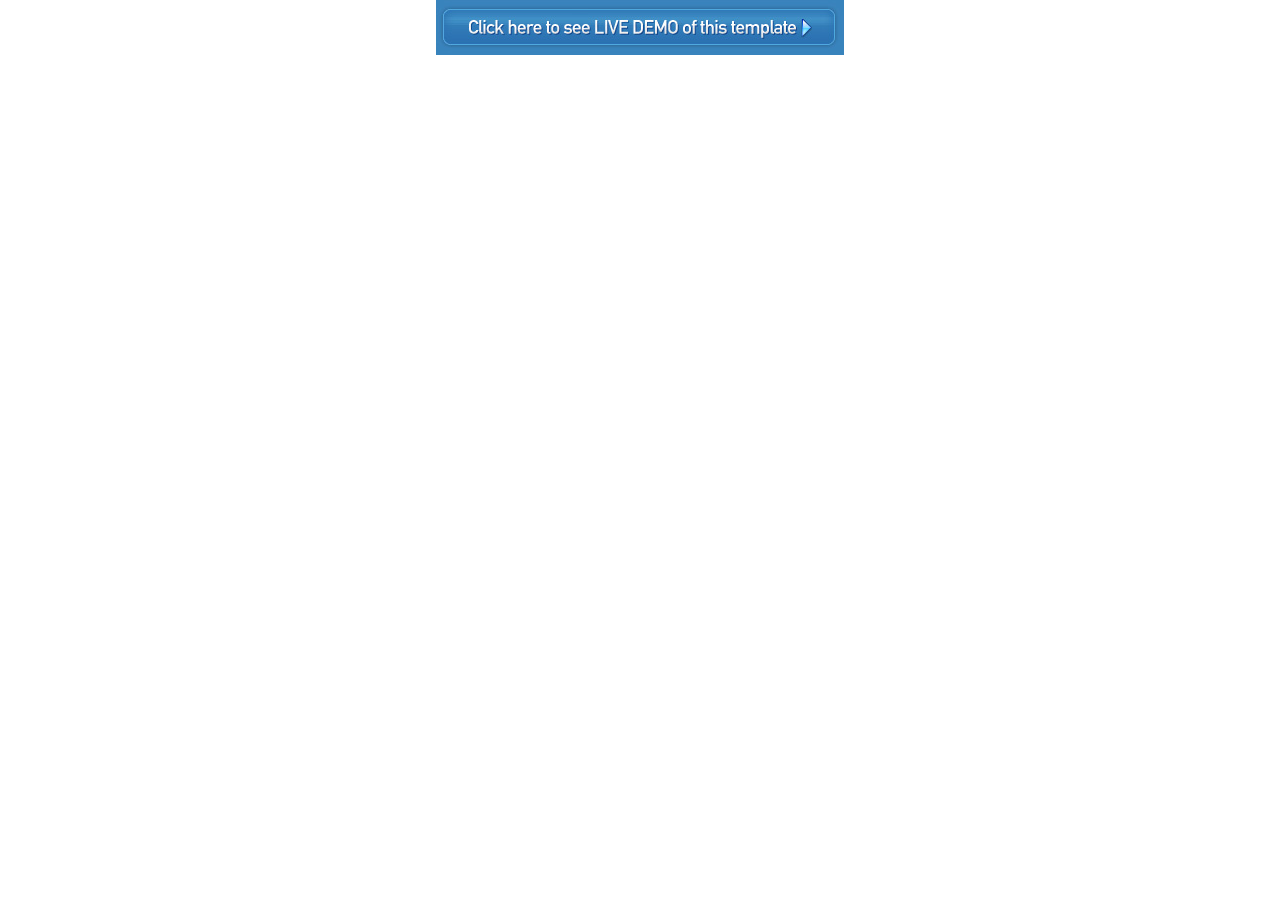
<file: screenshots/44203-wt.html>
<body style="margin:0;padding:0;"><table border=0  cellpadding="0" cellspacing="0" align="center">
<tr><td><a href="http://livedemo00.template-help.com/wt_44203/index.html" target="_blank"><img src="44203-banner.jpg" border=0></a></td></tr>
</table></body>
</file>
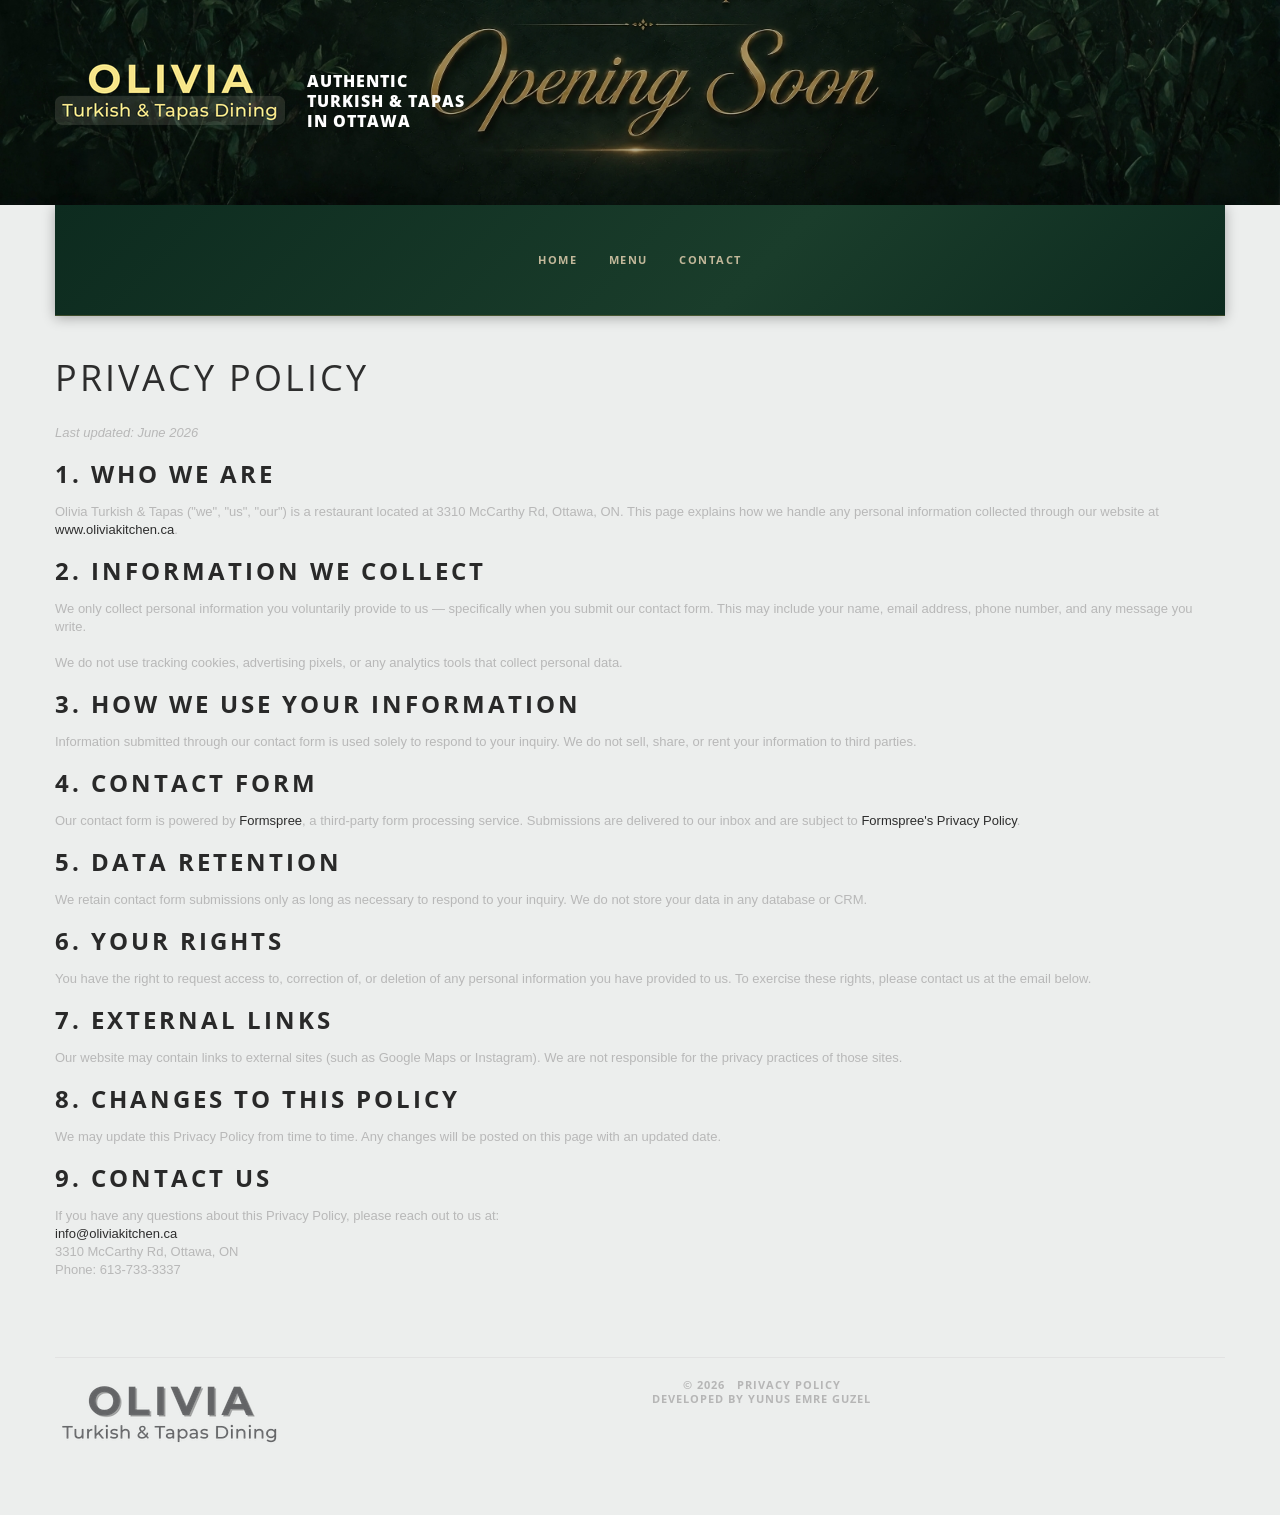
<file: site/privacy.html>
<!DOCTYPE html>
<html lang="en">
<head>
  <title>Privacy Policy — Olivia Turkish &amp; Tapas</title>
  <meta charset="utf-8">
  <meta name="viewport" content="width=device-width, initial-scale=1.0">
  <meta name="description" content="Privacy Policy for Olivia Turkish &amp; Tapas, Ottawa.">
  <meta name="robots" content="noindex">
  <link rel="icon" href="img/favicon.ico" type="image/x-icon">
  <link rel="shortcut icon" href="img/favicon.ico" type="image/x-icon">
  <link rel="stylesheet" href="css/bootstrap.css" type="text/css" media="screen">
  <link rel="stylesheet" href="css/responsive.css" type="text/css" media="screen">
  <link rel="stylesheet" href="css/style.css" type="text/css" media="screen">
  <link rel="preconnect" href="https://fonts.googleapis.com">
  <link href="https://fonts.googleapis.com/css2?family=Open+Sans:wght@400;700;800&display=swap" rel="stylesheet">
  <link rel="stylesheet" href="https://cdnjs.cloudflare.com/ajax/libs/font-awesome/6.5.0/css/all.min.css">
  <script type="text/javascript" src="js/jquery.js"></script>
  <script type="text/javascript" src="js/jquery-migrate-1.1.1.js"></script>
  <script type="text/javascript" src="js/superfish.js"></script>
  <script type="text/javascript" src="js/jquery.mobilemenu.js"></script>
  <!--[if lt IE 9]>
  <link rel="stylesheet" href="css/ie.css" type="text/css" media="screen">
  <![endif]-->
</head>

<body>
<header>
  <div class="logotip">
    <div class="container">
      <h1 class="brand"><a href="index.html"><img src="img/logo.png" alt="Olivia Turkish &amp; Tapas logo"></a><span>OLIVIA Turkish &amp; Tapas</span></h1>
      <div class="text-header">
        Authentic Turkish &amp; Tapas in Ottawa
      </div>
    </div>
  </div>
  <div class="container">
    <div class="navbar navbar_ clearfix">
      <div class="navbar-inner">
        <div class="clearfix">
          <button class="mobile-nav-toggle" aria-label="Toggle navigation">
            <i class="fa fa-bars"></i>
          </button>
          <div class="nav-collapse nav-collapse_ collapse">
            <ul class="nav sf-menu clearfix">
              <li><a href="index.html">Home</a></li>
              <li><a href="index.html#menu-section">Menu</a></li>
              <li><a href="index.html#contact">Contact</a></li>
            </ul>
          </div>
        </div>
      </div>
    </div>
  </div>
</header>

<div id="content" style="padding: 40px 0 60px;">
  <div class="container">
    <div class="row">
      <article class="span12">
        <h2 style="margin-bottom: 24px;">Privacy Policy</h2>
        <p><em>Last updated: June 2026</em></p>

        <h3>1. Who We Are</h3>
        <p>Olivia Turkish &amp; Tapas ("we", "us", "our") is a restaurant located at 3310 McCarthy Rd, Ottawa, ON. This page explains how we handle any personal information collected through our website at <a href="https://www.oliviakitchen.ca">www.oliviakitchen.ca</a>.</p>

        <h3>2. Information We Collect</h3>
        <p>We only collect personal information you voluntarily provide to us — specifically when you submit our contact form. This may include your name, email address, phone number, and any message you write.</p>
        <p>We do not use tracking cookies, advertising pixels, or any analytics tools that collect personal data.</p>

        <h3>3. How We Use Your Information</h3>
        <p>Information submitted through our contact form is used solely to respond to your inquiry. We do not sell, share, or rent your information to third parties.</p>

        <h3>4. Contact Form</h3>
        <p>Our contact form is powered by <a href="https://formspree.io" target="_blank" rel="noopener">Formspree</a>, a third-party form processing service. Submissions are delivered to our inbox and are subject to <a href="https://formspree.io/legal/privacy-policy" target="_blank" rel="noopener">Formspree's Privacy Policy</a>.</p>

        <h3>5. Data Retention</h3>
        <p>We retain contact form submissions only as long as necessary to respond to your inquiry. We do not store your data in any database or CRM.</p>

        <h3>6. Your Rights</h3>
        <p>You have the right to request access to, correction of, or deletion of any personal information you have provided to us. To exercise these rights, please contact us at the email below.</p>

        <h3>7. External Links</h3>
        <p>Our website may contain links to external sites (such as Google Maps or Instagram). We are not responsible for the privacy practices of those sites.</p>

        <h3>8. Changes to This Policy</h3>
        <p>We may update this Privacy Policy from time to time. Any changes will be posted on this page with an updated date.</p>

        <h3>9. Contact Us</h3>
        <p>If you have any questions about this Privacy Policy, please reach out to us at:<br>
        <a href="mailto:info@oliviakitchen.ca">info@oliviakitchen.ca</a><br>
        3310 McCarthy Rd, Ottawa, ON<br>
        Phone: 613-733-3337</p>
      </article>
    </div>
  </div>
</div>

<footer>
  <div class="container">
    <div class="row">
      <div class="span12" style="text-align:center; padding: 20px 0;">
        <span><a href="index.html"><img src="img/logo-1.png" alt="Olivia Turkish &amp; Tapas"></a></span>
        <em>&copy; 2026 &nbsp;&nbsp;<a href="privacy.html">Privacy Policy</a></em>
        <p>Developed by <a href="https://emreguzel.ca" target="_blank">Yunus Emre Guzel</a></p>
      </div>
    </div>
  </div>
</footer>

<script type="text/javascript" src="js/bootstrap.js"></script>
<script>
  jQuery('.mobile-nav-toggle').on('click', function () {
    var $menu = jQuery('.sf-menu');
    var $icon = jQuery(this).find('i');
    $menu.slideToggle(200);
    $icon.toggleClass('fa-bars fa-xmark');
  });
</script>
</body>
</html>
</file>
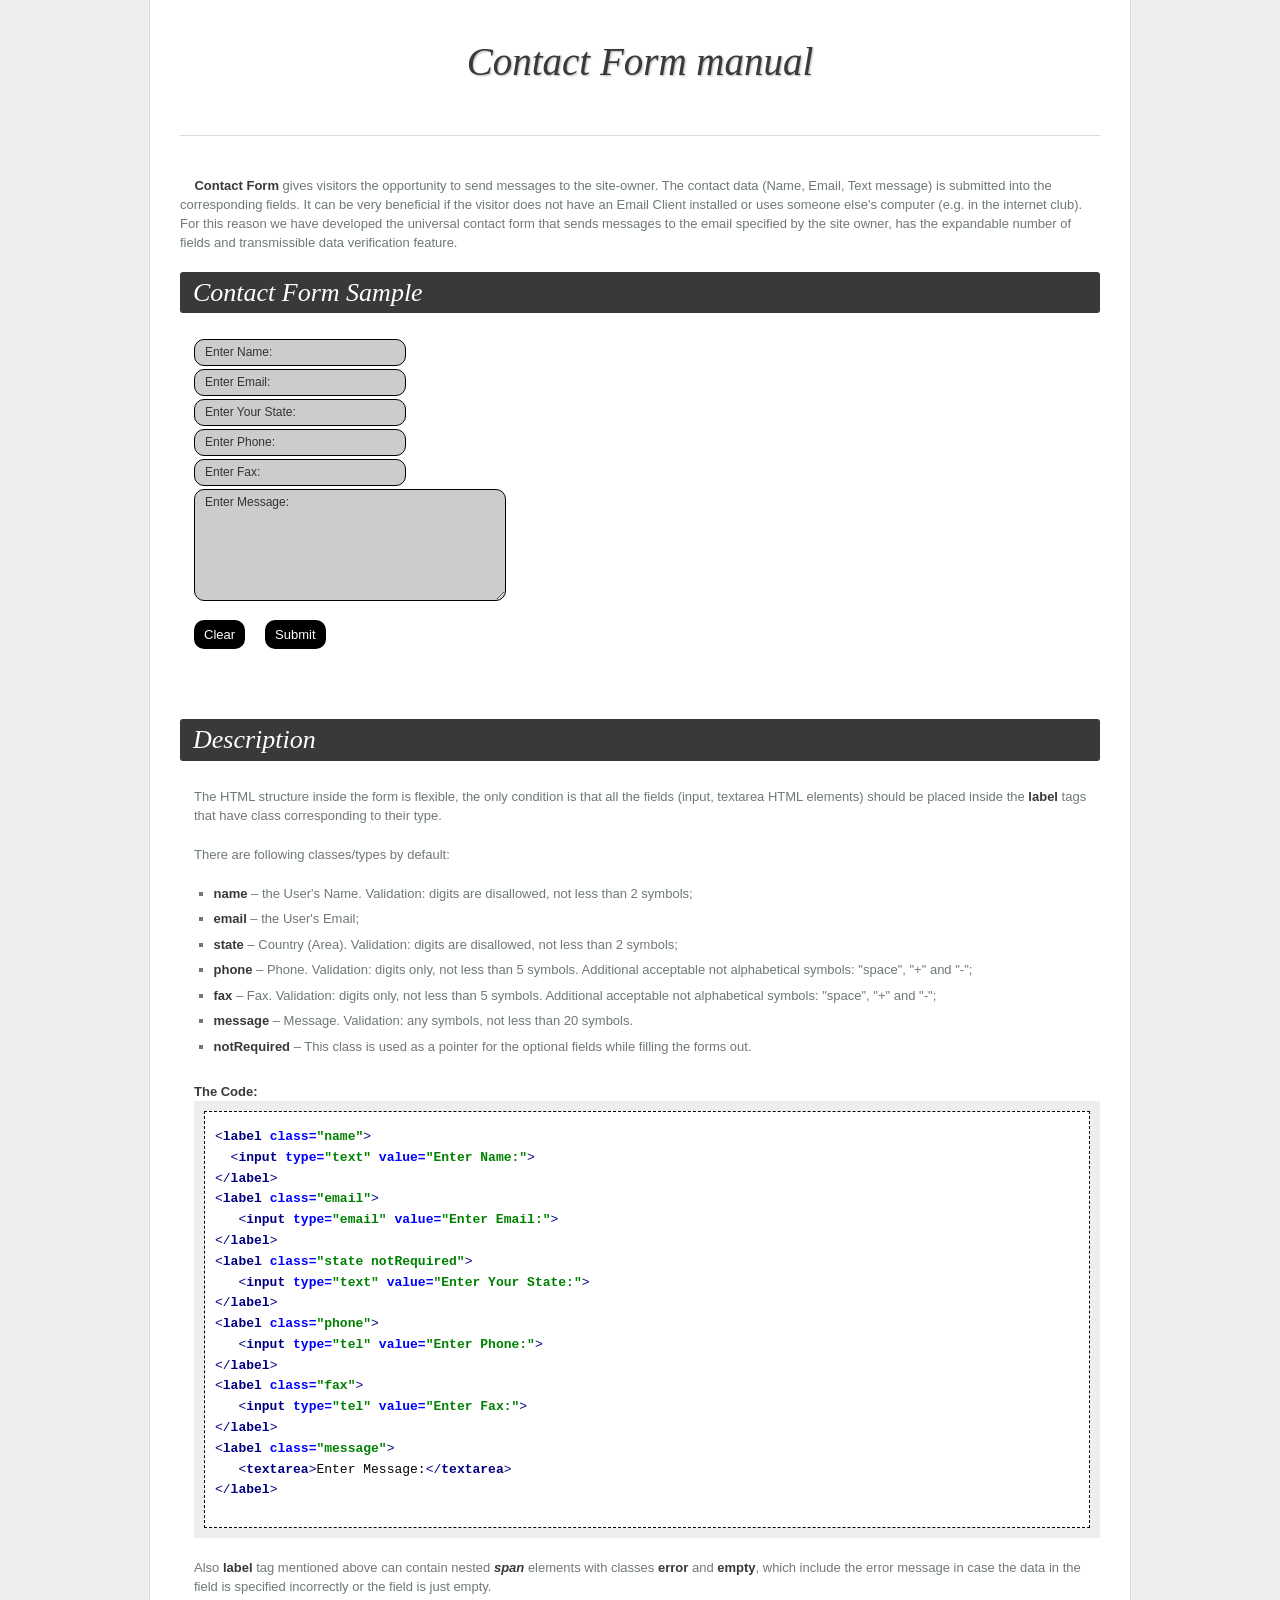
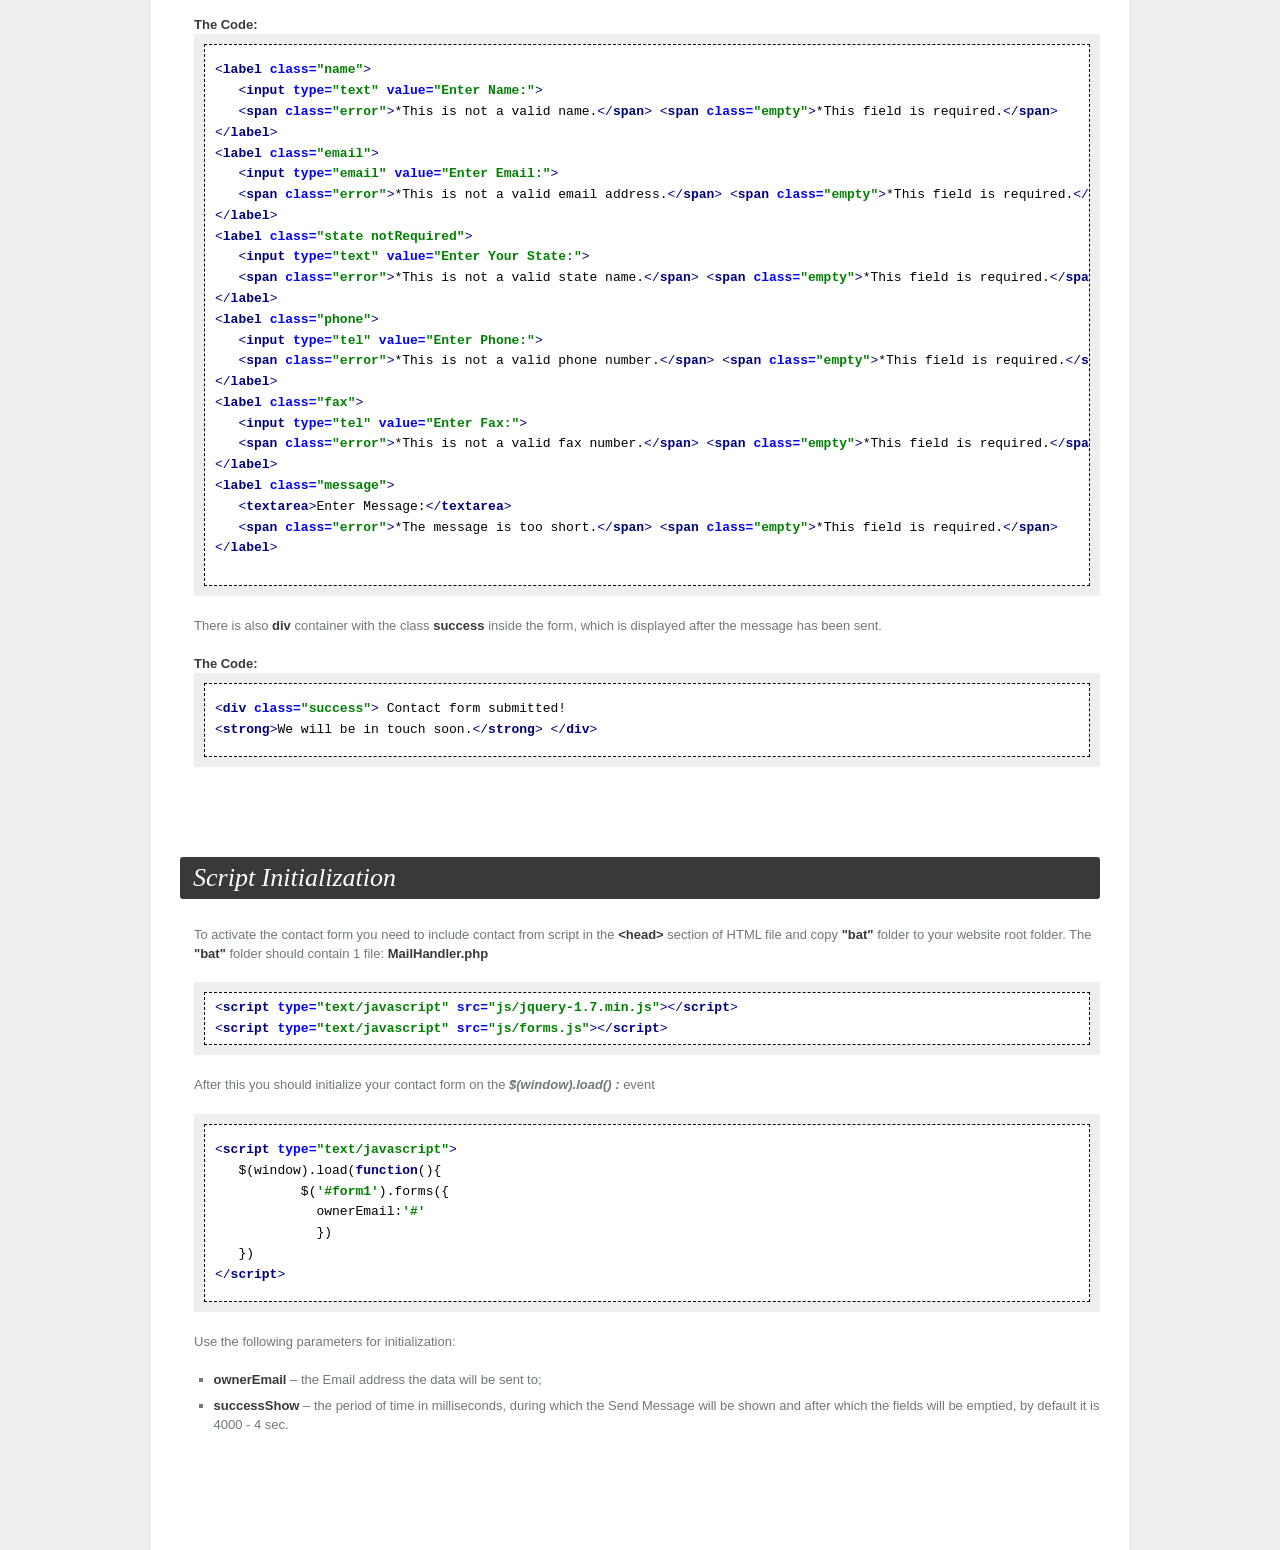
<file: documentation/addons/ContactForm/ContactFormManual.html>
﻿<!DOCTYPE html>
<html lang="en">
<head>
  <title>Contact Form Manual</title>
  <meta charset="utf-8">
  <link rel="stylesheet" href="css/reset.css" type="text/css" media="all">
  <link rel="stylesheet" href="css/style.css" type="text/css" media="all">
  <link rel="stylesheet" href="css/fonts.css" type="text/css" media="all">
  <link rel="stylesheet" href="css/idea.css" type="text/css" media="all">
  <script type="text/javascript" src="js/jquery-1.7.min.js" ></script>
  <script type="text/javascript" src="js/forms.js"></script>
  <script src="js/highlight.js"></script>
  <script src="js/html5.js"></script>
  <script src="js/html-xml.js"></script>
  <script src="js/css.js"></script>
  <script src="js/javascript.js"></script>
  
  <script>
    hljs.tabReplace = '    ';
    hljs.initHighlightingOnLoad();
  </script>
  <![endif]-->
  <!--[if lt IE 9]>
  	<script type="text/javascript" src="js/html5.js"></script>
  <![endif]-->
</head>

<body>
  <div id="main">
  	<div class="inside">
    	<!-- header -->
      <header id="header">
        <div class="inside">
          <h1>Contact Form manual</h1>
        </div>
      </header>
      <section id="content">
        <article>
			&nbsp; &nbsp; <strong>Contact Form</strong> gives visitors the opportunity to send messages to the site-owner. The contact data (Name, Email, Text message) is submitted into the corresponding fields. It can be very beneficial if the visitor does not have an Email Client installed or uses someone else's computer (e.g. in the internet club). For this reason we have developed the universal contact form that sends messages to the email specified by the site owner, has the expandable number of fields and transmissible data verification feature. 			
			<!-- Getting started begin -->
        <article class="pad">
          <h2>Contact Form Sample</h2>
          <div class="inner">
		  	<div class="list-pad">
				<form id="form1">
				  <div class="success"> Contact form submitted!<br>
					<strong>We will be in touch soon.</strong> </div>
				  <fieldset>
					<label class="name">
					  <input type="text" value="Enter Name:">
					  <span class="error">*This is not a valid name.</span> <span class="empty">*This field is required.</span> </label><br>
					<label class="email">
					  <input type="email" value="Enter Email:">
					  <span class="error">*This is not a valid email address.</span> <span class="empty">*This field is required.</span> </label><br>
					<label class="state notRequired">
					  <input type="text" value="Enter Your State:">
					  <span class="error">*This is not a valid state name.</span> <span class="empty">*This field is required.</span> </label><br>
					<label class="phone">
					  <input type="tel" value="Enter Phone:">
					  <span class="error">*This is not a valid phone number.</span> <span class="empty">*This field is required.</span> </label><br>
					<label class="fax">
					  <input type="tel" value="Enter Fax:">
					  <span class="error">*This is not a valid fax number.</span> <span class="empty">*This field is required.</span> </label><br>
					<label class="message">
					  <textarea>Enter Message:</textarea>
					  <span class="error">*The message is too short.</span> <span class="empty">*This field is required.</span> </label><br>
					<br class="clear">
					<div class="btns"><a href="#" class="button" data-type="reset">Clear</a><a href="#" class="button" data-type="submit">Submit</a></div>
				  </fieldset>
				</form>
			</div>	
          </div>
        </article>
        <!-- Getting started end -->
          <h2 class="pad">Description</h2>
          <div class="inner">
           The HTML structure inside the form is flexible, the only condition is that all the fields (input, textarea HTML elements) should be placed inside the <strong>label</strong> tags that have class corresponding to their type.<br>
			<p class="pad">There are following classes/types by default:</p>
			<div class="list-pad pad">
				<ul>
					<li><strong>name</strong> &ndash; the User's Name. Validation: digits are disallowed, not less than 2 symbols;</li>
					<li><strong>email</strong> &ndash; the User's Email;</li> 
					<li><strong>state</strong> &ndash; Country (Area). Validation: digits are disallowed, not less than 2 symbols;</li>
					<li><strong>phone</strong> &ndash; Phone. Validation: digits only, not less than 5 symbols. Additional acceptable not alphabetical symbols: "space", "+" and "-";</li>
					<li><strong>fax</strong> &ndash; Fax. Validation: digits only, not less than 5 symbols. Additional acceptable not alphabetical symbols: "space", "+" and "-";</li>
					<li><strong>message</strong> &ndash; Message. Validation: any symbols, not less than 20 symbols.</li>
					<li><strong>notRequired</strong> &ndash; This class is used as a pointer for the  optional fields while filling the forms out.</li>
				</ul>
				<strong>The Code:</strong>
				<div class="code">
					<pre><code>
&lt;label class="name"&gt;<br>
&nbsp; &lt;input type="text" value="Enter Name:"&gt;<br>
&lt;/label&gt;<br>
&lt;label class="email"&gt;<br>
&nbsp;  &lt;input type="email" value="Enter Email:"&gt;<br>
&lt;/label&gt;<br>
&lt;label class="state notRequired"&gt;<br>
&nbsp;  &lt;input type="text" value="Enter Your State:"&gt;<br>
&lt;/label&gt;<br>
&lt;label class="phone"&gt;<br>
&nbsp;  &lt;input type="tel" value="Enter Phone:"&gt;<br>
&lt;/label&gt;<br>
&lt;label class="fax"&gt;<br>
&nbsp;  &lt;input type="tel" value="Enter Fax:"&gt;<br>
&lt;/label&gt;<br>
&lt;label class="message"&gt;<br>
&nbsp;  &lt;textarea&gt;Enter Message:&lt;/textarea&gt;<br>
&lt;/label&gt;<br>
					</code></pre>
				</div>
			</div>
			<p class="pad">Also <strong>label</strong> tag mentioned above can contain nested <em><strong>span</strong></em> elements with classes <strong>error</strong> and <strong>empty</strong>, 
			which include the error message in case the data in the field is specified incorrectly or the field is just empty.</p>
			<div class="list-pad">
				<strong>The Code:</strong>
				<div class="code">
					<pre><code>
&lt;label class="name"&gt;<br>
&nbsp;  &lt;input type="text" value="Enter Name:"&gt;<br>
&nbsp;  &lt;span class="error"&gt;*This is not a valid name.&lt;/span&gt; &lt;span class="empty"&gt;*This field is required.&lt;/span&gt;<br>
&lt;/label&gt;<br>
&lt;label class="email"&gt;<br>
&nbsp;  &lt;input type="email" value="Enter Email:"&gt;<br>
&nbsp;  &lt;span class="error"&gt;*This is not a valid email address.&lt;/span&gt; &lt;span class="empty"&gt;*This field is required.&lt;/span&gt;<br>
&lt;/label&gt;<br>
&lt;label class="state notRequired"&gt;<br>
&nbsp;  &lt;input type="text" value="Enter Your State:"&gt;<br>
&nbsp;  &lt;span class="error"&gt;*This is not a valid state name.&lt;/span&gt; &lt;span class="empty"&gt;*This field is required.&lt;/span&gt;<br>
&lt;/label&gt;<br>
&lt;label class="phone"&gt;<br>
&nbsp;  &lt;input type="tel" value="Enter Phone:"&gt;<br>
&nbsp;  &lt;span class="error"&gt;*This is not a valid phone number.&lt;/span&gt; &lt;span class="empty"&gt;*This field is required.&lt;/span&gt;<br>
&lt;/label&gt;<br>
&lt;label class="fax"&gt;<br>
&nbsp;  &lt;input type="tel" value="Enter Fax:"&gt;<br>
&nbsp;  &lt;span class="error"&gt;*This is not a valid fax number.&lt;/span&gt; &lt;span class="empty"&gt;*This field is required.&lt;/span&gt;<br>
&lt;/label&gt;<br>
&lt;label class="message"&gt;<br>
&nbsp;  &lt;textarea&gt;Enter Message:&lt;/textarea&gt;<br>
&nbsp;  &lt;span class="error">*The message is too short.&lt;/span&gt; &lt;span class="empty"&gt;*This field is required.&lt;/span&gt;<br>
&lt;/label&gt;<br>
					</code></pre>
				</div>
			</div>
			<p class="pad">There is also <strong>div</strong> container with the class <strong>success</strong> inside the form, which is displayed after the message has been sent.</p>
			<div class="list-pad">
				<strong>The Code:</strong>
					<div class="code">
						<pre><code>
&lt;div class="success"&gt; Contact form submitted!<br>
&lt;strong&gt;We will be in touch soon.&lt;/strong&gt; &lt;/div&gt;
						</code></pre>
					</div>
			  </div>
			</div>
		<h2 class="pad1">Script Initialization</h2>
			<div class="inner">
			  <p class="pad">To activate the contact form you need to include contact from script in the <strong>&lt;head&gt;</strong> section of HTML file and copy <strong>"bat"</strong> folder to your website root folder. The <strong>"bat"</strong> folder should contain 1 file: <strong>MailHandler.php</strong></p>
			  <div class="code">
			 	<pre><code>&lt;script type="text/javascript" src="js/jquery-1.7.min.js"&gt;&lt;/script&gt;<br>
&lt;script type="text/javascript" src="js/forms.js"&gt;&lt;/script&gt;</code></pre>
				</div>
				<p class="pad">After this you should initialize your contact form on the <i><b>$(window).load() :</b></i> event</p>
				<div class="code">
					<pre><code>
&lt;script type="text/javascript"&gt;<br>
&nbsp;  $(window).load(function(){<br>
&nbsp;	&nbsp;  $('#form1').forms({<br>
&nbsp;	&nbsp;  &nbsp; ownerEmail:'#'<br>
&nbsp;	&nbsp;    })<br>
&nbsp;  })<br>
&lt;/script&gt;
					</code></pre>
				</div>
				<p class="pad">Use the following parameters for initialization:</p>
				<div class="list-pad">
					<ul>
						<li><strong>ownerEmail</strong> &ndash; the Email address the data will be sent to;
						<li><strong>successShow</strong> &ndash; the period of time in milliseconds, during which the Send Message will be shown and after which the fields will be emptied, by default it is 4000 - 4 sec.</li>
					</ul>
				</div>								
			</div>
        </article>
      </section>
    </div>
  </div>
<script>
$(window).load(function(){
	$('#form1').forms({
		ownerEmail:'#'
	})
})
</script>
</body>
</html>
</file>
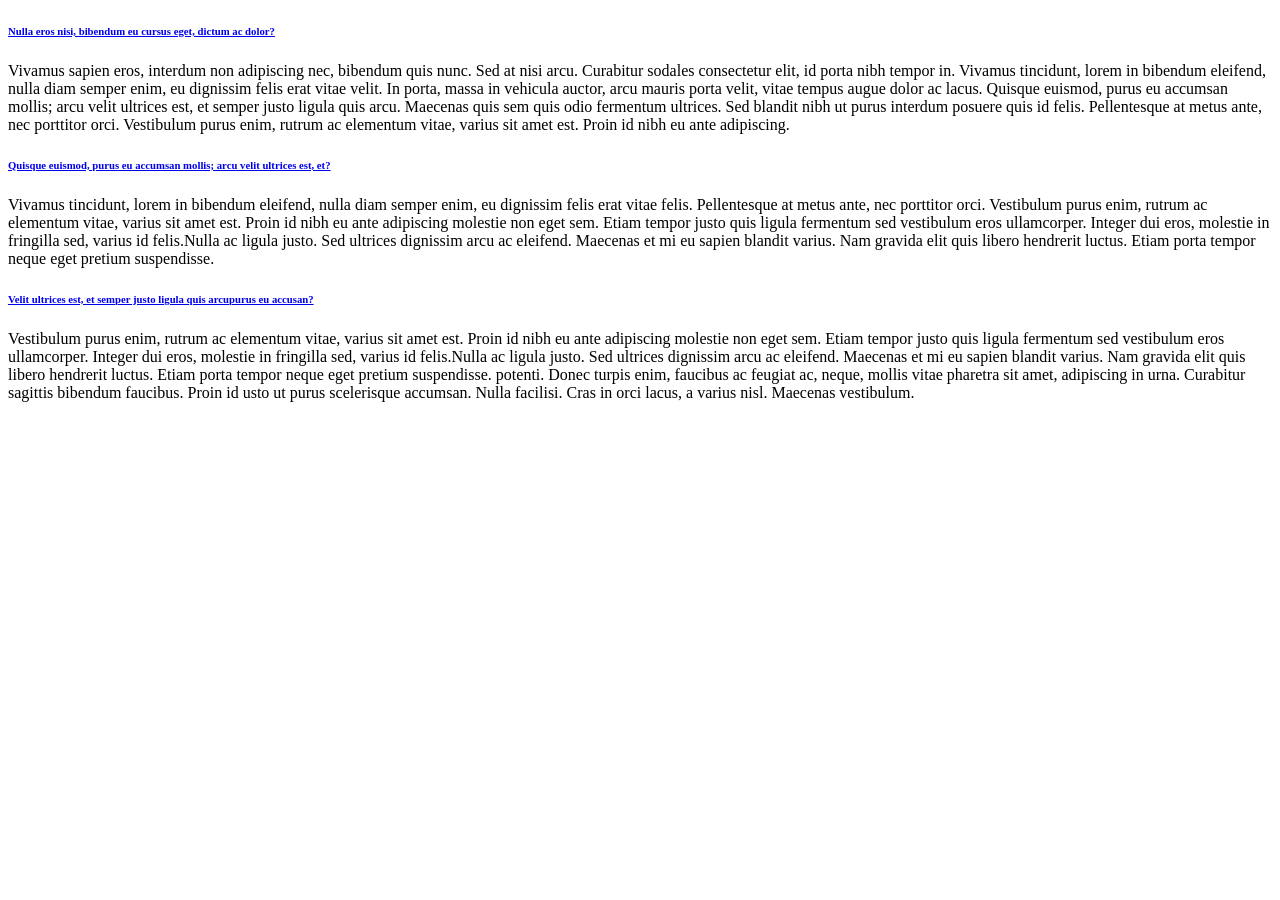
<file: documentation/addons/Search Engine/demo1.html>
<!DOCTYPE html>
<html lang="en">
<head>
	<title>demo1</title>

</head>
<body>
	<h6 class="p0-1"><a href="#">Nulla eros nisi, bibendum eu cursus eget, dictum ac dolor?</a></h6>
									<p>Vivamus sapien eros, interdum non adipiscing nec, bibendum quis nunc. Sed at nisi arcu. Curabitur sodales consectetur elit, id porta nibh tempor in. Vivamus tincidunt, lorem in bibendum eleifend, nulla diam semper enim, eu dignissim felis erat vitae velit. In porta, massa in vehicula auctor, arcu mauris porta velit, vitae tempus augue dolor ac lacus. Quisque euismod, purus eu accumsan mollis; arcu velit ultrices est, et semper justo ligula quis arcu. Maecenas quis sem quis odio fermentum ultrices. Sed blandit nibh ut purus interdum posuere quis id felis. Pellentesque at metus ante, nec porttitor orci. Vestibulum purus enim, rutrum ac elementum vitae, varius sit amet est. Proin id nibh eu ante adipiscing.</p>
									<h6 class="p0-1"><a href="#">Quisque euismod, purus eu accumsan mollis; arcu velit ultrices est, et?</a></h6>
									<p>Vivamus tincidunt, lorem in bibendum eleifend, nulla diam semper enim, eu dignissim felis erat vitae felis. Pellentesque at metus ante, nec porttitor orci. Vestibulum purus enim, rutrum ac elementum vitae, varius sit amet est. Proin id nibh eu ante adipiscing molestie non eget sem. Etiam tempor justo quis ligula fermentum sed vestibulum eros ullamcorper. Integer dui eros, molestie in fringilla sed, varius id felis.Nulla ac ligula justo. Sed ultrices dignissim arcu ac eleifend. Maecenas et mi eu sapien blandit varius. Nam gravida elit quis libero hendrerit luctus. Etiam porta tempor neque eget pretium suspendisse. </p>
									<h6 class="p0-1"><a href="#">Velit ultrices est, et semper justo ligula quis arcupurus eu accusan?</a></h6>
									Vestibulum purus enim, rutrum ac elementum vitae, varius sit amet est. Proin id nibh eu ante adipiscing molestie non eget sem. Etiam tempor justo quis ligula fermentum sed vestibulum eros ullamcorper. Integer dui eros, molestie in fringilla sed, varius id felis.Nulla ac ligula justo. Sed ultrices dignissim arcu ac eleifend. Maecenas et mi eu sapien blandit varius. Nam gravida elit quis libero hendrerit luctus. Etiam porta tempor neque eget pretium suspendisse. potenti. Donec turpis enim, faucibus ac feugiat ac, neque, mollis vitae pharetra sit amet, adipiscing in urna. Curabitur sagittis bibendum faucibus. Proin id usto ut purus scelerisque accumsan. Nulla facilisi. Cras in orci lacus, a varius nisl. Maecenas vestibulum.
</body>
</html>
</file>
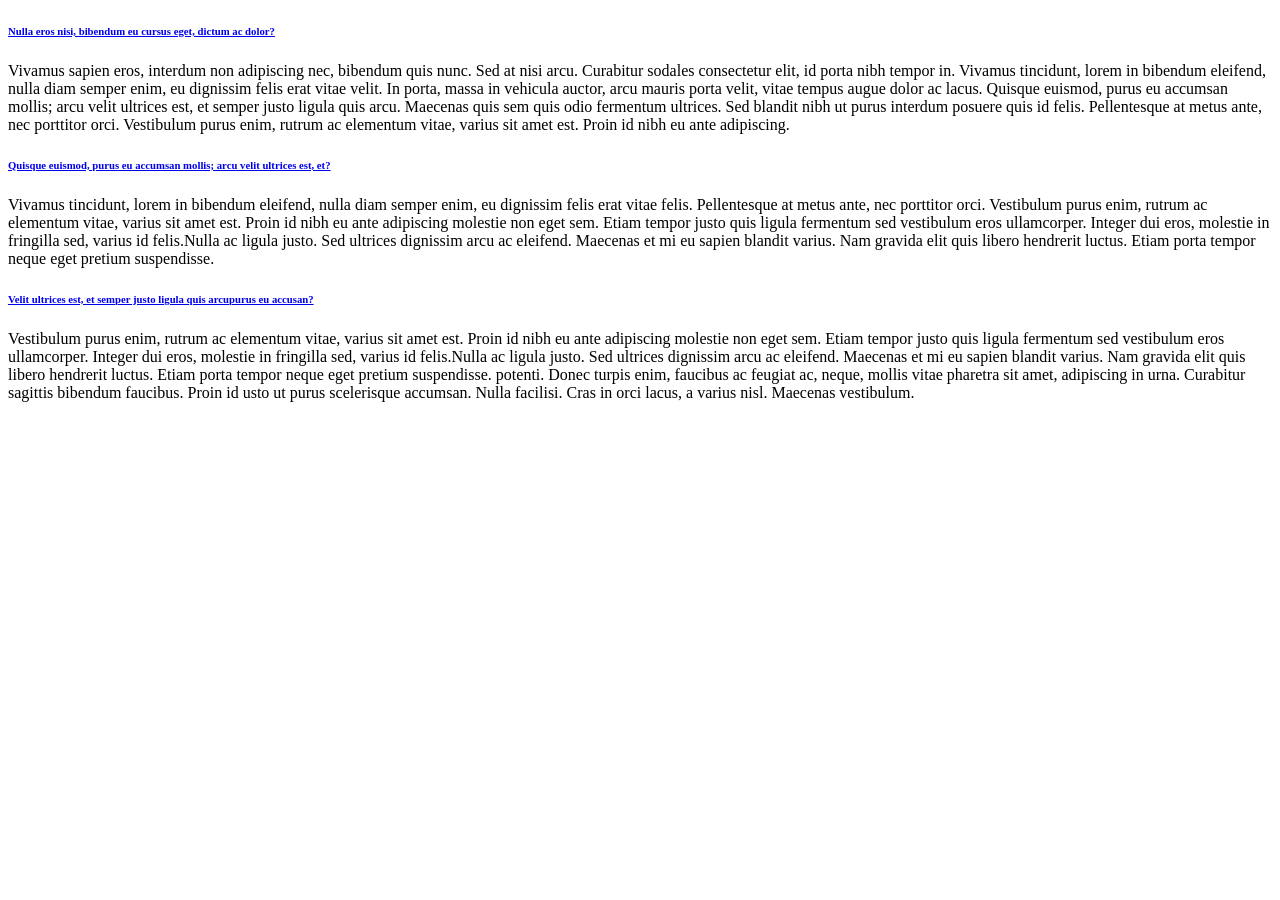
<file: documentation/addons/Search Engine/demo2.html>
<!DOCTYPE html>
<html lang="en">
<head>
	<title>demo2</title>

</head>
<body>
	<h6 class="p0-1"><a href="#">Nulla eros nisi, bibendum eu cursus eget, dictum ac dolor?</a></h6>
									<p>Vivamus sapien eros, interdum non adipiscing nec, bibendum quis nunc. Sed at nisi arcu. Curabitur sodales consectetur elit, id porta nibh tempor in. Vivamus tincidunt, lorem in bibendum eleifend, nulla diam semper enim, eu dignissim felis erat vitae velit. In porta, massa in vehicula auctor, arcu mauris porta velit, vitae tempus augue dolor ac lacus. Quisque euismod, purus eu accumsan mollis; arcu velit ultrices est, et semper justo ligula quis arcu. Maecenas quis sem quis odio fermentum ultrices. Sed blandit nibh ut purus interdum posuere quis id felis. Pellentesque at metus ante, nec porttitor orci. Vestibulum purus enim, rutrum ac elementum vitae, varius sit amet est. Proin id nibh eu ante adipiscing.</p>
									<h6 class="p0-1"><a href="#">Quisque euismod, purus eu accumsan mollis; arcu velit ultrices est, et?</a></h6>
									<p>Vivamus tincidunt, lorem in bibendum eleifend, nulla diam semper enim, eu dignissim felis erat vitae felis. Pellentesque at metus ante, nec porttitor orci. Vestibulum purus enim, rutrum ac elementum vitae, varius sit amet est. Proin id nibh eu ante adipiscing molestie non eget sem. Etiam tempor justo quis ligula fermentum sed vestibulum eros ullamcorper. Integer dui eros, molestie in fringilla sed, varius id felis.Nulla ac ligula justo. Sed ultrices dignissim arcu ac eleifend. Maecenas et mi eu sapien blandit varius. Nam gravida elit quis libero hendrerit luctus. Etiam porta tempor neque eget pretium suspendisse. </p>
									<h6 class="p0-1"><a href="#">Velit ultrices est, et semper justo ligula quis arcupurus eu accusan?</a></h6>
									Vestibulum purus enim, rutrum ac elementum vitae, varius sit amet est. Proin id nibh eu ante adipiscing molestie non eget sem. Etiam tempor justo quis ligula fermentum sed vestibulum eros ullamcorper. Integer dui eros, molestie in fringilla sed, varius id felis.Nulla ac ligula justo. Sed ultrices dignissim arcu ac eleifend. Maecenas et mi eu sapien blandit varius. Nam gravida elit quis libero hendrerit luctus. Etiam porta tempor neque eget pretium suspendisse. potenti. Donec turpis enim, faucibus ac feugiat ac, neque, mollis vitae pharetra sit amet, adipiscing in urna. Curabitur sagittis bibendum faucibus. Proin id usto ut purus scelerisque accumsan. Nulla facilisi. Cras in orci lacus, a varius nisl. Maecenas vestibulum.
</body>
</html>
</file>
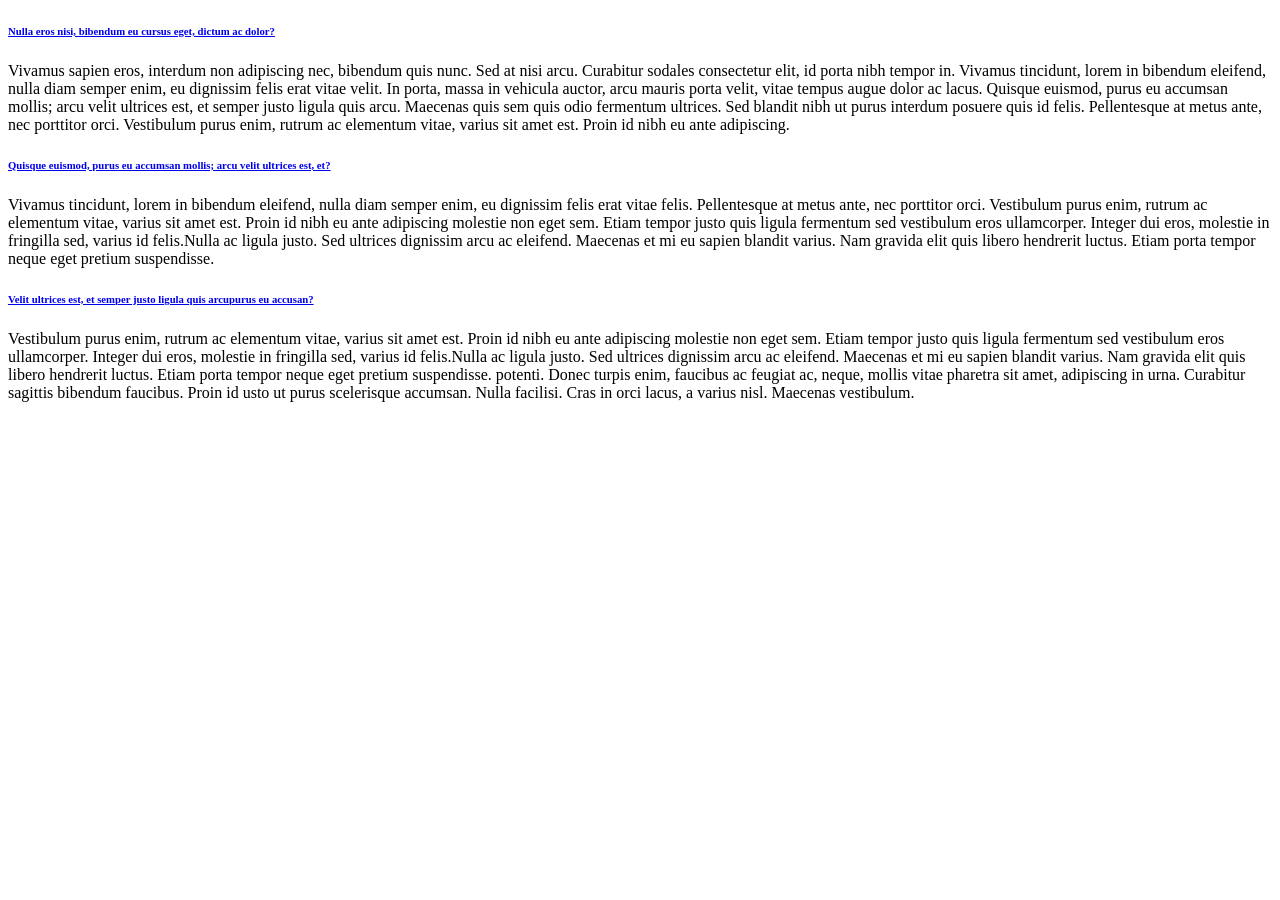
<file: documentation/addons/Search Engine/demo3.html>
<!DOCTYPE html>
<html lang="en">
<head>
	<title>demo3</title>

</head>
<body>
	<h6 class="p0-1"><a href="#">Nulla eros nisi, bibendum eu cursus eget, dictum ac dolor?</a></h6>
									<p>Vivamus sapien eros, interdum non adipiscing nec, bibendum quis nunc. Sed at nisi arcu. Curabitur sodales consectetur elit, id porta nibh tempor in. Vivamus tincidunt, lorem in bibendum eleifend, nulla diam semper enim, eu dignissim felis erat vitae velit. In porta, massa in vehicula auctor, arcu mauris porta velit, vitae tempus augue dolor ac lacus. Quisque euismod, purus eu accumsan mollis; arcu velit ultrices est, et semper justo ligula quis arcu. Maecenas quis sem quis odio fermentum ultrices. Sed blandit nibh ut purus interdum posuere quis id felis. Pellentesque at metus ante, nec porttitor orci. Vestibulum purus enim, rutrum ac elementum vitae, varius sit amet est. Proin id nibh eu ante adipiscing.</p>
									<h6 class="p0-1"><a href="#">Quisque euismod, purus eu accumsan mollis; arcu velit ultrices est, et?</a></h6>
									<p>Vivamus tincidunt, lorem in bibendum eleifend, nulla diam semper enim, eu dignissim felis erat vitae felis. Pellentesque at metus ante, nec porttitor orci. Vestibulum purus enim, rutrum ac elementum vitae, varius sit amet est. Proin id nibh eu ante adipiscing molestie non eget sem. Etiam tempor justo quis ligula fermentum sed vestibulum eros ullamcorper. Integer dui eros, molestie in fringilla sed, varius id felis.Nulla ac ligula justo. Sed ultrices dignissim arcu ac eleifend. Maecenas et mi eu sapien blandit varius. Nam gravida elit quis libero hendrerit luctus. Etiam porta tempor neque eget pretium suspendisse. </p>
									<h6 class="p0-1"><a href="#">Velit ultrices est, et semper justo ligula quis arcupurus eu accusan?</a></h6>
									Vestibulum purus enim, rutrum ac elementum vitae, varius sit amet est. Proin id nibh eu ante adipiscing molestie non eget sem. Etiam tempor justo quis ligula fermentum sed vestibulum eros ullamcorper. Integer dui eros, molestie in fringilla sed, varius id felis.Nulla ac ligula justo. Sed ultrices dignissim arcu ac eleifend. Maecenas et mi eu sapien blandit varius. Nam gravida elit quis libero hendrerit luctus. Etiam porta tempor neque eget pretium suspendisse. potenti. Donec turpis enim, faucibus ac feugiat ac, neque, mollis vitae pharetra sit amet, adipiscing in urna. Curabitur sagittis bibendum faucibus. Proin id usto ut purus scelerisque accumsan. Nulla facilisi. Cras in orci lacus, a varius nisl. Maecenas vestibulum.
</body>
</html>
</file>
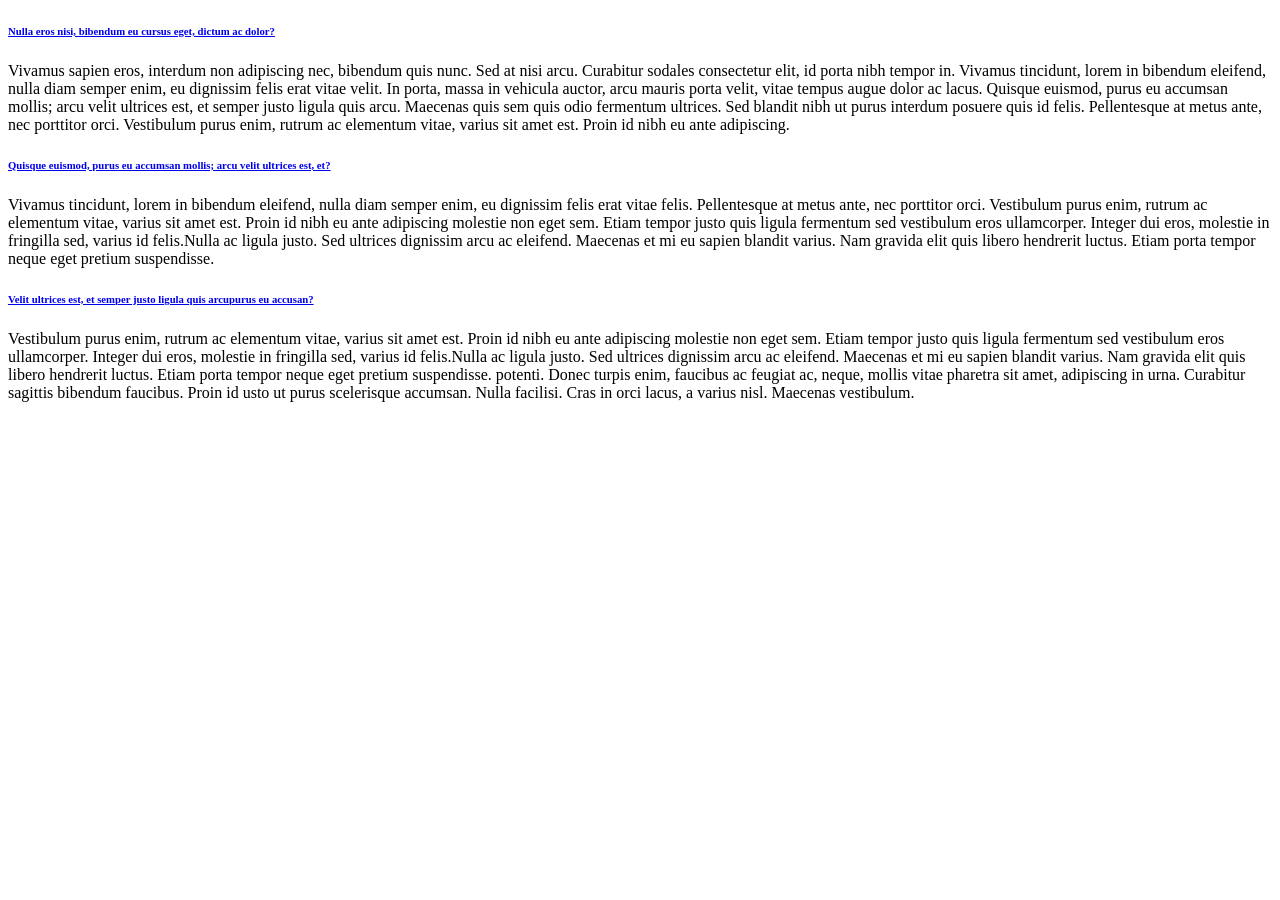
<file: documentation/addons/Search Engine/demo4.html>
<!DOCTYPE html>
<html lang="en">
<head>
	<title>demo4</title>

</head>
<body>
	<h6 class="p0-1"><a href="#">Nulla eros nisi, bibendum eu cursus eget, dictum ac dolor?</a></h6>
									<p>Vivamus sapien eros, interdum non adipiscing nec, bibendum quis nunc. Sed at nisi arcu. Curabitur sodales consectetur elit, id porta nibh tempor in. Vivamus tincidunt, lorem in bibendum eleifend, nulla diam semper enim, eu dignissim felis erat vitae velit. In porta, massa in vehicula auctor, arcu mauris porta velit, vitae tempus augue dolor ac lacus. Quisque euismod, purus eu accumsan mollis; arcu velit ultrices est, et semper justo ligula quis arcu. Maecenas quis sem quis odio fermentum ultrices. Sed blandit nibh ut purus interdum posuere quis id felis. Pellentesque at metus ante, nec porttitor orci. Vestibulum purus enim, rutrum ac elementum vitae, varius sit amet est. Proin id nibh eu ante adipiscing.</p>
									<h6 class="p0-1"><a href="#">Quisque euismod, purus eu accumsan mollis; arcu velit ultrices est, et?</a></h6>
									<p>Vivamus tincidunt, lorem in bibendum eleifend, nulla diam semper enim, eu dignissim felis erat vitae felis. Pellentesque at metus ante, nec porttitor orci. Vestibulum purus enim, rutrum ac elementum vitae, varius sit amet est. Proin id nibh eu ante adipiscing molestie non eget sem. Etiam tempor justo quis ligula fermentum sed vestibulum eros ullamcorper. Integer dui eros, molestie in fringilla sed, varius id felis.Nulla ac ligula justo. Sed ultrices dignissim arcu ac eleifend. Maecenas et mi eu sapien blandit varius. Nam gravida elit quis libero hendrerit luctus. Etiam porta tempor neque eget pretium suspendisse. </p>
									<h6 class="p0-1"><a href="#">Velit ultrices est, et semper justo ligula quis arcupurus eu accusan?</a></h6>
									Vestibulum purus enim, rutrum ac elementum vitae, varius sit amet est. Proin id nibh eu ante adipiscing molestie non eget sem. Etiam tempor justo quis ligula fermentum sed vestibulum eros ullamcorper. Integer dui eros, molestie in fringilla sed, varius id felis.Nulla ac ligula justo. Sed ultrices dignissim arcu ac eleifend. Maecenas et mi eu sapien blandit varius. Nam gravida elit quis libero hendrerit luctus. Etiam porta tempor neque eget pretium suspendisse. potenti. Donec turpis enim, faucibus ac feugiat ac, neque, mollis vitae pharetra sit amet, adipiscing in urna. Curabitur sagittis bibendum faucibus. Proin id usto ut purus scelerisque accumsan. Nulla facilisi. Cras in orci lacus, a varius nisl. Maecenas vestibulum.
</body>
</html>
</file>
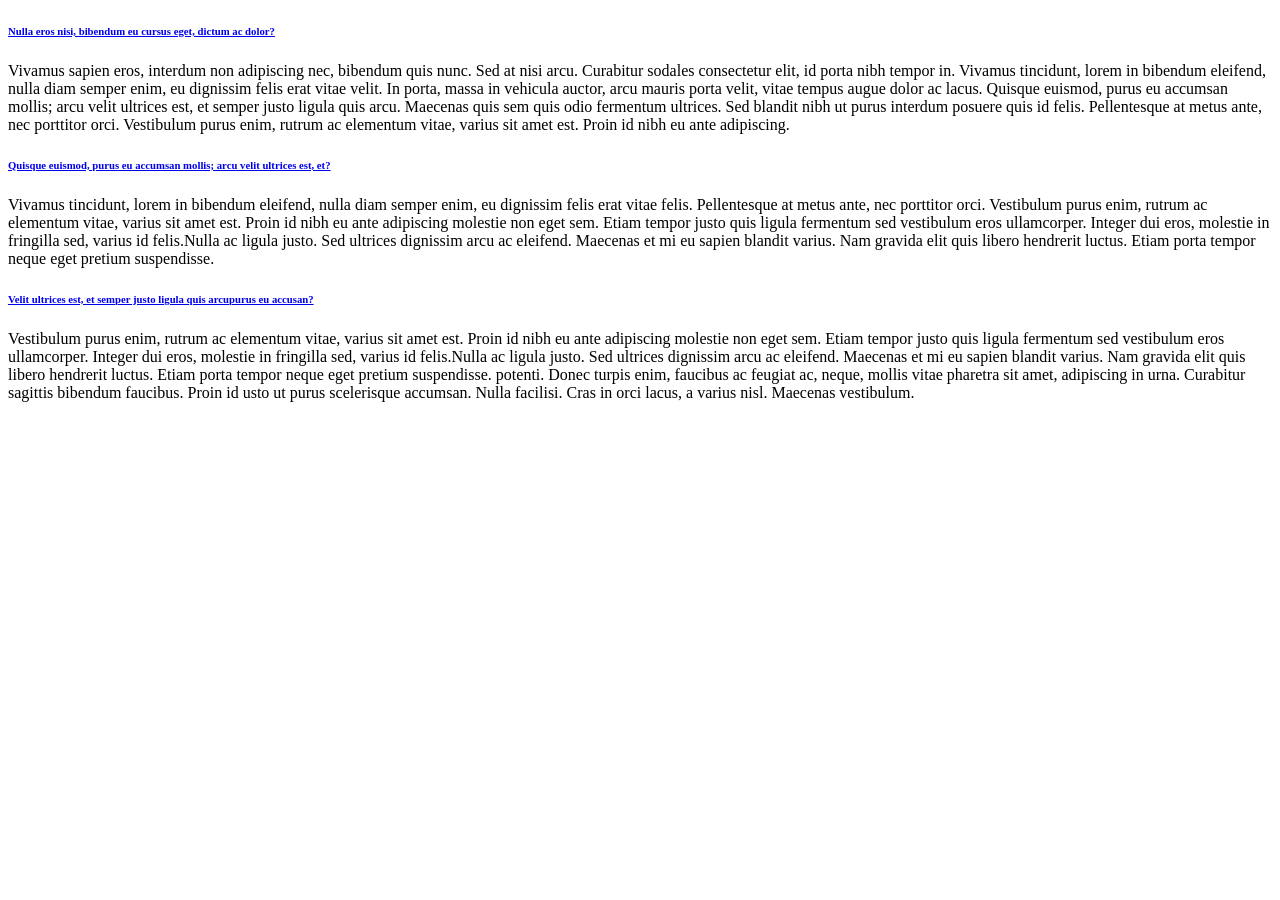
<file: documentation/addons/Search Engine/demo5.html>
<!DOCTYPE html>
<html lang="en">
<head>
	<title>demo5</title>

</head>
<body>
	<h6 class="p0-1"><a href="#">Nulla eros nisi, bibendum eu cursus eget, dictum ac dolor?</a></h6>
									<p>Vivamus sapien eros, interdum non adipiscing nec, bibendum quis nunc. Sed at nisi arcu. Curabitur sodales consectetur elit, id porta nibh tempor in. Vivamus tincidunt, lorem in bibendum eleifend, nulla diam semper enim, eu dignissim felis erat vitae velit. In porta, massa in vehicula auctor, arcu mauris porta velit, vitae tempus augue dolor ac lacus. Quisque euismod, purus eu accumsan mollis; arcu velit ultrices est, et semper justo ligula quis arcu. Maecenas quis sem quis odio fermentum ultrices. Sed blandit nibh ut purus interdum posuere quis id felis. Pellentesque at metus ante, nec porttitor orci. Vestibulum purus enim, rutrum ac elementum vitae, varius sit amet est. Proin id nibh eu ante adipiscing.</p>
									<h6 class="p0-1"><a href="#">Quisque euismod, purus eu accumsan mollis; arcu velit ultrices est, et?</a></h6>
									<p>Vivamus tincidunt, lorem in bibendum eleifend, nulla diam semper enim, eu dignissim felis erat vitae felis. Pellentesque at metus ante, nec porttitor orci. Vestibulum purus enim, rutrum ac elementum vitae, varius sit amet est. Proin id nibh eu ante adipiscing molestie non eget sem. Etiam tempor justo quis ligula fermentum sed vestibulum eros ullamcorper. Integer dui eros, molestie in fringilla sed, varius id felis.Nulla ac ligula justo. Sed ultrices dignissim arcu ac eleifend. Maecenas et mi eu sapien blandit varius. Nam gravida elit quis libero hendrerit luctus. Etiam porta tempor neque eget pretium suspendisse. </p>
									<h6 class="p0-1"><a href="#">Velit ultrices est, et semper justo ligula quis arcupurus eu accusan?</a></h6>
									Vestibulum purus enim, rutrum ac elementum vitae, varius sit amet est. Proin id nibh eu ante adipiscing molestie non eget sem. Etiam tempor justo quis ligula fermentum sed vestibulum eros ullamcorper. Integer dui eros, molestie in fringilla sed, varius id felis.Nulla ac ligula justo. Sed ultrices dignissim arcu ac eleifend. Maecenas et mi eu sapien blandit varius. Nam gravida elit quis libero hendrerit luctus. Etiam porta tempor neque eget pretium suspendisse. potenti. Donec turpis enim, faucibus ac feugiat ac, neque, mollis vitae pharetra sit amet, adipiscing in urna. Curabitur sagittis bibendum faucibus. Proin id usto ut purus scelerisque accumsan. Nulla facilisi. Cras in orci lacus, a varius nisl. Maecenas vestibulum.
</body>
</html>
</file>
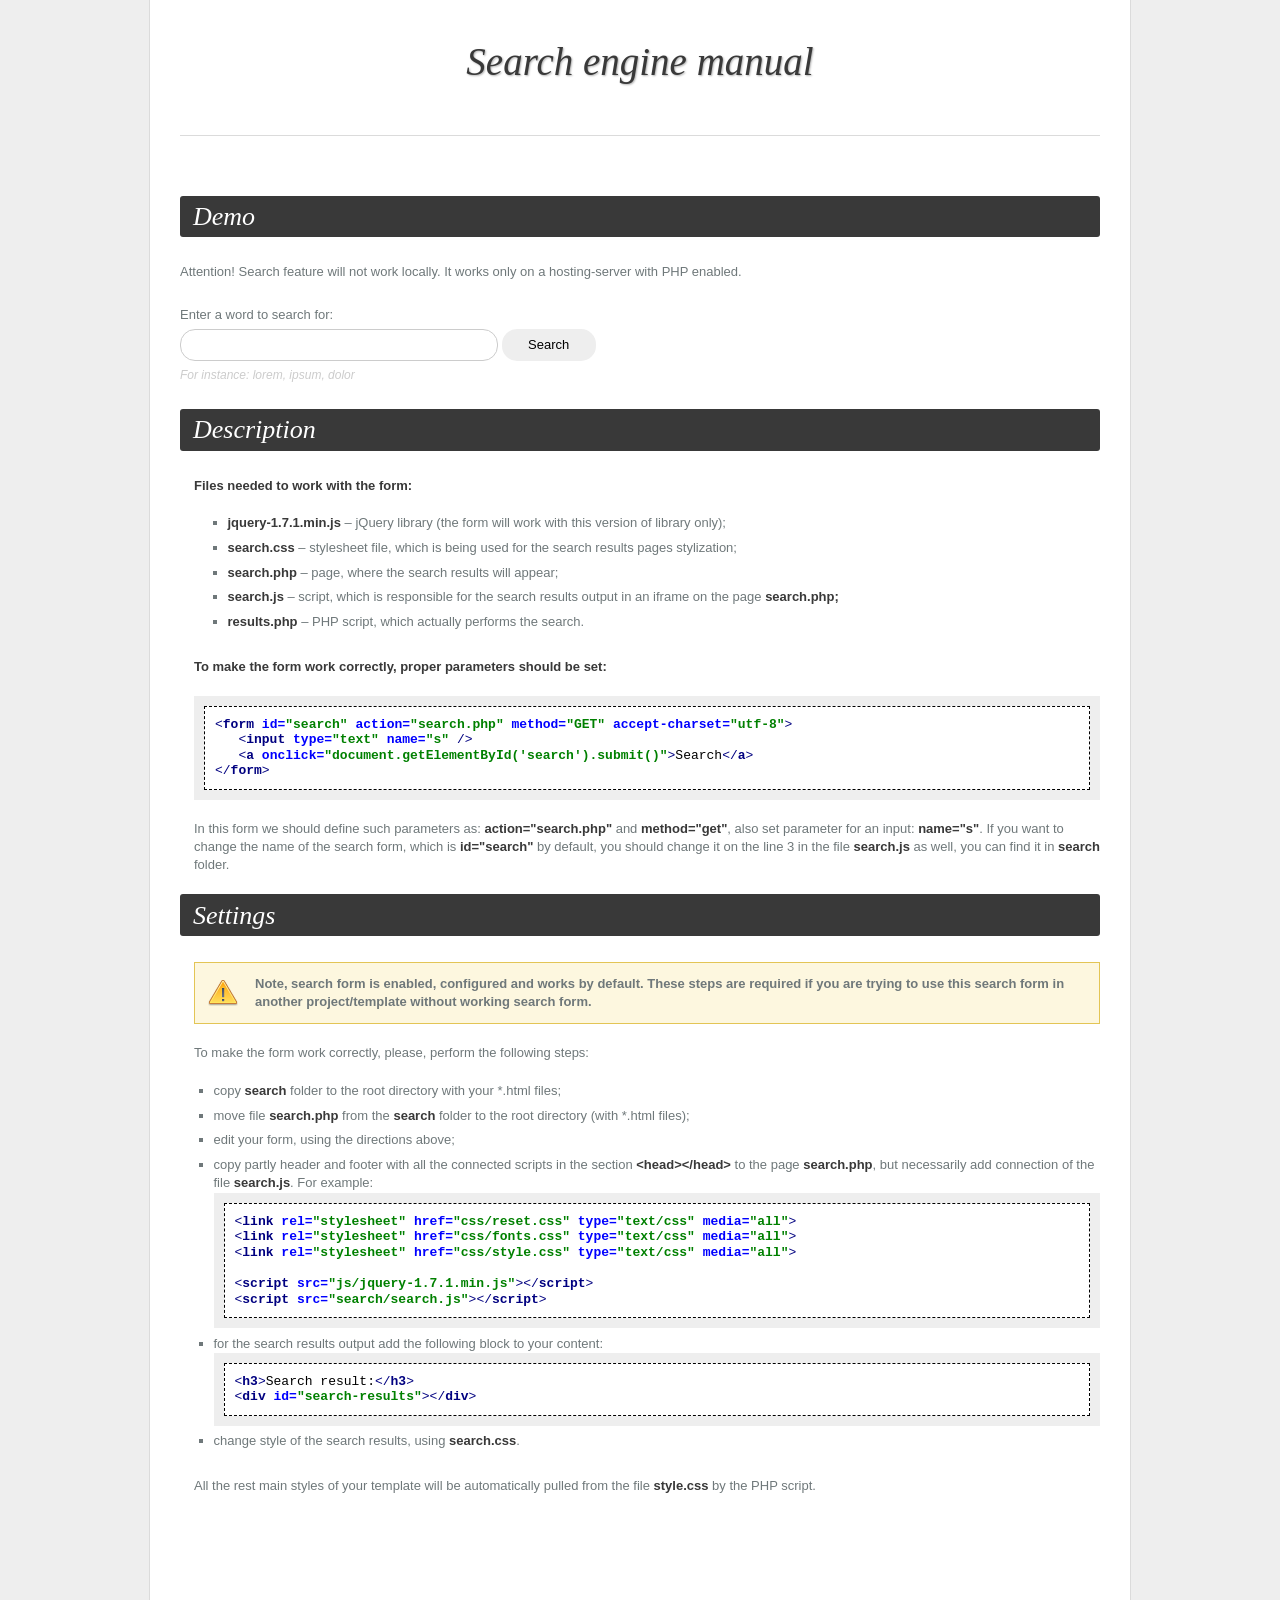
<file: documentation/addons/Search Engine/Search engine manual.html>
<!DOCTYPE html>
<html lang="en">
<head>
  <title>Search Engine manual</title>
  <meta charset="utf-8">
  <link rel="stylesheet" href="css/reset.css" type="text/css" media="all">
  <link rel="stylesheet" href="css/style.css" type="text/css" media="all">
  <link rel="stylesheet" href="css/fonts.css" type="text/css" media="all">
  <link rel="stylesheet" href="css/idea.css" type="text/css" media="all">    
  <script type="text/javascript" src="js/jquery-1.7.1.min.js"></script>
   <script src="js/highlight.js"></script>
  <script src="js/html5.js"></script>
  <script src="js/html-xml.js"></script>
  <script src="js/css.js"></script>
  <script src="js/javascript.js"></script>
  
  <script>
    hljs.tabReplace = '    ';
    hljs.initHighlightingOnLoad();
  </script>

  <!-- demo -->
  <link rel="stylesheet" href="css/demo.css" type="text/css" media="all">
  <!-- end demo -->  
  
  <!--[if lt IE 7]>
  	<link rel="stylesheet" href="css/ie/ie6.css" type="text/css" media="screen">    
  <![endif]-->
  <!--[if lt IE 9]>
  	<script type="text/javascript" src="js/html5.js"></script>
	<link rel="stylesheet" href="css/ie.css" type="text/css" media="screen">    
  <![endif]-->
</head>

<body>
	<div id="main">
		<div class="inside">
			<!-- header -->
			<header id="header">
				<div class="inside">
					<h1>Search engine manual</h1>
				</div>
			</header>
			<section id="content">
				<article>		
					<h2 class="pad">Demo</h2>
					<p class="pad">Attention! Search feature will not work locally. It works only on a hosting-server with PHP enabled.</p>
					<span class="word">Enter a word to search for:</span>
					<form id="search" action="search.php" method="GET" accept-charset="utf-8">
					   <input type="text" name="s" />
					   <a onclick="document.getElementById('search').submit()">Search</a>
					</form>			
					<span class="example">For instance: lorem, ipsum, dolor</span>
					<h2 class="pad">Description</h2>
					<div class="inner">
						<p><strong>Files needed to work with the form:</strong></p>
						<div class="inner">
							<ul>
								<li><strong>jquery-1.7.1.min.js</strong> &ndash; jQuery library (the form will work with this version of library only);</li>
								<li><strong>search.css</strong> &ndash; stylesheet file, which is being used for the search results pages stylization;</li>
								<li><strong>search.php</strong> &ndash; page, where the search results will appear;</li>
								<li><strong>search.js</strong> &ndash; script, which is responsible for the search results output in an iframe on the page <strong>search.php;</strong></li>
								<li><strong>results.php</strong> &ndash; PHP script, which actually performs the search.</li>
							</ul>
						</div>
						<p class="pad"><strong>To make the form work correctly, proper parameters should be set:</strong></p>
						<div class="code"><pre><code>&lt;form id="search" action="search.php" method="GET" accept-charset="utf-8"&gt;
   &lt;input type="text" name="s" /&gt;
   &lt;a onclick="document.getElementById('search').submit()"&gt;Search&lt;/a&gt;
&lt;/form&gt;</pre></code></div>
						<p class="pad">In this form we should define such parameters as: <strong>action="search.php"</strong> and <strong>method="get"</strong>, also set parameter for an input: <strong>name="s"</strong>. If you want to change the name of the search form, which is <strong>id="search"</strong> by default, you should change it on the line 3 in the file <strong>search.js</strong> as well, you can find it in <strong>search</strong> folder.</p>						
					</div>
					<h2 class="pad">Settings</h2>
					<div class="inner">
						<p class="attention">Note, search form is enabled, configured and works by default. These steps are required if you are trying to use this search form in another project/template without working search form.</p>
						<p class="pad">To make the form work correctly, please, perform the following steps:</p>
						<ul class="">
							<li>copy <strong>search</strong> folder to the root directory with your *.html files;</li>
							<li>move file <strong>search.php</strong> from the <strong>search</strong> folder to the root directory (with *.html files);</li>
							<li>edit your form, using the directions above;</li>
							<li>copy partly header and footer with all the connected scripts in the section <strong>&lt;head&gt;&lt;/head&gt;</strong> to the page <strong>search.php</strong>, but necessarily add connection of the file <strong>search.js</strong>. For example:
							<div class="code"><pre><code>&lt;link rel="stylesheet" href="css/reset.css" type="text/css" media="all"&gt;
&lt;link rel="stylesheet" href="css/fonts.css" type="text/css" media="all"&gt;
&lt;link rel="stylesheet" href="css/style.css" type="text/css" media="all"&gt;

&lt;script src="js/jquery-1.7.1.min.js"&gt;&lt;/script&gt;
&lt;script src="search/search.js"&gt;&lt;/script&gt;</pre></code></div></li>
							<li>for the search results output add the following block to your content:
								<div class="code"><pre><code>&lt;h3&gt;Search result:&lt;/h3&gt;
&lt;div id="search-results"&gt;&lt;/div&gt;</pre></code></div>								
							</li>
							<li>change style of the search results, using <strong>search.css</strong>.</li>
						</ul>			
						<p class="pad">All the rest main styles of your template will be automatically pulled from the file <strong>style.css</strong> by the PHP script.</p>
					</div>
				</article> 
			</section>
		</div>
	</div>
</body>
</html>
</file>
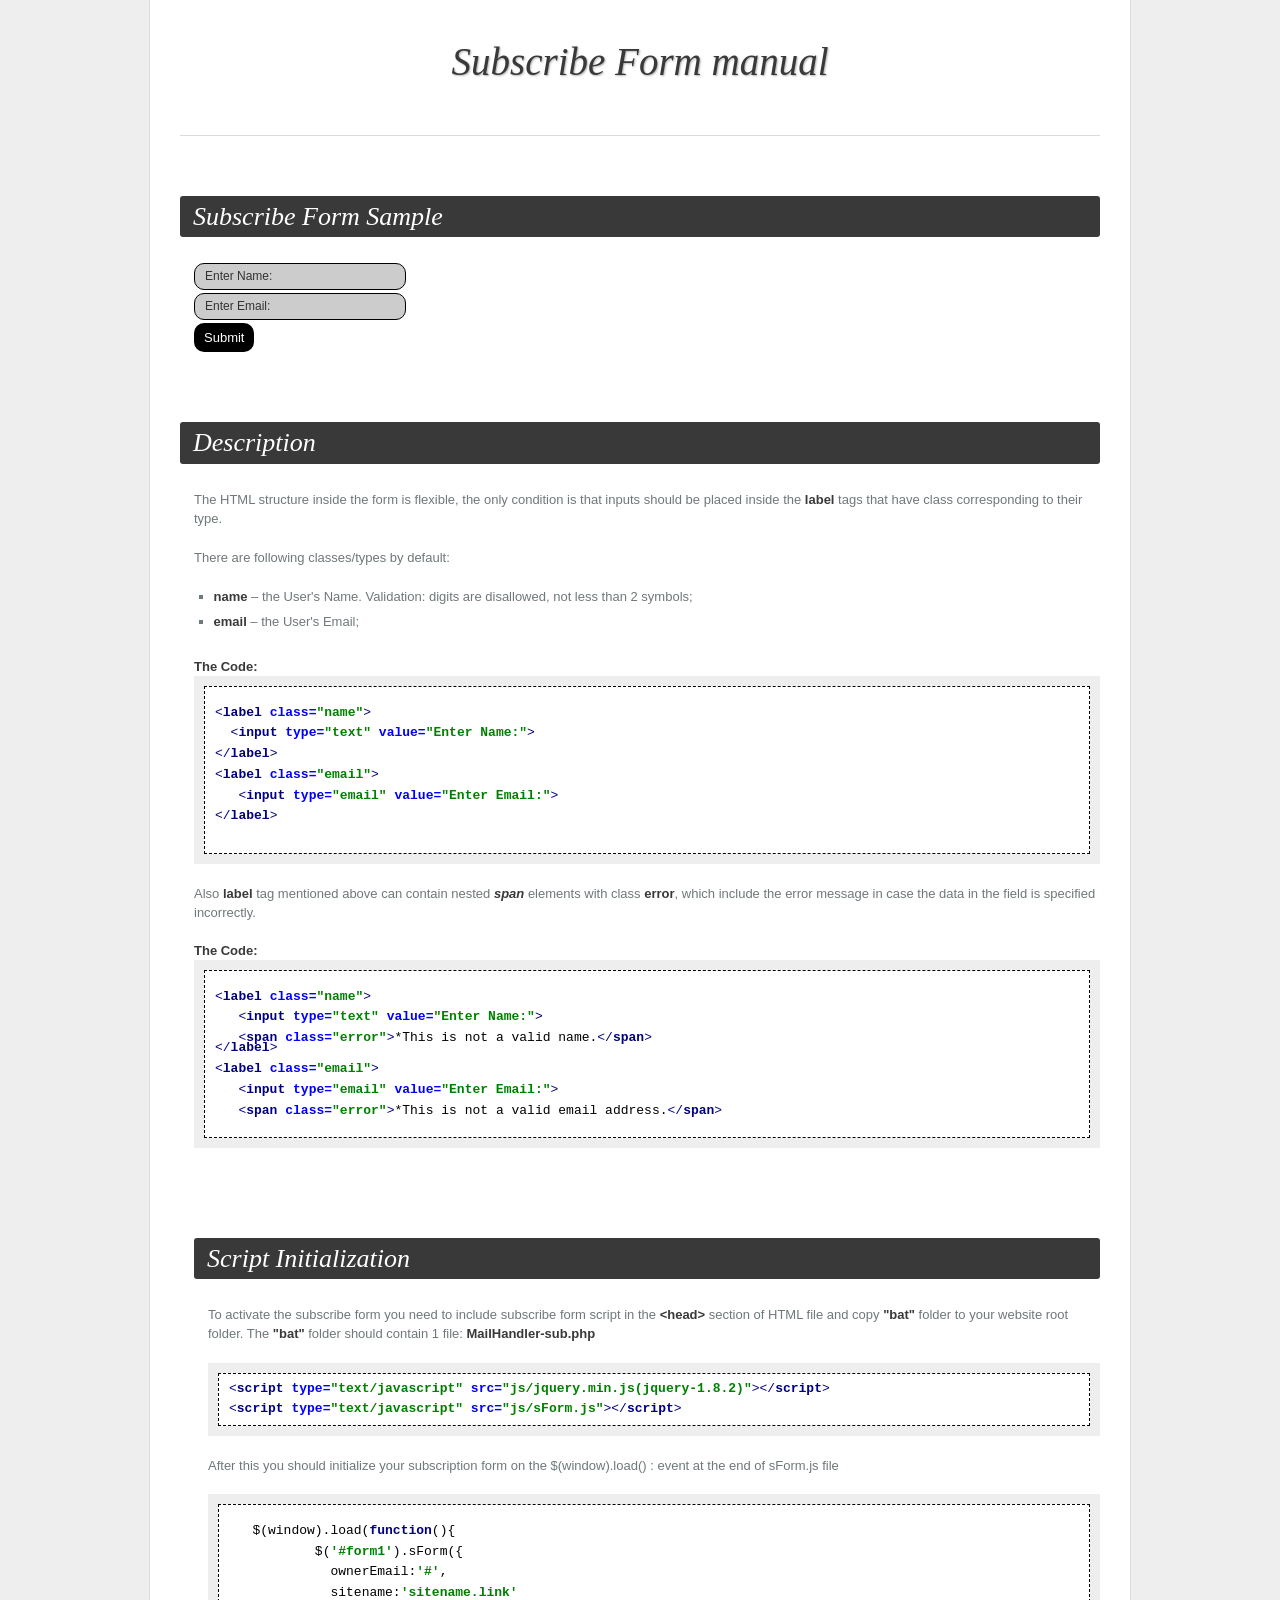
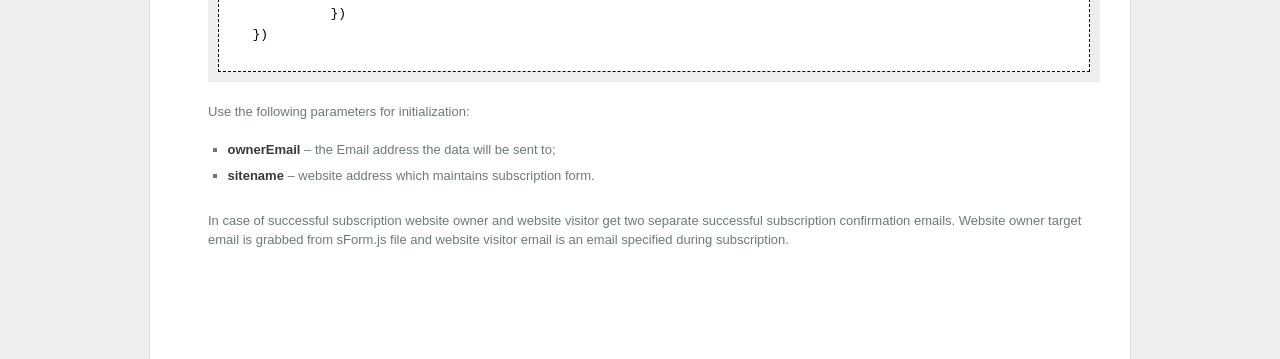
<file: documentation/addons/SubscriptionForm/SubscribeFormManual.html>
﻿<!DOCTYPE html>
<html lang="en">
  <head>
  <title>Subscribe Form Manual</title>
  <meta charset="utf-8">
  <link rel="stylesheet" href="css/reset.css" type="text/css" media="all">
  <link rel="stylesheet" href="css/style.css" type="text/css" media="all">
  <link rel="stylesheet" href="css/fonts.css" type="text/css" media="all">
  <link rel="stylesheet" href="css/idea.css" type="text/css" media="all">
  <script type="text/javascript" src="js/jquery.min.js" ></script>
  <script type="text/javascript" src="js/sForm.js"></script>
  <script src="js/highlight.js"></script>
  <script src="js/html5.js"></script>
  <script src="js/html-xml.js"></script>
  <script src="js/css.js"></script>
  <script src="js/javascript.js"></script>
  <script>
    hljs.tabReplace = '    ';
    hljs.initHighlightingOnLoad();
  </script>
  <!--[if lt IE 9]>
  	<script type="text/javascript" src="js/html5.js"></script>
  <![endif]-->
  </head>

  <body>
<div id="main">
<div class="inside"> 
    <!-- header -->
    <header id="header">
    <div class="inside">
        <h1>Subscribe Form manual</h1>
      </div>
  </header>
    <section id="content">
    <article>
    <!-- Getting started begin -->
    <article class="pad">
    <h2>Subscribe Form Sample</h2>
    <div class="inner">
        <div class="list-pad">
        <form id="form1">
          <div class="success">Your subscription request<br> has been sent!</div>
            <fieldset>
            <label class="name">
                <input type="text" value="Enter Name:">
                <span class="error">*This is not a valid name.</span></label>
            <br>
            <label class="email">
                <input type="email" value="Enter Email:">
                <span class="error">*This is not a valid email address.</span></label>
            <br class="clear">
            <div class="btns"><a href="#" class="button" data-type="submit">Submit</a></div>
          </fieldset>
          </form>
      </div>
      </div>
  </article>
    <!-- Getting started end -->
    <h2 class="pad">Description</h2>
    <div class="inner"> The HTML structure inside the form is flexible, the only condition is that inputs should be placed inside the <strong>label</strong> tags that have class corresponding to their type.<br>
    <p class="pad">There are following classes/types by default:</p>
    <div class="list-pad pad">
        <ul>
        <li><strong>name</strong> &ndash; the User's Name. Validation: digits are disallowed, not less than 2 symbols;</li>
        <li><strong>email</strong> &ndash; the User's Email;</li>
      </ul>
        <strong>The Code:</strong>
        <div class="code">
        <pre><code>
&lt;label class="name"&gt;<br>
&nbsp; &lt;input type="text" value="Enter Name:"&gt;<br>
&lt;/label&gt;<br>
&lt;label class="email"&gt;<br>
&nbsp;  &lt;input type="email" value="Enter Email:"&gt;<br>
&lt;/label&gt;<br>
					</code></pre>
      </div>
      </div>
    <p class="pad">Also <strong>label</strong> tag mentioned above can contain nested <em><strong>span</strong></em> elements with class <strong>error</strong>, 
        which include the error message in case the data in the field is specified incorrectly.</p>
    <div class="list-pad"> <strong>The Code:</strong>
        <div class="code">
        <pre><code>
&lt;label class="name"&gt;<br>
&nbsp;  &lt;input type="text" value="Enter Name:"&gt;<br>
&nbsp;  &lt;span class="error"&gt;*This is not a valid name.&lt;/span&gt;
&lt;/label&gt;<br>
&lt;label class="email"&gt;<br>
&nbsp;  &lt;input type="email" value="Enter Email:"&gt;<br>
&nbsp;  &lt;span class="error"&gt;*This is not a valid email address.&lt;/span&gt;
					</code></pre>
      </div>
      </div>
    <h2 class="pad1">Script Initialization</h2>
    <div class="inner">
        <p class="pad">To activate the subscribe form you need to include subscribe form script in the <strong>&lt;head&gt;</strong> section of HTML file and copy <strong>"bat"</strong> folder to your website root folder. The <strong>"bat"</strong> folder should contain 1 file: <strong>MailHandler-sub.php</strong></p>
        <div class="code">
        <pre><code>&lt;script type="text/javascript" src="js/jquery.min.js(jquery-1.8.2)"&gt;&lt;/script&gt;<br>
&lt;script type="text/javascript" src="js/sForm.js"&gt;&lt;/script&gt;</code></pre>
      </div>
        <p class="pad">After this you should initialize your subscription form on the $(window).load() : event at the end of sForm.js file</p>
        <div class="code">
        <pre><code>
&nbsp;  $(window).load(function(){<br>
&nbsp;	&nbsp;  $('#form1').sForm({<br>
&nbsp;	&nbsp;  &nbsp; ownerEmail:'#',<br>
&nbsp;	&nbsp;  &nbsp; sitename:'sitename.link'<br>
&nbsp;	&nbsp;    })<br>
&nbsp;  })<br>
					</code></pre>
      </div>
        <p class="pad">Use the following parameters for initialization:</p>
        <div class="list-pad">
        <ul>
            <li><strong>ownerEmail</strong> &ndash; the Email address the data will be sent to;</li>
            <li><strong>sitename</strong> &ndash; website address which maintains subscription form.</li>
          </ul>
      </div>
        <p class="pad">In case of successful subscription website owner and website visitor get two separate successful subscription confirmation emails. Website owner target email is grabbed from sForm.js file and website visitor email is an email specified during subscription.</p>
      </div>
    </article>
    </section>
  </div>
  </div>
</body>
</html>
</file>
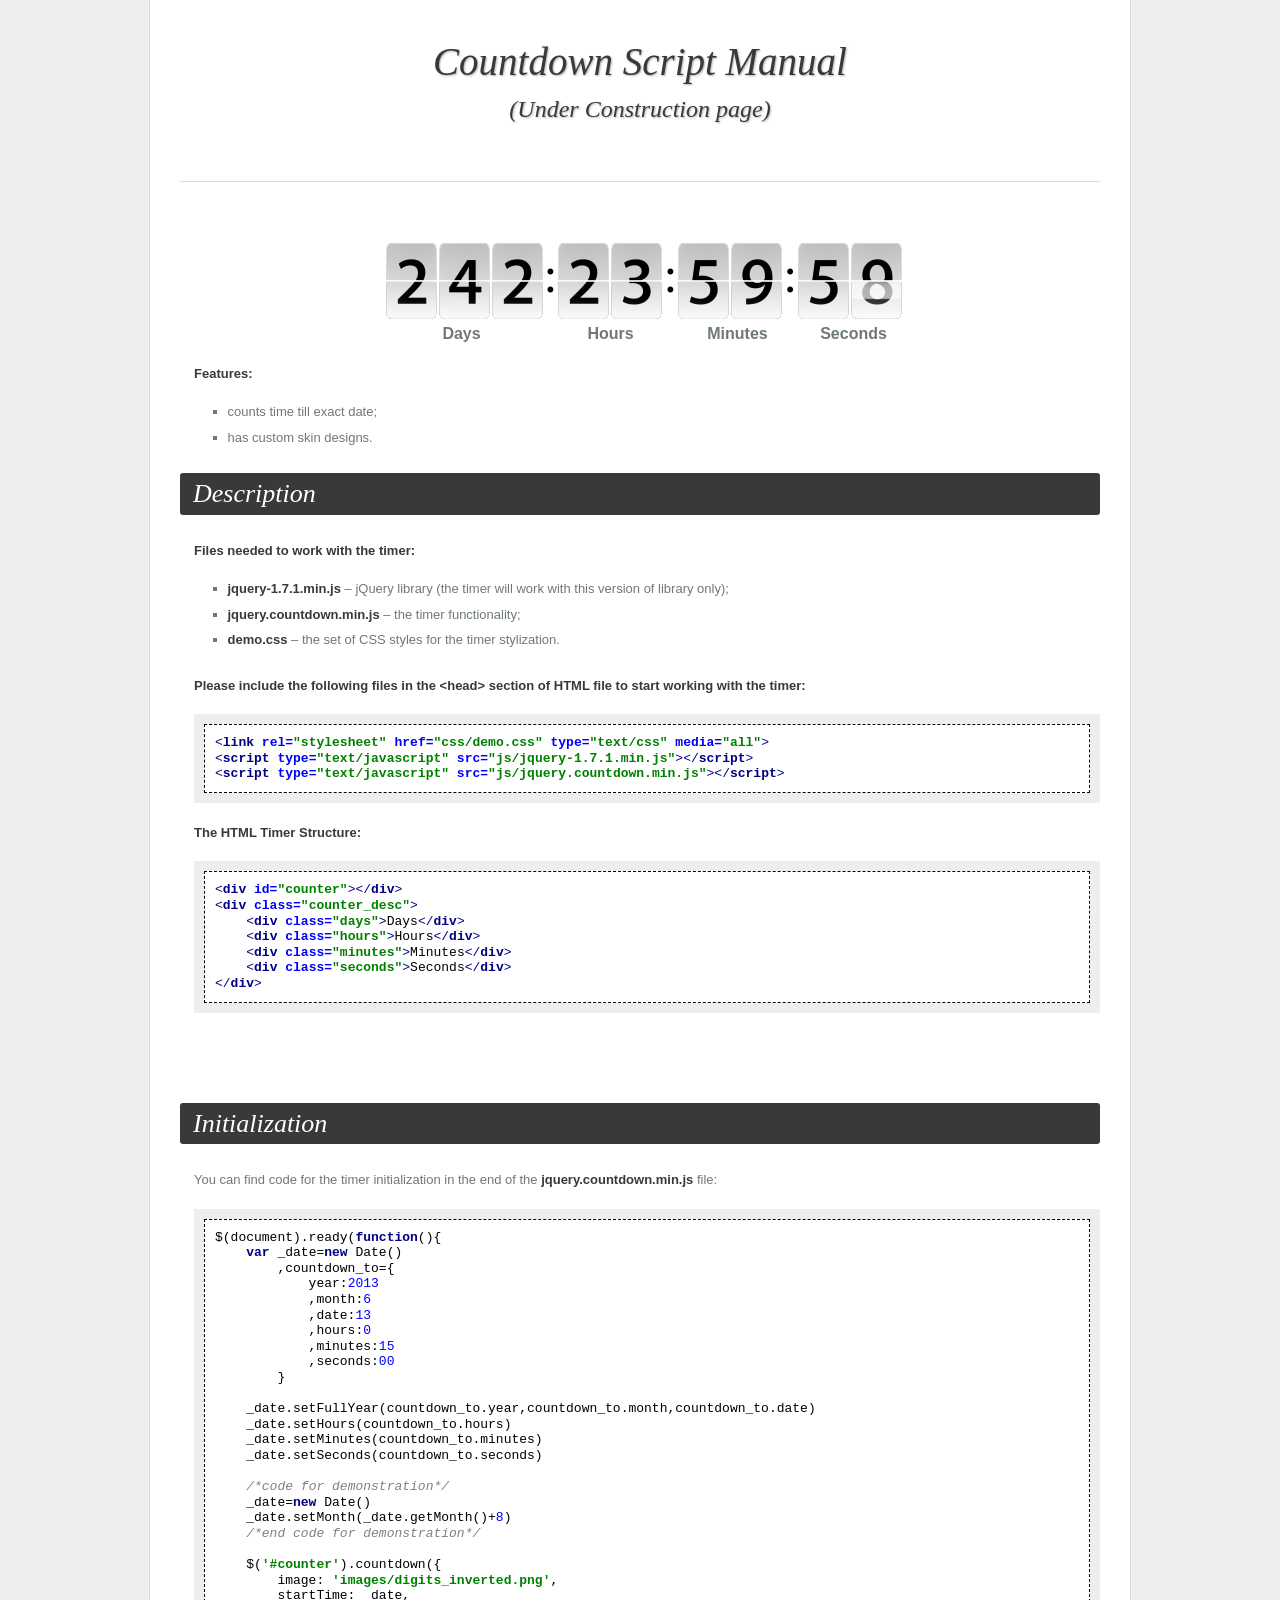
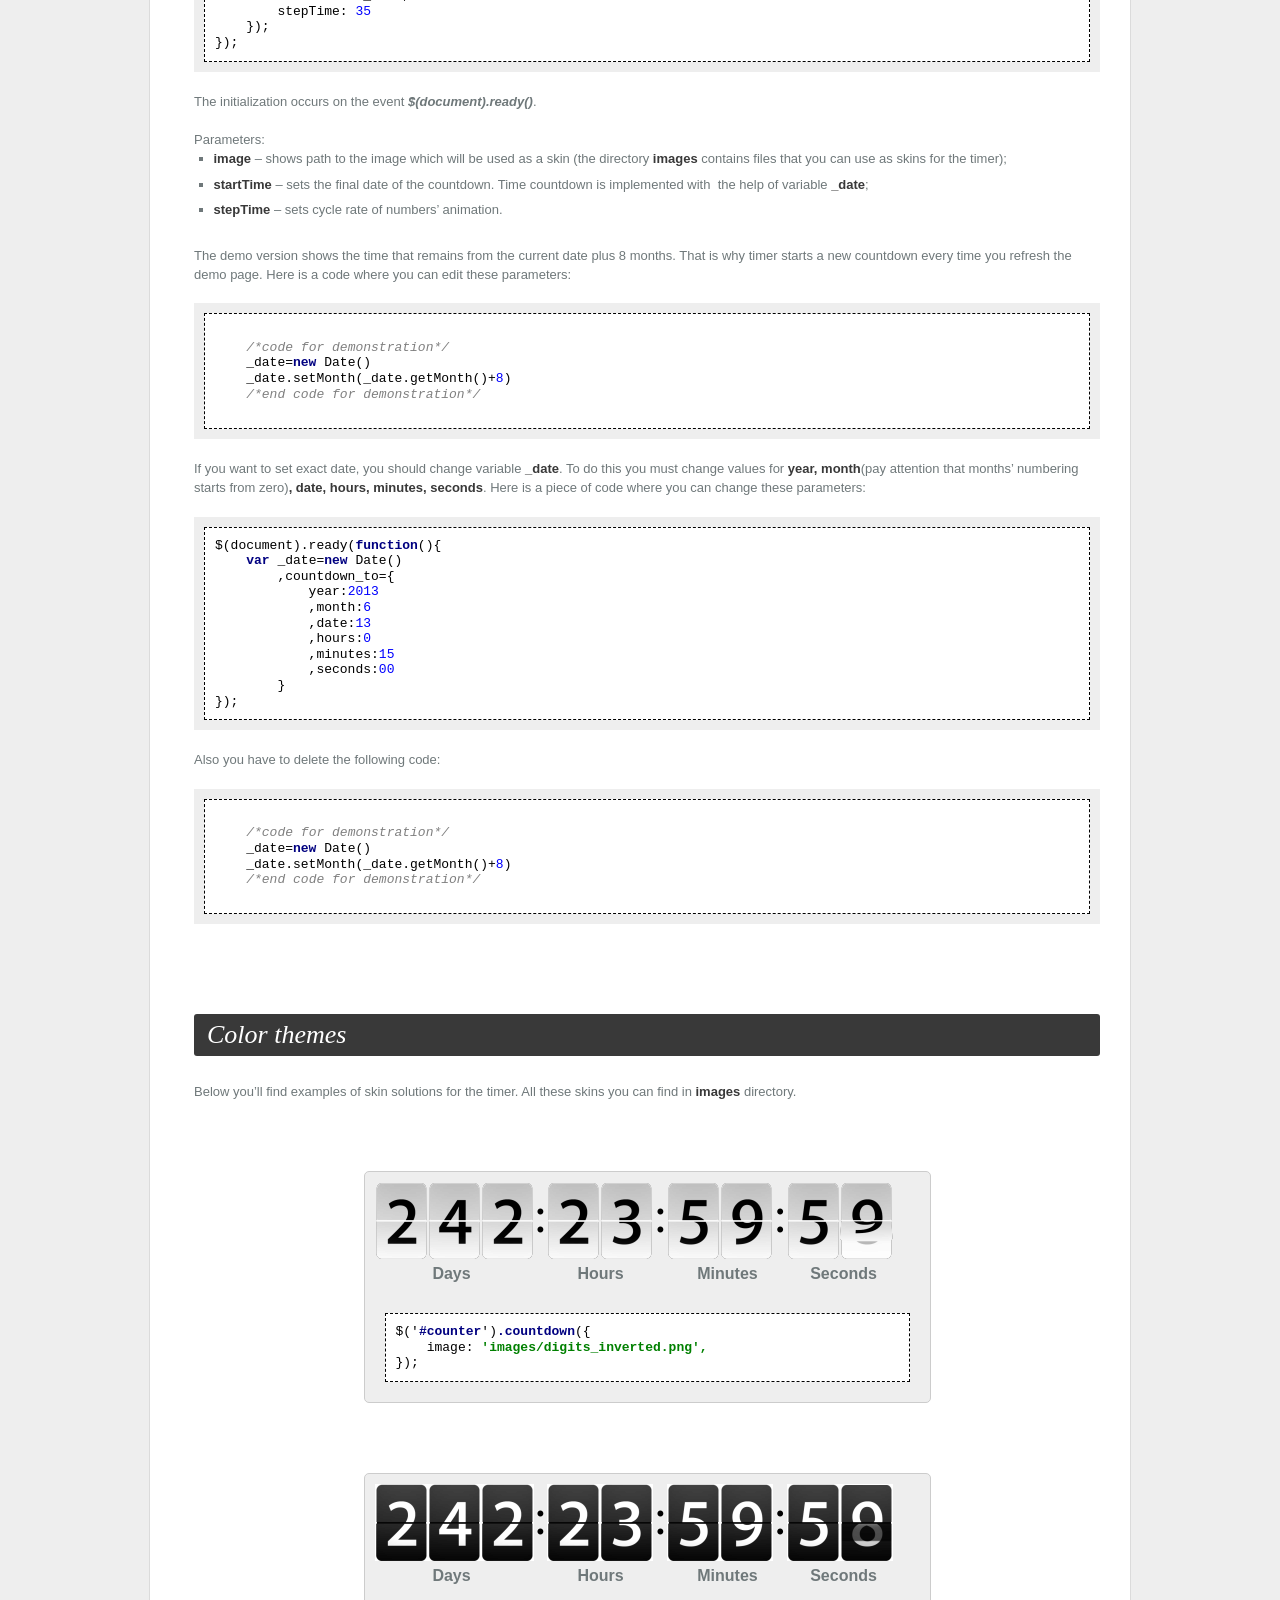
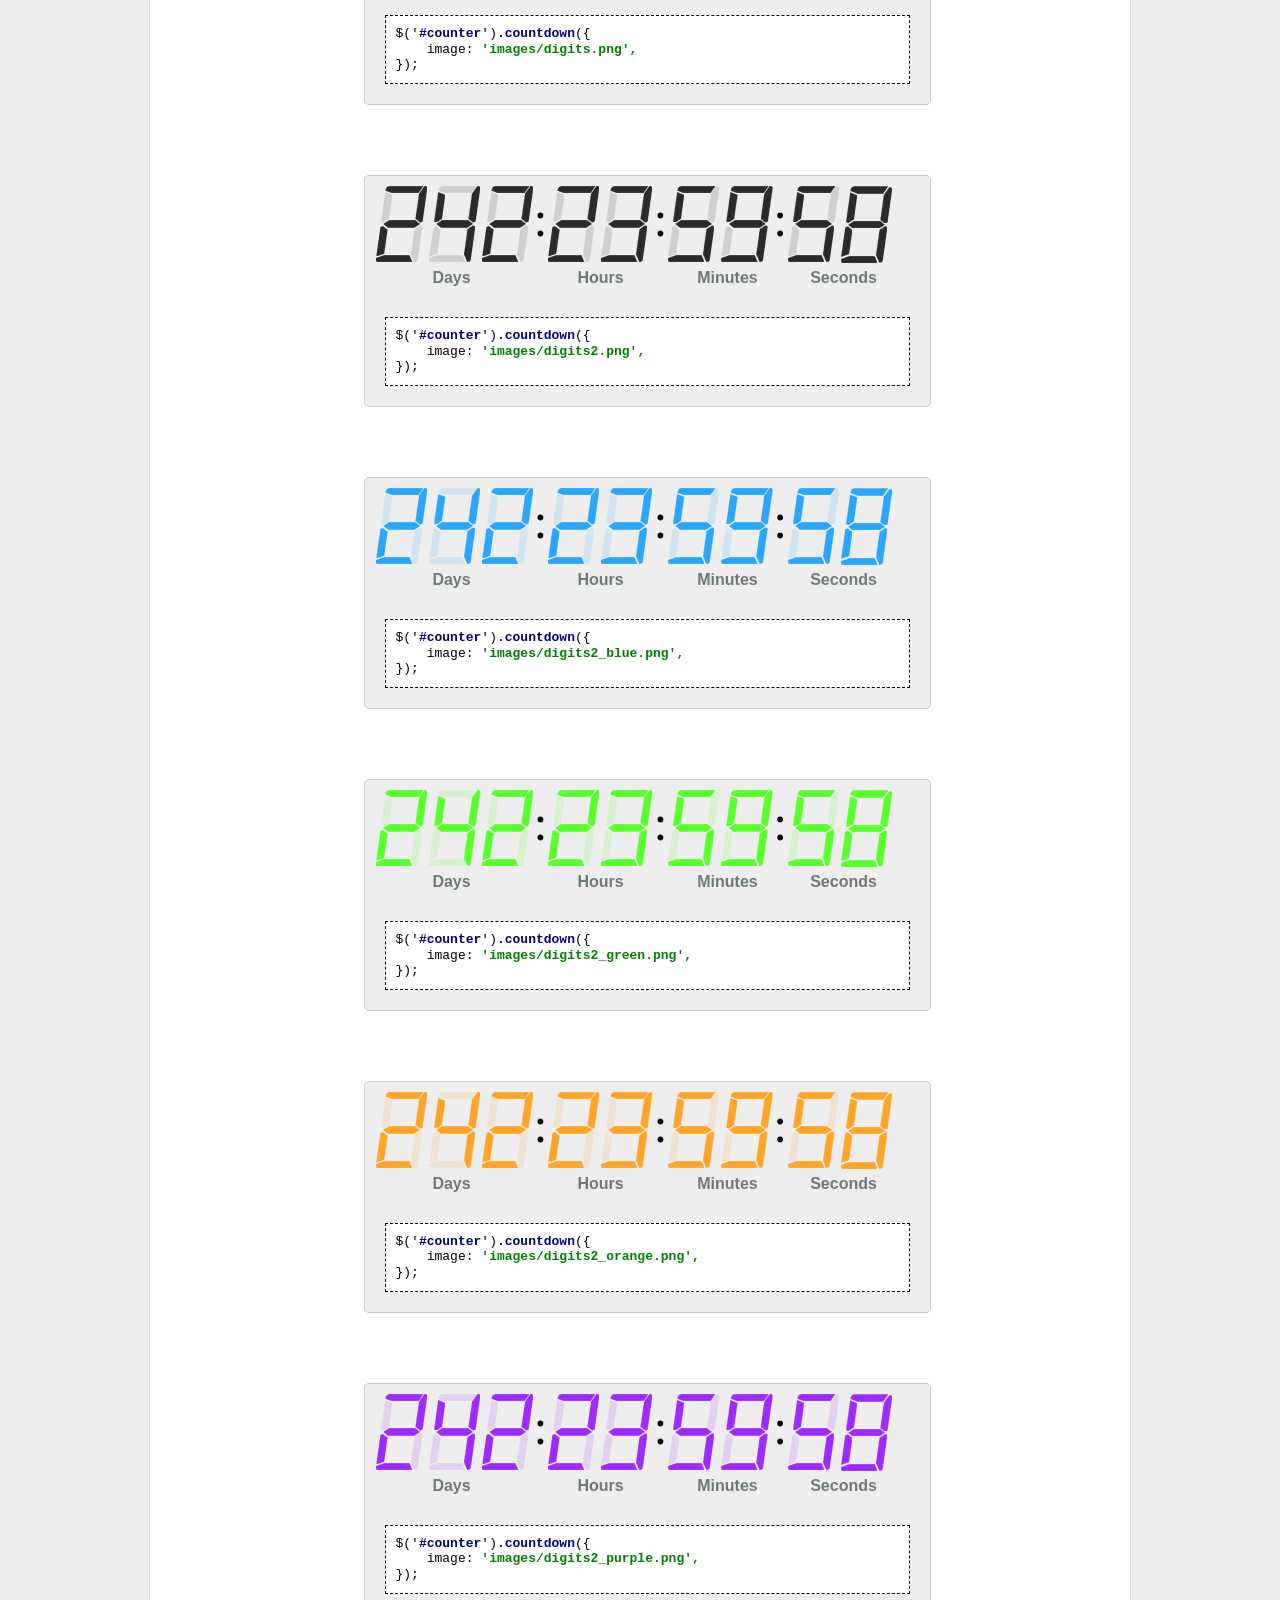
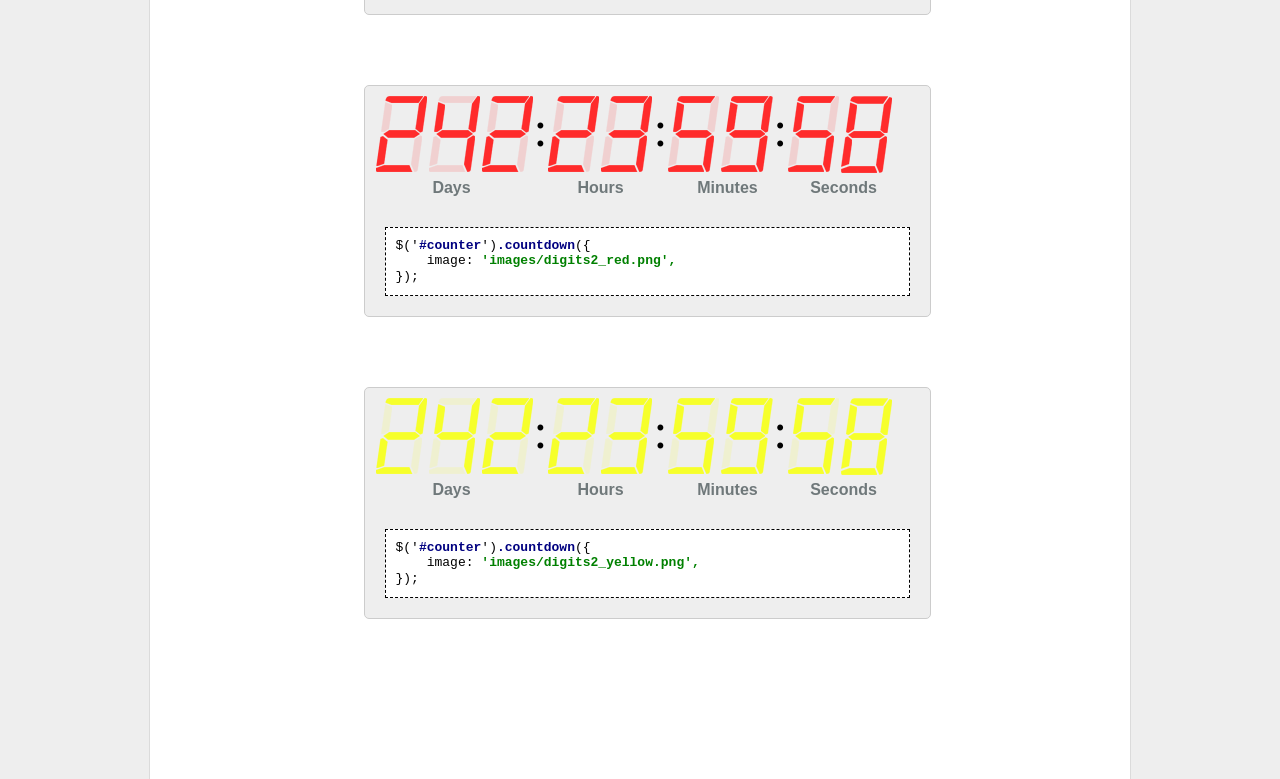
<file: documentation/addons/Under Construction/Countdown script manual.html>
﻿<!DOCTYPE html>
<html lang="en">
<head>
  <title>Under Construction</title>
  <meta charset="utf-8">
  <link rel="stylesheet" href="css/reset.css" type="text/css" media="all">
  <link rel="stylesheet" href="css/style.css" type="text/css" media="all">
  <link rel="stylesheet" href="css/fonts.css" type="text/css" media="all">
  <link rel="stylesheet" href="css/idea.css" type="text/css" media="all">    
  <script type="text/javascript" src="js/jquery-1.7.1.min.js"></script>
  <script type="text/javascript" src="js/jquery.countdown.min.js"></script>
  <!-- demo -->
  <link rel="stylesheet" href="css/demo.css" type="text/css" media="all">
  <!-- end demo -->  
  <script src="js/highlight.js"></script>
  <script src="js/html5.js"></script>
  <script src="js/html-xml.js"></script>
  <script src="js/css.js"></script>
  <script src="js/javascript.js"></script>
  
  <script>
    hljs.tabReplace = '    ';
    hljs.initHighlightingOnLoad();
  </script>
  
  <!--[if lt IE 7]>
  	<link rel="stylesheet" href="css/ie/ie6.css" type="text/css" media="screen">    
  <![endif]-->
  <!--[if lt IE 9]>
  	<script type="text/javascript" src="js/html5.js"></script>
	<link rel="stylesheet" href="css/ie.css" type="text/css" media="screen">    
  <![endif]-->
</head>

<body>
	<div id="main">
		<div class="inside">
			<!-- header -->
			<header id="header">
				<div class="inside">
					<h1>Countdown Script Manual<span class="small">(Under Construction page)</span></h1>
				</div>
			</header>
			<section id="content">
				<article>		
					<div class="inner">
						<div class="counter_pos1">
							<div id="counter"></div>
							<div class="counter_desc">
								<div class="days">Days</div>
								<div class="hours">Hours</div>
								<div class="minutes">Minutes</div>
								<div class="seconds">Seconds</div>
							</div>	
						</div>
						<p class="pad"><strong>Features:</strong></p>
						<div class="inner">
							<ul>
								<li>counts time till exact date;</li>
								<li>has custom skin designs.</li>
							</ul>
						</div>	
					</div>
					<h2 class="pad">Description</h2>
					<div class="inner">
						<p><strong>Files needed to work with the timer:</strong></p>
						<div class="inner">
							<ul>
								<li><strong>jquery-1.7.1.min.js</strong> &ndash; jQuery library (the timer will work with this version of library only);</li>
								<li><strong>jquery.countdown.min.js</strong> &ndash; the timer functionality;</li>
								<li><strong>demo.css</strong> &ndash; the set of CSS styles for the timer stylization.</li>
							</ul>
						</div>
						<p class="pad"><strong>Please include the following files in the  &lt;head&gt; section of HTML file to start working with the timer:</strong></p>
						<div class="code"><pre><code>&lt;link rel="stylesheet" href="css/demo.css" type="text/css" media="all"&gt;
&lt;script type="text/javascript" src="js/jquery-1.7.1.min.js"&gt;&lt;/script&gt;
&lt;script type="text/javascript" src="js/jquery.countdown.min.js"&gt;&lt;/script&gt;</pre></code></div>
						<p class="pad"><strong>The HTML Timer Structure:</strong></p>
						<div class="code">
							<pre><code>&lt;div id="counter"&gt;&lt;/div&gt;
&lt;div class="counter_desc"&gt;
	&lt;div class="days"&gt;Days&lt;/div&gt;
	&lt;div class="hours"&gt;Hours&lt;/div&gt;
	&lt;div class="minutes"&gt;Minutes&lt;/div&gt;
	&lt;div class="seconds"&gt;Seconds&lt;/div&gt;
&lt;/div></code></pre>
						</div>
					</div>
					<h2 class="pad1">Initialization</h2>
					<div class="inner">
						<p class="pad">You can find code for the timer initialization in the end of the <strong>jquery.countdown.min.js</strong> file:</p>
						<div class="code">
							<pre><code>$(document).ready(function(){
	var _date=new Date()
		,countdown_to={
			year:2013
			,month:6 
			,date:13
			,hours:0
			,minutes:15
			,seconds:00
		}
	
	_date.setFullYear(countdown_to.year,countdown_to.month,countdown_to.date)
	_date.setHours(countdown_to.hours)
	_date.setMinutes(countdown_to.minutes)
	_date.setSeconds(countdown_to.seconds)
	
	/*code for demonstration*/
	_date=new Date()
	_date.setMonth(_date.getMonth()+8)
	/*end code for demonstration*/
		
	$('#counter').countdown({
		image: 'images/digits_inverted.png',
		startTime: _date,
		stepTime: 35
	});	
});							</code></pre>
						</div>
						<p class="pad">The initialization occurs on the event <b><i>$(document).ready()</i></b>.</p> Parameters:
						<ul>
							<li><strong>image</strong> &ndash; shows path to the image which will be used as a skin (the directory <strong>images</strong> contains files that you can use as skins for the timer);</li>
							<li><strong>startTime</strong> &ndash; sets the final date of the countdown. Time countdown is implemented with  the help of variable <strong>_date</strong>;</li>
							<li><strong>stepTime</strong> &ndash; sets cycle rate of numbers’ animation.</li>							
						</ul>
						<p class="pad">The demo version shows the time that remains from the current date plus 8 months. That is why timer starts a new countdown every time you refresh the demo page. Here is a code where you can edit these parameters:</p>
						<div class="code">
							<pre><code>	
	/*code for demonstration*/
	_date=new Date()
	_date.setMonth(_date.getMonth()+8)
	/*end code for demonstration*/
						</code></pre>
						</div>
						<p class="pad">If you want to set exact date, you should change variable <strong>_date</strong>. To do this you must change values for <strong>year, month</strong>(pay attention that months’ numbering starts from zero)<strong>, date, hours, minutes, seconds</strong>. Here is a piece of code where you can change these parameters:<p>
						<div class="code pad">
							<pre><code>$(document).ready(function(){
	var _date=new Date()
		,countdown_to={
			year:2013
			,month:6 
			,date:13
			,hours:0
			,minutes:15
			,seconds:00
		}
});							</code></pre>
						</div>
						<p class="pad">Also you have to delete the following code:</p>
						<div class="code">
							<pre><code>
	/*code for demonstration*/
	_date=new Date()
	_date.setMonth(_date.getMonth()+8)
	/*end code for demonstration*/
						</code></pre>
						</div>
						<h2 class="pad1">Color themes</h2>
						<p class="pad">Below you’ll find examples of skin solutions for the timer. All these skins you can find in <strong>images</strong> directory.</p>
						<div class="counter_pos">
							<div id="counter9"></div>
							<div class="counter_desc">
								<div class="days">Days</div>
								<div class="hours">Hours</div>
								<div class="minutes">Minutes</div>
								<div class="seconds">Seconds</div>
							</div>	
							<div class="code pad">
							<pre><code>$('#counter').countdown({
	image: 'images/digits_inverted.png',
});						</code></pre>
						</div>	
						</div>
						<div class="counter_pos">
							<div id="counter1"></div>
							<div class="counter_desc">
								<div class="days">Days</div>
								<div class="hours">Hours</div>
								<div class="minutes">Minutes</div>
								<div class="seconds">Seconds</div>
							</div>
							<div class="code pad">
							<pre><code>$('#counter').countdown({
	image: 'images/digits.png',
});						</code></pre>
						</div>	
						</div>						
						<div class="counter_pos">
							<div id="counter2"></div>
							<div class="counter_desc">
								<div class="days">Days</div>
								<div class="hours">Hours</div>
								<div class="minutes">Minutes</div>
								<div class="seconds">Seconds</div>
							</div>	
							<div class="code pad">
							<pre><code>$('#counter').countdown({
	image: 'images/digits2.png',
});						</code></pre>
						</div>	
						</div>
						<div class="counter_pos">
							<div id="counter3"></div>
							<div class="counter_desc">
								<div class="days">Days</div>
								<div class="hours">Hours</div>
								<div class="minutes">Minutes</div>
								<div class="seconds">Seconds</div>
							</div>	
							<div class="code pad">
							<pre><code>$('#counter').countdown({
	image: 'images/digits2_blue.png',
});						</code></pre>
						</div>	
						</div>
						<div class="counter_pos">
							<div id="counter4"></div>
							<div class="counter_desc">
								<div class="days">Days</div>
								<div class="hours">Hours</div>
								<div class="minutes">Minutes</div>
								<div class="seconds">Seconds</div>
							</div>	
							<div class="code pad">
							<pre><code>$('#counter').countdown({
	image: 'images/digits2_green.png',
});						</code></pre>
						</div>	
						</div>
						<div class="counter_pos">
							<div id="counter5"></div>
							<div class="counter_desc">
								<div class="days">Days</div>
								<div class="hours">Hours</div>
								<div class="minutes">Minutes</div>
								<div class="seconds">Seconds</div>
							</div>	
							<div class="code pad">
							<pre><code>$('#counter').countdown({
	image: 'images/digits2_orange.png',
});						</code></pre>
						</div>	
						</div>
						<div class="counter_pos">
							<div id="counter6"></div>
							<div class="counter_desc">
								<div class="days">Days</div>
								<div class="hours">Hours</div>
								<div class="minutes">Minutes</div>
								<div class="seconds">Seconds</div>
							</div>	
							<div class="code pad">
							<pre><code>$('#counter').countdown({
	image: 'images/digits2_purple.png',
});						</code></pre>
						</div>	
						</div>
						<div class="counter_pos">
							<div id="counter7"></div>
							<div class="counter_desc">
								<div class="days">Days</div>
								<div class="hours">Hours</div>
								<div class="minutes">Minutes</div>
								<div class="seconds">Seconds</div>
							</div>	
							<div class="code pad">
							<pre><code>$('#counter').countdown({
	image: 'images/digits2_red.png',
});						</code></pre>
						</div>	
						</div>
						<div class="counter_pos">
							<div id="counter8"></div>
							<div class="counter_desc">
								<div class="days">Days</div>
								<div class="hours">Hours</div>
								<div class="minutes">Minutes</div>
								<div class="seconds">Seconds</div>
							</div>	
							<div class="code pad">
							<pre><code>$('#counter').countdown({
	image: 'images/digits2_yellow.png',
});						</code></pre>
						</div>	
						</div>						
					</div>
				</article> 
			</section>
		</div>
	</div>
</body>
</html>
</file>
<file: site/css/style.css>
@import url(http://fonts.googleapis.com/css?family=Open+Sans:400,700,800);
/*font-family: 'Open Sans', sans-serif; @customFontFamily*//*------ template stylization ------*/
p {
  margin-bottom: 18px;
}
/* headings, text */
h1,
h2,
h3,
h4,
h5,
h6 {
  margin: 0;
  font-weight: normal;
  font-family: 'Open Sans', sans-serif;
  text-transform: uppercase;
}
a[href^="tel:"] {
  color: inherit;
  text-decoration: none;
}
a:hover {
  text-decoration: none;
}
a {
  outline: none;
}
h2 {
  position: relative;
  display: block;
  color: #2d2d2d;
  font-size: 26px;
  line-height: 1em;
  letter-spacing: 3px;
  margin-bottom: 21px;
}
h3 {
  position: relative;
  display: block;
  color: #292929;
  font-size: 18px;
  line-height: 22px;
  font-family: 'Open Sans', sans-serif;
  font-weight: bold;
  letter-spacing: 3px;
  margin-bottom: 15px;
}
.font14 {
  font-size: 14px;
  line-height: 18px;
  font-family: 'Open Sans', sans-serif;
  font-weight: bold;
  color: #b9b9b9;
  text-transform: uppercase;
}
a.font14:hover {
  color: #cb7a1c;
}
#content ul {
  list-style: none;
  margin: 0;
}
.dis-block {
  display: block;
}
.left-0 {
  margin-left: 0 !important;
}
.last-mbot {
  margin-bottom: 0 !important;
}
.wrapper,
.extra-wrap,
.wrapper-extra {
  overflow: hidden;
}
.fleft {
  float: left;
}
.fright {
  float: right;
}
.col {
  color: #2d2d2d;
}
/*=================My styles of bootstrap================*/
.link {
  color: #c7710c;
  font-size: 12px;
  font-family: 'Open Sans', sans-serif;
  text-decoration: underline;
  font-weight: bold;
  text-transform: uppercase;
  letter-spacing: 1px;
}
.link:hover {
  color: #b8b8b8;
  text-decoration: underline;
}
.btn-1 {
  -webkit-border-radius: 0;
  -moz-border-radius: 0;
  border-radius: 0;
  -webkit-transition: 0.3s;
  -moz-transition: 0.3s;
  -o-transition: 0.3s;
  transition: 0.3s;
  -webkit-box-shadow: none;
  -moz-box-shadow: none;
  box-shadow: none;
  position: relative;
  z-index: 1;
  padding: 10px 14px 6px 14px;
  border: none;
  color: #ffffff;
  text-decoration: none;
  text-transform: uppercase;
  text-shadow: none;
  font-weight: normal;
  font-size: ;
  font-family: ;
  line-height: 1.2em;
}
.btn-1:hover {
  outline: none;
  background: #;
  color: #ffffff;
  text-shadow: none;
}
/*==================list=================*/
.list {
  display: block;
  overflow: hidden;
  margin: 33px 0 0 0;
}
.list li {
  display: block;
  overflow: hidden;
  font-size: 12px;
  line-height: 20px;
  font-family: 'Open Sans', sans-serif;
  margin: 0 0 0 0;
  color: #202020;
  text-transform: uppercase;
  letter-spacing: 1px;
  font-weight: bold;
}
.list li span {
  color: #b7b7b7;
}
.list-1 {
  display: block;
  margin: 4px 0 0 0 ;
}
.list-1 li {
  display: block;
  font-size: 18px;
  line-height: 22px;
  font-family: 'Open Sans', sans-serif;
  text-transform: uppercase;
  border-top: 1px solid #e2e2e2;
  font-weight: bold;
  padding: 14px 0 15px 0;
}
.list-1 li:first-child {
  border-top: none;
  padding-top: 0;
}
.list-1 li a {
  color: #cb7a1c;
}
.list-1 li a:hover {
  color: #b8b8b8;
}
.list-2 {
  margin: -4px 0 0 0;
}
.list-2 li {
  letter-spacing: 1px;
}
.list-2 li a {
  color: #b9b9b9;
}
.list-2 li a:hover {
  color: #cb7a1c;
}
.list-3 {
  display: block;
  margin: -3px 0 0 0;
  list-style: none;
}
.list-3 li {
  font-family: 'Open Sans', sans-serif;
  font-size: 12px;
  line-height: 22px;
  padding: 0 0 0 14px;
  background: url(../img/bg-list.png) 0 8px no-repeat;
}
.list-3 li a {
  color: #cb7a1c;
}
.list-3 li a:hover {
  color: #d8d8d8;
}
.list-4 {
  display: block;
  padding: 2px 0 20px 0;
}
.list-4 li {
  padding: 5px 0 6px 14px;
  font-size: 12px;
  line-height: 20px;
  font-family: 'Open Sans', sans-serif;
  font-weight: bold;
  text-transform: uppercase;
  letter-spacing: 1px;
  background: url(../img/bg-list-4.png) 0 12px no-repeat;
}
.list-4 li a {
  color: #202020;
}
.list-4 li a:hover {
  color: #c7710c;
}
.list-5 {
  margin: 0;
  display: block;
  padding: 10px 0 0 0;
}
.list-5 li {
  display: block;
  border-top: 1px solid #e2e2e2;
  padding: 13px 0 15px 0;
}
.list-5 li:first-child {
  border-top: none;
  padding-top: 0;
}
.list-5 li strong {
  display: block;
}
.list-5 li img {
  float: left;
  margin: 3px 20px 0 0;
}
.list-5 li p {
  overflow: hidden;
  margin: 0 0 0 0;
}
figure.img-polaroid {
  display: inline-block;
  margin: 0 0 15px 0;
}
.polaroid-1 {
  -webkit-border-radius: 620px;
  -moz-border-radius: 620px;
  border-radius: 620px;
  overflow: hidden;
  position: relative;
  -webkit-transition: 0.3s;
  -moz-transition: 0.3s;
  -o-transition: 0.3s;
  transition: 0.3s;
}
.polaroid-1:hover span {
  border: 10px solid #e4e4e4;
}
.polaroid-1 span {
  display: block;
  position: absolute;
  -webkit-border-radius: 620px;
  -moz-border-radius: 620px;
  border-radius: 620px;
  top: 0;
  left: 0;
  right: 0;
  bottom: 0;
  -webkit-transition: 0.3s;
  -moz-transition: 0.3s;
  -o-transition: 0.3s;
  transition: 0.3s;
}
.img-polaroid {
  -webkit-box-shadow: none;
  -moz-box-shadow: none;
  -webkit-box-sizing: border-box;
  -moz-box-sizing: border-box;
  box-sizing: border-box;
  margin-bottom: 15px;
  padding: 0;
  border: none;
  background: none;
  box-shadow: none;
}
.img-polaroid img {
  max-width: inherit;
  width: 100%;
}
/*------===============HEADER==============------- */
header {
  -webkit-box-shadow: none;
  -moz-box-shadow: none;
  box-shadow: none;
  z-index: 999;
  padding: 0 0 0 0;
  height: auto;
}
.text-header {
  float: left;
  font-size: 16px;
  line-height: 20px;
  font-family: 'Open Sans', sans-serif;
  text-transform: uppercase;
  position: relative;
  color: #ffffff;
  width: 20px;
  font-weight: 800;
  letter-spacing: 1px;
  margin: 15px 0 0 22px;
}
/* navbar */
.navbar_ {
  margin-bottom: 0 !important;
}
.navbar-fullwidth {
  width: 100%;
  left: 0;
  right: 0;
}
.navbar_ .collapse {
  overflow: visible;
}
.navbar_ .navbar-inner {
  filter: progid:DXImageTransform.Microsoft.gradient(enabled = false);
  -webkit-box-shadow: 0 2px 12px rgba(0,0,0,0.3);
  -moz-box-shadow: 0 2px 12px rgba(0,0,0,0.3);
  box-shadow: 0 2px 12px rgba(0,0,0,0.3);
  margin: 0;
  padding: 0;
  min-height: inherit;
  border: none;
  background: linear-gradient(135deg, #0d2b1f 0%, #1a3d2b 60%, #0d2b1f 100%);
  -webkit-border-radius: 0;
  -moz-border-radius: 0;
  border-radius: 0;
}
.navbar_ .navbar-inner > .clearfix {
  border-bottom: 1px solid rgba(201,168,76,0.25);
  padding: 0 10px;
}
.nav-collapse_ {
  -webkit-border-radius: 0;
  -moz-border-radius: 0;
  border-radius: 0;
  -webkit-box-shadow: none;
  -moz-box-shadow: none;
  box-shadow: none;
  position: relative;
  float: none;
  margin: 0 auto;
  padding: 0;
  text-align: center;
  background: none;
}
.nav-collapse_ .nav {
  display: block;
  float: none;
  margin: 0 auto;
  text-align: center;
  padding: 27px 0 25px;
}
/*nav*/
.soc-icons {
  display: none;
  margin: 26px 0 0 0;
  float: right;
  list-style: none;
  *zoom: 1;
}
.soc-icons:before,
.soc-icons:after {
  display: table;
  content: "";
  line-height: 0;
}
.soc-icons:after {
  clear: both;
}
.soc-icons li {
  float: left;
  margin: 0 10px;
}
.soc-icons li a {
  display: inline-block;
}
.soc-icons li a:hover {
  background-position: 0 bottom;
}
.icon {
  background: url(../img/icon.png) 0 0 no-repeat;
  width: 19px;
  height: 15px;
}
.icon-1 {
  background: url(../img/icon-1.png) 0 0 no-repeat;
  width: 12px;
  height: 15px;
}
.icon-2 {
  background: url(../img/icon-2.png) 0 0 no-repeat;
  width: 15px;
  height: 15px;
}
.nav-collapse_ .nav li {
  position: relative;
  margin: 0;
  padding: 0;
  text-transform: uppercase;
  zoom: 1;
}
.nav-collapse_ .nav li a {
  color: #d4c9b0 !important;
  -webkit-border-radius: 0;
  -moz-border-radius: 0;
  border-radius: 0;
  margin: 0;
  padding: 0;
  color: #1e1e1e;
  text-shadow: none;
  font-weight: bold;
  font-size: 14px;
  line-height: 20px;
}
.nav-collapse_ .nav > li {
  display: inline-block;
  float: none;
  margin: 0 0 0 22px;
  border: none;
  font-weight: normal;
  font-family: 'Open Sans', sans-serif;
}
.nav-collapse_ .nav > li:first-child {
  margin-left: 0;
}
.nav-collapse_ .nav > li > a {
  -webkit-box-shadow: none;
  -moz-box-shadow: none;
  box-shadow: none;
  -webkit-transition: color 0.25s, border-color 0.25s;
  -moz-transition: color 0.25s, border-color 0.25s;
  transition: color 0.25s, border-color 0.25s;
  position: relative;
  display: inline-block;
  margin: 0;
  padding: 18px 0;
  letter-spacing: 1.5px;
  font-size: 11px;
  color: #c2b89a !important;
  border-bottom: 2px solid transparent;
  text-transform: uppercase;
}
.nav-collapse_ .nav > li > a:hover,
.nav-collapse_ .nav > li.active > a {
  color: #c9a84c !important;
  border-bottom-color: #c9a84c;
}
.nav-collapse_ .nav > li.sub-menu:after {
  position: absolute;
  top: 9px;
  right: -10px;
  display: block;
  margin-left: -4px;
  width: 8px;
  height: 4px;
  background: url(../img/indicator.png) 0 0 no-repeat;
  content: '';
}
.nav-collapse_ .nav ul {
  -webkit-box-shadow: none;
  -moz-box-shadow: none;
  box-shadow: none;
  -webkit-border-radius: none;
  -moz-border-radius: none;
  border-radius: none;
  position: absolute;
  top: 72px;
  left: 0;
  z-index: 9;
  display: none;
  margin: 0;
  padding: 0 0 0 0;
  width: 120px;
  background: linear-gradient(160deg, #0f2d1f 0%, #1a3d2b 100%);
  border: 1px solid rgba(201,168,76,0.2);
  border-top: 2px solid #c9a84c;
  list-style: none;
  zoom: 1;
}
.nav-collapse_ .nav ul > li.sub-menu-1:after {
  position: absolute;
  top: 13px;
  right: 40px;
  display: block;
  margin-left: -4px;
  width: 8px;
  height: 4px;
  background: url(../img/indicator.png) 0 0 no-repeat;
  content: '';
}
.nav-collapse_ .nav ul li {
  display: block;
  padding: 3px 0;
  text-align: left;
}
.nav-collapse_ .nav ul li ul {
  position: relative;
  top: 0;
  left: 10px;
}
.nav-collapse_ .nav ul li a {
  -webkit-box-shadow: none;
  -moz-box-shadow: none;
  box-shadow: none;
  display: inline-block;
  -webkit-transition: 0.3s;
  -moz-transition: 0.3s;
  -o-transition: 0.3s;
  transition: 0.3s;
}
/*hover for first level*/
.nav-collapse_ .nav > li.sfHover,
.nav-collapse_ .nav > li.sfHover:hover,
.nav-collapse_ .nav > li:hover,
.nav-collapse_ .nav > li.active,
.nav-collapse_ .nav > li.active:hover {
  -webkit-box-shadow: none;
  -moz-box-shadow: none;
  box-shadow: none;
  background: none;
}
.nav-collapse_ .nav > li.sfHover > a,
.nav-collapse_ .nav > li.sfHover > a:hover,
.nav-collapse_ .nav > li > a:hover,
.nav-collapse_ .nav > li.active > a,
.nav-collapse_ .nav > li.active > a:hover {
  background: none;
  -webkit-box-shadow: none;
  -moz-box-shadow: none;
  box-shadow: none;
  color: #b8b8b8;
}
/*hover for second level*/
.nav-collapse_ .nav > li > ul li > a:hover,
.nav-collapse_ .nav > li > ul li.sfHover > a {
  -webkit-box-shadow: none;
  -moz-box-shadow: none;
  box-shadow: none;
  color: #b8b8b8;
}
/*-----================== HEADER END =================------*/
/*------================== Content =================------- */
body {
  background-color: rgba(13, 43, 31, 0.08);
}
/* Instagram link — Hours section */
.insta-link {
  display: inline-flex;
  align-items: center;
  gap: 8px;
  margin-top: 18px;
  color: #c9a84c;
  font-size: 15px;
  letter-spacing: 0.5px;
  text-decoration: none;
  transition: color 0.2s;
}
.insta-link i {
  font-size: 22px;
  color: #c9a84c;
  transition: color 0.2s;
}
.insta-link:hover,
.insta-link:hover i { color: #e8c96a; }

/* Instagram icon — navbar */
.nav-insta-icon {
  display: inline-flex;
  align-items: center;
  color: #d4c9b0;
  font-size: 18px;
  text-decoration: none;
  transition: color 0.2s;
}
.nav-insta-icon:hover { color: #c9a84c; }

/* Contact Form */
.contact-submit {
  background: #c9a84c;
  color: #1a1a1a;
  border: none;
  font-size: 13px;
  font-weight: 700;
  letter-spacing: 1px;
  text-transform: uppercase;
  padding: 11px 28px;
  border-radius: 3px;
  cursor: pointer;
  transition: background 0.2s;
  margin-top: 4px;
}
.contact-submit:hover { background: #e8c96a; }

/* Instagram Feed Section */
#instagram-feed {
  background: #1a1a1a;
  padding: 60px 0 50px;
  text-align: center;
}
.section-insta-header {
  margin-bottom: 36px;
}
.section-insta-header i {
  font-size: 36px;
  color: #c9a84c;
  display: block;
  margin-bottom: 10px;
}
.section-insta-header h2 {
  font-size: 26px;
  color: #f0ebe0;
  margin: 0 0 8px;
  letter-spacing: 1px;
  text-transform: uppercase;
}
.section-insta-header a {
  color: #c9a84c;
  font-size: 14px;
  letter-spacing: 1px;
  text-decoration: none;
}
.section-insta-header a:hover { color: #e8c96a; }

/* Behold widget override — ensure grid fits the dark background */
#instagram-feed behold-widget,
#instagram-feed [id^="behold"] { display: block; }

/* Fallback CTA shown before widget is configured */
#behold-placeholder {
  padding: 20px 0 10px;
}
.insta-cta-btn {
  display: inline-flex;
  align-items: center;
  gap: 10px;
  background: #c9a84c;
  color: #1a1a1a;
  font-size: 15px;
  font-weight: 700;
  letter-spacing: 1px;
  text-transform: uppercase;
  padding: 13px 30px;
  border-radius: 4px;
  text-decoration: none;
  transition: background 0.2s;
}
.insta-cta-btn i { font-size: 20px; }
.insta-cta-btn:hover { background: #e8c96a; color: #1a1a1a; }

/* Lightbox */
body.lb-open { overflow: hidden; }
.thumbnails-1 .img-polaroid img { cursor: zoom-in; }

#lightbox-overlay {
  display: none;
  position: fixed;
  inset: 0;
  z-index: 9999;
  background: rgba(5, 18, 12, 0.92);
  align-items: center;
  justify-content: center;
}
#lightbox-overlay[style*="display: block"],
#lightbox-overlay[style*="display:block"] {
  display: flex !important;
}
#lb-dialog {
  width: 90vw;
  max-width: 860px;
  background: linear-gradient(160deg, #0f2d1f 0%, #1a3d2b 100%);
  border: 1px solid rgba(201,168,76,0.25);
  border-radius: 14px;
  overflow: hidden;
  box-shadow: 0 24px 80px rgba(0,0,0,0.7);
  display: flex;
  flex-direction: column;
  font-family: 'Open Sans', sans-serif;
}
/* Header */
#lb-header {
  display: flex;
  align-items: center;
  justify-content: space-between;
  padding: 14px 20px;
  border-bottom: 1px solid rgba(201,168,76,0.2);
  background: rgba(0,0,0,0.2);
}
#lb-brand {
  font-size: 14px;
  letter-spacing: 3px;
  text-transform: uppercase;
  color: #c9a84c;
  font-weight: 700;
}
#lb-brand em {
  font-style: normal;
  font-weight: 400;
  color: rgba(201,168,76,0.65);
  margin-left: 6px;
  letter-spacing: 1px;
}
#lb-close {
  background: none;
  border: none;
  color: rgba(255,255,255,0.5);
  font-size: 28px;
  line-height: 1;
  cursor: pointer;
  padding: 0;
  transition: color 0.2s;
}
#lb-close:hover { color: #c9a84c; }
/* Body */
#lb-body {
  display: flex;
  align-items: center;
  padding: 0;
  position: relative;
}
#lb-img-wrap {
  flex: 1;
  position: relative;
  overflow: hidden;
}
#lb-img {
  max-width: 100%;
  max-height: 58vh;
  width: auto;
  height: auto;
  object-fit: contain;
  object-position: center;
  display: block;
  margin: 0 auto;
}
#lb-counter {
  position: absolute;
  bottom: 10px;
  right: 14px;
  background: rgba(0,0,0,0.55);
  color: #c9a84c;
  font-size: 11px;
  letter-spacing: 1px;
  padding: 3px 10px;
  border-radius: 20px;
}
#lb-prev, #lb-next {
  flex-shrink: 0;
  background: rgba(201,168,76,0.1);
  border: none;
  color: #c9a84c;
  font-size: 36px;
  width: 48px;
  height: 100%;
  min-height: 80px;
  cursor: pointer;
  transition: background 0.2s;
  display: flex;
  align-items: center;
  justify-content: center;
  padding: 0;
}
#lb-prev:hover, #lb-next:hover { background: rgba(201,168,76,0.22); }
/* Footer */
#lb-footer {
  display: flex;
  align-items: center;
  justify-content: space-between;
  padding: 16px 24px;
  border-top: 1px solid rgba(201,168,76,0.2);
  background: rgba(0,0,0,0.2);
  gap: 16px;
}
#lb-title-wrap {
  display: flex;
  flex-direction: column;
  gap: 4px;
}
#lb-title {
  font-size: 17px;
  font-weight: 700;
  color: #fff;
  letter-spacing: 0.5px;
  text-transform: uppercase;
}
#lb-desc {
  font-size: 13px;
  color: rgba(212,201,176,0.8);
  font-style: italic;
}
#lb-price {
  font-size: 22px;
  font-weight: 700;
  color: #c9a84c;
  white-space: nowrap;
  letter-spacing: 1px;
}
#content {
  position: relative;
  padding: 48px  0 37px 0;
}
.divider {
  border-bottom: 1px solid #e2e2e2;
  margin: 30px 0 37px 0;
}
/*----====================Content end ==================----*/
/*==========================PAGES===========================*/
/*=========================index============================*/
.block-indent {
  *zoom: 1;
}
.block-indent:before,
.block-indent:after {
  display: table;
  content: "";
  line-height: 0;
}
.block-indent:after {
  clear: both;
}
.block-indent .img-polaroid {
  float: left;
  margin: 4px 30px 0 0;
}
.block-indent p {
  margin-bottom: 10px;
}
.block-indent .link {
  float: right;
}
.block-indent .list {
  padding: 22px 0 0 0;
}
.block-list {
  padding: 3px 0 0 0;
  border-right: 1px solid #e2e2e2;
}
.block-list:hover h3 {
  color: #b9b9b9;
}
.block-list-inner {
  font-family: 'Open Sans', sans-serif;
  color: #b9b9b9;
  text-transform: uppercase;
  font-weight: bold;
  letter-spacing: 1px;
}
.block-list-inner span {
  font-size: 15px;
  line-height: 28px;
  display: block;
  margin-top: -4px;
}
.block-list-inner strong {
  font-size: 18px;
  line-height: 20px;
  margin-top: -3px;
}
.div-adress {
  font-size: 14px;
  color: #212020;
  font-family: 'Open Sans', sans-serif;
  line-height: 18px;
  font-weight: bold;
  text-transform: uppercase;
  letter-spacing: 1px;
  padding: 6px 0 0 0;
}
.div-adress a {
  color: #cb7a1c;
  display: inline-block;
}
.div-adress a:hover {
  color: #212020;
}
.div-adress strong {
  font-size: 22px;
  line-height: 1em;
  color: #cb7a1c;
  display: block;
  margin: 7px 0 8px 0;
  letter-spacing: 2px;
  font-weight: normal;
}
/*=========================index-1==========================*/
.logotip {
  background: url(../img/slide.jpg) center bottom no-repeat;
  background-size: 100%;
  padding-bottom: 74px;
}
.logotip .brand {
  position: relative;
  display: inline-block;
  float: left;
  overflow: hidden;
  margin: 56px 0 0 0;
  padding: 0;
  line-height: 0;
}
.logotip .brand span {
  display: block;
  text-indent: -4000px;
}
.logotip .text-header {
  float: left;
  font-size: 16px;
  line-height: 20px;
  font-family: 'Open Sans', sans-serif;
  text-transform: uppercase;
  position: relative;
  color: #ffffff;
  width: 170px;
  font-weight: 800;
  letter-spacing: 1px;
  margin: 71px 0 0 22px;
}
.img-indent {
  margin: 0 0 0 0;
  *zoom: 1;
}
.img-indent:before,
.img-indent:after {
  display: table;
  content: "";
  line-height: 0;
}
.img-indent:after {
  clear: both;
}
.img-indent .img-polaroid {
  width: 100%;
  margin: 6px 0 33px 0;
}
.img-indent h3 {
  margin-bottom: 22px;
}
.list-history {
  display: block;
  margin: 0 0 0 0;
  overflow: hidden;
  *zoom: 1;
}
.list-history:before,
.list-history:after {
  display: table;
  content: "";
  line-height: 0;
}
.list-history:after {
  clear: both;
}
.list-history dt {
  position: relative;
  display: block;
  color: #b8b8b8;
  font-size: 18px;
  line-height: 22px;
  letter-spacing: 1px;
  text-transform: uppercase;
  font-family: 'Open Sans', sans-serif;
  font-weight: bold;
  width: 71px;
  float: left;
  margin: 0 0 0 0;
}
.list-history dd {
  display: block;
  overflow: hidden;
  margin-bottom: 28px;
}
.div-opportunities {
  padding: 2px 0 0 0;
}
.thumbnails {
  margin: 0 0 0 0;
  display: block;
  padding: 0;
}
.thumbnails .thumbnail {
  -webkit-border-radius: 0;
  -moz-border-radius: 0;
  border-radius: 0;
  margin: 0 0 0 20px;
  padding: 0;
  border: none;
  -webkit-box-shadow: none;
  -moz-box-shadow: none;
  box-shadow: none;
}
.thumbnails .thumbnail .img-polaroid {
  margin: 0 0 28px 0;
  width: 100%;
}
.block-testimonials {
  *zoom: 1;
}
.block-testimonials:before,
.block-testimonials:after {
  display: table;
  content: "";
  line-height: 0;
}
.block-testimonials:after {
  clear: both;
}
.block-testimonials .img-polaroid {
  float: left;
  margin: 6px 30px 0 0;
}
.block-testimonials p {
  margin: 0 0 18px 0;
}
.block-testimonials .extra-wrap {
  overflow: visible;
  padding: 2px 0 0 0;
}
.block-testimonials .name {
  text-align: right;
  padding: 8px 0 0 0;
}
.block-testimonials .name span {
  font-size: 18px;
  line-height: 20px;
  font-family: 'Open Sans', sans-serif;
  color: #cb7a1c;
  text-transform: uppercase;
  font-weight: bold;
  letter-spacing: 1px;
}
.block-testimonials .name span a {
  color: #cb7a1c;
}
.block-testimonials .name span a:hover {
  color: #2d2d2d;
}
.block-testimonials .name strong {
  display: block;
  font-weight: normal;
  font-size: 11px;
  margin-top: -2px;
}
/*=========================index-2==========================*/
.thumbnails-1 {
  margin: 0 0 0 0;
  display: flex;
  flex-wrap: wrap;
  padding: 0;
  *zoom: 1;
  align-items: stretch;
}
.thumbnails-1:before,
.thumbnails-1:after {
  display: table;
  content: "";
  line-height: 0;
}
.thumbnails-1:after {
  clear: both;
}
.thumbnails-1 .thumbnail-1 {
  -webkit-border-radius: 0;
  -moz-border-radius: 0;
  border-radius: 0;
  margin: 0 0 20px 20px;
  padding: 0;
  border: none;
  -webkit-box-shadow: none;
  -moz-box-shadow: none;
  box-shadow: none;
}
.thumbnails-1 .thumbnail-1 .img-polaroid {
  margin: 0 0 32px 0;
  width: 100%;
  overflow: hidden;
  border-radius: 10px;
  box-shadow: 0 4px 16px rgba(0,0,0,0.18);
}
.thumbnails-1 .thumbnail-1 .img-polaroid img {
  width: 100%;
  height: 270px;
  object-fit: cover;
  object-position: center;
  display: block;
  border-radius: 10px;
  transition: transform 0.35s ease, filter 0.35s ease;
  filter: brightness(0.97) saturate(1.1);
}
.thumbnails-1 .thumbnail-1 .img-polaroid:hover img {
  transform: scale(1.06);
  filter: brightness(1.05) saturate(1.2);
}
.img-placeholder {
  width: 100%;
  height: 270px;
  background: linear-gradient(135deg, #0d2b1f 0%, #1a3d2b 60%, #0d2b1f 100%);
  border-radius: 10px;
  display: flex !important;
  align-items: center !important;
  justify-content: center !important;
  margin: 0 0 32px 0;
  box-shadow: 0 4px 16px rgba(0,0,0,0.18);
  box-sizing: border-box;
}
.img-placeholder::after {
  content: "🍽";
  font-size: 96px;
  line-height: 1;
  display: block;
  text-align: center;
  opacity: 0.5;
  filter: drop-shadow(0 2px 8px rgba(0,0,0,0.4));
  color: #c9a84c;
}
.thumbnails-1 .thumbnail-1 {
  display: flex;
}
.block-thumbnail-1 {
  padding: 6px 0 0 0;
  display: flex;
  flex-direction: column;
  width: 100%;
}
.block-thumbnail-1 .cost {
  float: right;
  font-size: 18px;
  line-height: 22px;
  color: #cb7a1c;
  font-family: 'Open Sans', sans-serif;
  font-weight: bold;
  display: block;
  padding: 25px 0 0 0 ;
}
.block-thumbnail-1 p {
  margin-bottom: 0;
}
/*=========================index-3==========================*/
.block-events {
  margin: 0;
  display: block;
}
.block-events li {
  padding-bottom: 20px;
  margin-bottom: 13px;
  border-bottom: 1px solid #e2e2e2;
}
.block-indent-1 {
  *zoom: 1;
  padding: 3px 0 0 0;
}
.block-indent-1:before,
.block-indent-1:after {
  display: table;
  content: "";
  line-height: 0;
}
.block-indent-1:after {
  clear: both;
}
.block-indent-1 .img-polaroid {
  float: left;
  margin: 3px 20px 0 0;
}
.block-indent-1 .extra-wrap {
  overflow: visible;
}
.block-indent-1 .extra-wrap span {
  display: block;
  margin: 0 0 7px 0;
  font-family: 'Open Sans', sans-serif;
  font-size: 18px;
  line-height: 22px;
  letter-spacing: 1px;
  font-weight: bold;
}
.block-indent-1 .extra-wrap span strong {
  color: #c7710c;
}
.block-indent-1 .extra-wrap .link {
  float: right;
  margin: -8px 13px 0 0;
}
/*=========================index-4==========================*/
/*=========================index-5==========================*/
.pp a {
  color: #b8b8b8;
}
.pp a:hover {
  color: #c7710c;
}
/*==========================404=============================*/
.box-404 img {
  margin: 15px 0 0 0;
}
.block-404 h2 {
  margin: 54px 0 36px 0;
}
.block-404 h2 span {
  display: block;
  margin-top: 0;
}
#search {
  position: relative;
  overflow: hidden;
  margin: 9px 0 0 0;
}
#search input {
  -webkit-box-shadow: none;
  -moz-box-shadow: none;
  box-shadow: none;
  -webkit-border-radius: 0;
  -moz-border-radius: 0;
  border-radius: 0;
  display: block;
  float: left;
  margin: 0;
  padding: 10px 10px 11px;
  width: 100%;
  height: 39px;
  border: 1px solid #e2e2e2;
  background: #ffffff;
  color: #b8b8b8;
  font-size: 13px;
  font-family: "Trebuchet MS", Arial, Helvetica, sans-serif;
  line-height: 18px;
  -webkit-box-sizing: border-box;
  -moz-box-sizing: border-box;
  box-sizing: border-box;
}
#search input:focus {
  -webkit-box-shadow: none;
  -moz-box-shadow: none;
  box-shadow: none;
}
#search a {
  float: right;
  margin: 8px 6px 0 0;
}
/*======================Privacy Policy======================*/
/*================CONTACT FORM, MAP, ADRESS=================*/
.map {
  display: block;
  margin: 0 0 25px 0;
  line-height: 0;
  padding: 11px 0 0 0;
}
.map iframe {
  -webkit-box-sizing: border-box;
  -moz-box-sizing: border-box;
  box-sizing: border-box;
  width: 100%;
  height: 580px ;
  border: none;
  line-height: 0;
}
.adress {
  font-size: 13px;
}
.adress em {
  display: block;
  margin-left: 0;
  text-align: left;
  font-weight: normal;
  font-style: normal;
}
.adress a {
  display: inline-block;
  margin-left: 2px;
  color: #b8b8b8;
}
.adress a:hover {
  color: #c7710c;
  text-decoration: underline;
}
.adress span {
  display: inline-block;
  width: 90px;
}
.adress strong {
  display: inline-block;
}
.adress strong.title1 {
  display: block;
  color: #2d2d2d;
  text-align: left;
  letter-spacing: 0;
  font-size: 13px;
}
#contact-form {
  position: relative;
  z-index: 1;
  margin: 0 0 20px;
  padding: 4px 0 0 0;
  vertical-align: top;
  font-family: "Trebuchet MS", Arial, Helvetica, sans-serif;
}
.txt-form {
  display: block;
  padding-bottom: 6px;
  color: #ffffff;
}
.txt-form span {
  color: #ffffff;
}
.form-div-1,
.form-div-2,
.form-div-3 {
  float: left;
  width: 220px;
}
.form-div-1 {
  margin-right: 20px;
}
.form-div-2 {
  margin-right: 20px;
}
#contact-form div {
  overflow: hidden;
}
#contact-form fieldset {
  position: relative;
  z-index: 10;
  overflow: hidden;
  padding: 0;
  width: 100%;
  border: none;
}
#contact-form label {
  position: relative;
  display: block;
  float: left;
  margin: 0;
  padding: 0;
  min-height: 0;
  width: 100%;
}
#contact-form .message {
  display: block !important;
  min-height: 309px;
  width: 100%;
}
#contact-form input,
#contact-form textarea {
  -webkit-box-shadow: none;
  -moz-box-shadow: none;
  box-shadow: none;
  -webkit-border-radius: 0;
  -moz-border-radius: 0;
  border-radius: 0;
  -webkit-box-sizing: border-box;
  -moz-box-sizing: border-box;
  box-sizing: border-box;
  float: left;
  margin: 0;
  padding: 9px 12px 10px;
  width: 100%;
  outline: none;
  border: 1px solid #e2e2e2;
  background: #ffffff;
  color: #b8b8b8;
  font-size: 13px;
  line-height: 20px !important;
  font-family: "Trebuchet MS", Arial, Helvetica, sans-serif;
}
#contact-form input {
  height: 39px;
}
#contact-form input:focus,
#contact-form textarea:focus {
  -webkit-box-shadow: none;
  -moz-box-shadow: none;
  box-shadow: none;
}
#contact-form .area .error {
  float: none;
}
#contact-form textarea {
  overflow: auto;
  width: 100%;
  height: 309px;
  resize: none;
}
#contact-form .success {
  position: absolute;
  top: 4px;
  left: 0;
  z-index: 20;
  display: none;
  -webkit-box-sizing: border-box;
  -moz-box-sizing: border-box;
  box-sizing: border-box;
  padding: 14px 10px;
  width: 100%;
  border: 1px solid #fff;
  background: #000;
  color: #ffffff;
  text-align: center;
  text-transform: none;
  font-size: 18px;
  font-family: "Trebuchet MS", Arial, Helvetica, sans-serif;
  line-height: 22px;
}
#contact-form .error,
#contact-form .empty {
  position: absolute;
  top: 1px;
  right: 2px;
  text-align: right;
  display: none;
  overflow: hidden;
  padding: 2px 4px 0px 0;
  width: 100%;
  color: #f00;
  text-transform: none;
  font-size: 11px;
  line-height: 1.27em;
  font-family: "Trebuchet MS", Arial, Helvetica, sans-serif;
}
#contact-form .message .error,
#contact-form .message .empty {
  right: auto;
  top: auto;
  bottom: 4px;
  left: 4px;
  text-align: left;
}
.buttons-wrapper {
  position: relative;
  padding: 14px 0 0 0;
}
.buttons-wrapper a {
  cursor: pointer;
}
.buttons-wrapper > span {
  display: inline-block;
  margin-top: 0;
  color: #2d2d2d;
  font-size: 13px;
  margin-left: 25px;
}
/*------================== WELCOME & ABOUT ================= ------- */
.welcome-section {
  text-align: center;
  padding: 52px 0 36px;
}
.welcome-inner {
  max-width: 680px;
  margin: 0 auto;
}
.welcome-label {
  font-family: 'Open Sans', sans-serif;
  font-size: 11px;
  letter-spacing: 4px;
  text-transform: uppercase;
  color: #c9a84c;
  margin-bottom: 12px;
}
.welcome-insta-link {
  display: none;
}
.welcome-heading {
  font-family: 'Open Sans', sans-serif;
  font-size: 32px !important;
  font-weight: 800 !important;
  color: #0d2b1f !important;
  letter-spacing: 3px;
  text-transform: uppercase;
  margin-bottom: 14px !important;
  line-height: 1.25;
}
.welcome-heading:after { display: none !important; }
.welcome-sub {
  font-family: 'Open Sans', sans-serif;
  font-size: 14px;
  color: #1a3d2b;
  font-style: italic;
  opacity: 0.7;
  margin: 0;
}
.about-section {
  text-align: center;
  padding: 0 0 48px;
  border-bottom: 1px solid rgba(13,43,31,0.12);
  margin-bottom: 44px;
}
.about-inner {
  max-width: 660px;
  margin: 0 auto;
}
.about-heading {
  font-family: 'Open Sans', sans-serif;
  font-size: 11px;
  letter-spacing: 4px;
  text-transform: uppercase;
  color: #c9a84c;
  font-weight: 700;
  margin-bottom: 16px;
}
.about-text {
  font-family: 'Open Sans', sans-serif;
  font-size: 14px;
  line-height: 1.9;
  color: #1a3d2b;
  opacity: 0.85;
  margin: 0;
}
/*------================== DRINKS ================= ------- */
.drinks-section {
  display: flex;
  gap: 32px;
  flex-wrap: wrap;
  margin-bottom: 48px;
}
.drinks-group {
  flex: 1;
  min-width: 260px;
  background: linear-gradient(135deg, #0d2b1f 0%, #1a3d2b 100%);
  border: 1px solid rgba(201,168,76,0.2);
  border-radius: 12px;
  padding: 28px 32px 24px;
  box-shadow: 0 4px 20px rgba(0,0,0,0.15);
}
.drinks-group-title {
  font-family: 'Open Sans', sans-serif;
  font-size: 11px;
  font-weight: 700;
  letter-spacing: 3px;
  text-transform: uppercase;
  color: #c9a84c;
  margin: 0 0 20px 0;
  padding-bottom: 12px;
  border-bottom: 1px solid rgba(201,168,76,0.25);
}
.drinks-list {
  list-style: none;
  margin: 0;
  padding: 0;
}
.drinks-list li {
  display: flex;
  align-items: baseline;
  padding: 9px 0;
  border-bottom: 1px solid rgba(255,255,255,0.06);
}
.drinks-list li:last-child {
  border-bottom: none;
}
.drink-name {
  font-family: 'Open Sans', sans-serif;
  font-size: 14px;
  color: #e8dfc8;
  white-space: nowrap;
  letter-spacing: 0.3px;
}
.drink-dots {
  flex: 1;
  border-bottom: 1px dotted rgba(201,168,76,0.3);
  margin: 0 10px 4px;
}
.drink-price {
  font-family: 'Open Sans', sans-serif;
  font-size: 14px;
  font-weight: 700;
  color: #c9a84c;
  white-space: nowrap;
}
/*------================== INFO SECTION ================= ------- */
#info-section {
  background: linear-gradient(135deg, #0d2b1f 0%, #1a3d2b 60%, #0d2b1f 100%);
  padding: 60px 0 60px 0;
  margin-top: 40px;
}
.info-heading {
  color: #c9a84c;
  font-family: 'Open Sans', sans-serif;
  font-size: 18px;
  letter-spacing: 2px;
  text-transform: uppercase;
  margin: 0 0 20px 0;
  padding-bottom: 10px;
  border-bottom: 1px solid rgba(201,168,76,0.3);
}
.info-address {
  color: #d4c9b0;
  font-size: 15px;
  line-height: 1.8;
  margin-bottom: 20px;
}
.info-address a {
  color: #c9a84c;
  text-decoration: none;
}
.info-address a:hover {
  text-decoration: underline;
}
.map-wrap {
  border-radius: 10px;
  overflow: hidden;
  box-shadow: 0 4px 16px rgba(0,0,0,0.4);
}
.hours-table {
  width: 100%;
  border-collapse: collapse;
  color: #d4c9b0;
  font-size: 15px;
}
.hours-table td {
  padding: 9px 0;
  border-bottom: 1px solid rgba(255,255,255,0.07);
}
.hours-table td:first-child {
  font-weight: 600;
  width: 50%;
  color: #e8dfc8;
}
.hours-table td:last-child {
  text-align: right;
  color: #c9a84c;
}
.hours-table tr.closed td {
  color: rgba(255,255,255,0.35);
}
.hours-table tr.closed td:last-child {
  color: rgba(255,255,255,0.35);
}
/*------================== FOOTER ================= ------- */
footer {
  position: relative;
  padding: 0 0 43px 0 ;
  border-top: none;
  font-family: 'Open Sans', sans-serif;
  text-transform: uppercase;
  font-weight: bold;
  background: none;
  color: #b6b6b6;
  font-size: 11px;
  line-height: 14px;
  letter-spacing: 1px;
  *zoom: 1;
}
footer:before,
footer:after {
  display: table;
  content: "";
  line-height: 0;
}
footer:after {
  clear: both;
}
footer .span12 {
  border-top: 1px solid #e2e2e2;
  padding-bottom: 39px;
}
footer span {
  float: left;
  display: block;
  margin: 0 13px 0 0;
}
footer a {
  color: #b6b6b6;
}
footer a:hover {
  color: #cb7a1c;
}
footer em {
  font-style: normal;
  display: inline-block;
}
/*---===================== FOOTER END ================------*/
.select-menu {
  display: none !important;
}
/*-----================== MEDIA QUERIES============== ------*/
@media (min-width: 1200px) {
  .nav-collapse_ .nav > li {
    margin: 0 0 0 28px;
  }
  .soc-icons {
    margin-right: 73px;
  }
  h2 {
    font-size: 36px;
    line-height: 44px;
  }
  h3 {
    font-size: 24px;
    line-height: 28px;
  }
  .block-list-inner span {
    font-size: 18px;
    line-height: 24px;
  }
  .block-list-inner strong {
    font-size: 21px;
    line-height: 24px;
  }
  .thumbnails .thumbnail {
    margin: 0 0 0 30px;
  }
  .block-testimonials .extra-wrap {
    overflow: hidden;
  }
  .thumbnails-1 {
    margin: 0 0 0 0;
  }
  .thumbnails-1 .thumbnail-1 {
    margin: 0 0 13px 30px;
  }
  .block-indent-1 .extra-wrap {
    overflow: hidden;
  }
  .block-indent-1 .img-polaroid {
    margin-right: 30px;
  }
  .form-div-1 {
    margin-right: 30px;
  }
  .form-div-2 {
    margin-right: 30px;
  }
  #contact-form label {
    display: inline-block;
  }
  .form-div-1,
  .form-div-2,
  .form-div-3 {
    width: 270px;
  }
  .indent-right {
    padding-right: 20px;
  }
  .box-404 img {
    margin: 64px 0 0 0;
  }
  .block-404 h2 {
    margin: 104px 0 66px 0;
  }
  .block-404 h2 span {
    display: block;
    margin-top: -11px;
  }
  #search {
    width: 410px;
    margin: 63px 0 0 0;
  }
  #search input {
    width: 340px;
  }
  .div-adress strong {
    font-size: 32px;
  }
}
@media (min-width: 980px) and (max-width: 1199px) {
  .nav-collapse_ {
    height: auto !important;
  }
}
@media (max-width: 979px) {
  .nav-collapse_ {
    height: auto !important;
  }
  .navbar_ .brand {
    float: none;
    margin-bottom: 10px;
  }
  .navbar_ .nav-collapse_ {
    height: auto !important;
    float: left;
  }
  .navbar_ .nav-collapse_ .nav {
    float: none;
    display: block;
  }
  .navbar_ .nav-collapse_ .nav > li {
    margin: 0 0 0 55px;
  }
  .navbar_ .nav-collapse_ .nav > li:first-child {
    margin-left: 0;
  }
  footer em {
    display: inline-block;
    padding: 5px 0;
  }
  .br-footer {
    display: none;
  }
  .adress span {
    width: 70px;
  }
  .div-adress strong {
    font-size: 16px;
  }
}
@media (min-width: 768px) and (max-width: 979px) {
  .soc-icons {
    position: absolute;
    right: 20px;
  }
  .form-div-1,
  .form-div-2,
  .form-div-3 {
    width: 166px;
  }
  .form-div-1,
  .form-div-2 {
    margin-right: 20px;
  }
  .block-indent .extra-wrap {
    overflow: visible;
  }
  .list-history dd {
    overflow: visible;
  }
}
@media (max-width: 979px) {
  /* Stack info section columns on tablet and below */
  #info-section .row { display: flex; flex-direction: column; }
  #info-section .span4,
  #info-section .span3,
  #info-section .offset1 {
    width: 100% !important;
    margin-left: 0 !important;
    margin-bottom: 36px;
    float: none !important;
  }
  #info-section .span4:last-child,
  #info-section .span3:last-child { margin-bottom: 0; }

  /* Instagram feed section heading on small screens */
  .section-insta-header h2 { font-size: 20px; }

  /* Contact form full width inputs */
  .contact-field input,
  .contact-field textarea { font-size: 16px; /* prevents iOS zoom */ }
}

/* ---- Mobile hamburger button ---- */
.mobile-nav-toggle {
  display: none;
}
@media (max-width: 767px) {
  /* Carousel: proper height on mobile */
  .camera_wrap {
    height: 58vw !important;
    min-height: 240px !important;
    max-height: 380px !important;
  }
  /* Force images to cover the full carousel area — override camera.js inline styles */
  .camera_wrap .cameraSlide img,
  .camera_wrap .imgLoaded {
    width: 100% !important;
    height: 100% !important;
    max-width: none !important;
    object-fit: cover !important;
    object-position: center center !important;
    position: absolute !important;
    top: 0 !important;
    left: 0 !important;
  }

  /* Hide the legacy select dropdown — we use hamburger instead */
  .select-menu {
    display: none !important;
  }

  /* Hamburger button */
  .mobile-nav-toggle {
    display: flex;
    align-items: center;
    gap: 8px;
    background: transparent;
    border: 1px solid rgba(201,168,76,0.5);
    color: #c9a84c;
    font-family: 'Open Sans', sans-serif;
    font-size: 13px;
    letter-spacing: 1px;
    text-transform: uppercase;
    padding: 9px 14px;
    border-radius: 4px;
    cursor: pointer;
    margin: 6px 0 4px;
    width: 100%;
    justify-content: space-between;
    transition: background 0.2s, border-color 0.2s;
  }
  .mobile-nav-toggle:hover,
  .mobile-nav-toggle.is-open {
    background: rgba(201,168,76,0.12);
    border-color: #c9a84c;
  }
  .mobile-nav-toggle .toggle-label {
    flex: 1;
    text-align: left;
  }
  .mobile-nav-toggle i {
    font-size: 16px;
    transition: transform 0.2s;
  }

  header {
    background: linear-gradient(135deg, #0d2b1f 0%, #1a3d2b 60%, #0d2b1f 100%);
    padding-bottom: 10px;
  }
  .navbar_ .navbar-inner {
    background: linear-gradient(135deg, #0d2b1f 0%, #1a3d2b 60%, #0d2b1f 100%) !important;
  }
  .navbar_ .navbar-inner > .clearfix {
    border-bottom: 1px solid rgba(201,168,76,0.25);
  }
  .navbar_ .nav-collapse_ .nav {
    display: none;
  }
  .navbar_ .nav-collapse_ {
    height: auto !important;
    float: none;
  }

  /* Mobile nav list — vertical slide-down */
  .navbar_ .sf-menu {
    display: none;
    flex-direction: column;
    width: 100%;
    padding: 4px 0 8px;
    border-top: 1px solid rgba(201,168,76,0.15);
    margin-top: 2px;
  }
  .navbar_ .sf-menu li {
    width: 100%;
    margin: 0 !important;
    border-bottom: 1px solid rgba(201,168,76,0.08);
  }
  .navbar_ .sf-menu li:last-child {
    border-bottom: none;
  }
  .navbar_ .sf-menu li a {
    display: block;
    padding: 11px 14px;
    color: #d4c9b0;
    font-size: 13px;
    letter-spacing: 1px;
    text-transform: uppercase;
    transition: background 0.15s, color 0.15s;
  }
  .navbar_ .sf-menu li a:hover,
  .navbar_ .sf-menu li.active a {
    color: #c9a84c;
    background: rgba(201,168,76,0.08);
    text-decoration: none;
  }

  /* Hide Instagram icon from navbar on mobile — shown in welcome section instead */
  .soc-icons {
    display: none !important;
  }

  /* Instagram link inside welcome section (mobile only) */
  .welcome-insta-link {
    display: inline-flex;
    align-items: center;
    gap: 6px;
    color: #c9a84c;
    font-family: 'Open Sans', sans-serif;
    font-size: 12px;
    letter-spacing: 1px;
    text-decoration: none;
    margin-bottom: 16px;
    opacity: 0.85;
    transition: opacity 0.2s;
  }
  .welcome-insta-link:hover { opacity: 1; color: #e8c96a; }
  .welcome-insta-link i { font-size: 15px; }

  .block-indent {
    margin-bottom: 40px;
  }
  .block-indent .extra-wrap {
    overflow: visible;
  }
  .list_carousel {
    margin-bottom: 20px;
  }
  .block-list {
    border-right: none;
    margin-bottom: 20px;
  }
  .list-3 {
    margin-bottom: 20px;
  }
  .logotip {
    padding-bottom: 20px;
  }
  .logotip .brand {
    margin: 30px auto;
    float: none;
    display: block;
    width: 230px;
    height: 74px;
  }
  .logotip .text-header {
    display: none;
  }
  .thumbnails .thumbnail {
    float: left;
    margin: 0 20px 20px 0;
    width: 40%;
  }
  .img-indent {
    margin-bottom: 30px;
  }
  .img-indent .img-polaroid {
    width: auto;
    float: left;
    margin: 0 20px 15px 0;
  }
  .thumbnails-1 {
    margin: 0 0 0 0;
  }
  .thumbnails-1 .thumbnail-1 {
    margin: 0 20px 13px 0;
    float: left;
    width: 28%;
  }
  .block-thumbnail-1 .extra-wrap {
    overflow: visible;
  }
  .block-thumbnail-1 .cost {
    margin: 0 0 0 10px;
  }
  .block-indent-1 .img-polaroid {
    float: none;
    margin: 0 0 20px 0;
    width: 100%;
  }
  .map iframe {
    height: 300px;
  }
  .form-div-1,
  .form-div-2,
  .form-div-3 {
    float: none;
    width: 100%;
    margin: 0 0 0 0;
  }
  .block-indent .extra-wrap {
    overflow: visible;
  }
  .br-footer {
    display: inline-block;
  }
}
@media (min-width: 626px) and (max-width: 767px) {
  
}
@media (max-width: 626px) {
  
}
@media (max-width: 530px) {
  .contact-submit { width: 100%; text-align: center; padding: 13px; }
  .insta-cta-btn { width: 100%; justify-content: center; box-sizing: border-box; }
  #info-section { padding: 40px 15px; }
  #instagram-feed { padding: 40px 15px 36px; }
}
@media (max-width: 530px) {
  .img-indent .img-polaroid {
    float: none;
    margin: 0 0 15px 0;
    width: 100%;
  }
  .thumbnails-1 {
    margin: 0 0 0 0;
  }
  .thumbnails-1 .thumbnail-1 {
    margin: 0 0 23px 0;
    float: none;
    width: 100%;
  }
  .thumbnails-1 .thumbnail-1 .img-polaroid {
    margin-bottom: 15px;
  }
}
@media (min-width: 482px) and (max-width: 625px) {
  
}
@media (max-width: 480px) {
  .logotip {
    padding-bottom: 10px;
  }
  .logotip .brand {
    width: 115px;
    height: 37px;
    margin: 10px auto;
  }
  .thumbnails .thumbnail {
    float: none;
    width: 100%;
    margin: 0 0 20px 0;
  }
  .map iframe {
    height: 200px;
  }
}
@media (min-width: 320px) and (max-width: 481px) {
  
}
@media (max-width: 320px) {
  .block-indent .polaroid-1 {
    float: none;
    width: 100%;
    display: block;
    margin: 0 0 20px 0;
  }
  .block-testimonials .img-polaroid {
    float: none;
    width: 100%;
    margin: 0 0 20px 0;
  }
  .list-history li span {
    overflow: visible;
  }
}
/*Core variables and mixins*/
.clearfix {
  *zoom: 1;
}
.clearfix:before,
.clearfix:after {
  display: table;
  content: "";
  line-height: 0;
}
.clearfix:after {
  clear: both;
}
.hide-text {
  font: 0/0 a;
  color: transparent;
  text-shadow: none;
  background-color: transparent;
  border: 0;
}
.input-block-level {
  display: block;
  width: 100%;
  min-height: 28px;
  -webkit-box-sizing: border-box;
  -moz-box-sizing: border-box;
  box-sizing: border-box;
}
</file>
<file: site/css/ie.css>
.navbar_ .nav-collapse_ {
    overflow: visible;
  }
  body {
  	min-width: 950px;
  }
 #panel .nav-collapse.collapse {
 	overflow: visible;
  }
  #advanced span.trigger strong{filter:alpha(opacity=0);}
#advanced.closed span.trigger strong{filter:alpha(opacity=100);}

#advanced .dropdown-menu li li a {
  display: inline-block;
}
</file>
<file: documentation/addons/ContactForm/css/style.css>
/* Getting the new tags to behave
---------------------------------------- */
article, aside, audio, canvas, command, datalist, details, embed, figcaption, figure, footer, header, hgroup, keygen, meter, nav, output, progress, section, source, video{ display: block; }
mark, rp, rt, ruby, summary, time{ display: inline }


/* Global properties
---------------------------------------- */
body { 
	background:#eee; 
	font-family:Arial, Helvetica, sans-serif;
	font-size:100%; 
	line-height:1.1875em;
	color:#6f787a;
	}
html { min-width:980px;}
html, body { height:100%;}

#main {
	min-height:100%;
	margin: 0 auto;
	position: relative;
	width: 980px;
	font-size:.8125em;
	background:#fff;
	border-right:1px solid #dbdbdb;
	border-left:1px solid #dbdbdb;
	}
	#main .inside {
		padding:0 30px;
		}
	
.menu {
	padding:0px 0 10px 0px
}


.pad {
	margin-top:20px;
}
.pad1 {
	margin-top:90px;
}
a {
	color:#017c9a; 
	outline:none;
	}
a:hover{
	text-decoration:none;
	}
strong {
	color:#393939;
	}
em {
	
	}

ul {
	list-style-type:square;
	list-style-position:outside;
	margin:0 0 1.5em 1.5em;
	}
ul li {
	padding-bottom:.5em;
	}

ol {
	list-style-type:decimal;
	margin:.5em 0 1.5em 1.5em;
	}
	ol li {
		padding-bottom:.5em;
		}
		ol li ul {
			padding:.5em 0 0 0;
			margin-bottom:0;
			}
			ol li ul li:last-child {
				padding-bottom:0;
				}
.fonts {
	font-size:22px;
	font-family:"Times New Roman", Times, serif;
	color:#393939;
}
	.fonts ol, .fonts code {
		font-size:13px; 
		font-family:Arial, Helvetica, sans-serif;
	}
	.fonts ol {
		color:#6f787a;
	}
/* Left & Right alignment */

.fleft { float:left;}
.fright { float:right;}
.clear { clear:both;}

.alignright { text-align:right;}
.aligncenter { text-align:center;}

.wrapper { 
	width:100%;
	overflow:hidden;
	}

.extra-wrap { 
	overflow:hidden;
	}






/* Header
---------------------------------------- */
#header {
	text-align:center;
	border-bottom:1px solid #dbdbdb;
	}
	#header h1 {
		padding:1em 0 .5em 0;
		}




/* Content
---------------------------------------- */
#content {
	padding:40px 0 40px 0;
	}
	

article {
	padding-bottom:50px;
	}
	article .inner {
		padding:0 0 0 14px;
		}
pre, code, samp, kbd, var{font:100% mono-space,monospace;}
pre{
	margin:0;
	padding:10px;
	overflow:auto;
	background:#fff;
	border:1px dashed #000
	}
.code {
	background:#eee;
	padding:10px;
}



/* Paragraph */
p {margin-bottom:1.5em;}
	
	


/* Footer
---------------------------------------- */
#footer {
	text-align:center;
	font-size:10px;
	text-transform:uppercase;
	color:#666;
	background:#eee;
	}
	#footer .inside {
		padding:20px 0 20px 0;
		}


/* Forms
---------------------------------------- */
#form1 {
	
}
	#form1 input {
		 border:1px solid #000;
		 border-radius:10px;
		 background:#CCC;
		 color:#333;
		 -moz-border-radius:10px;
		 -webkit-border-radius:10px;
		 font-size:12px;
		 line-height:1.2307em;
		 padding:5px 0 5px 10px;
		 width:200px;
		 outline:none;		 
		 box-shadow:none;
	}
	#form1 textarea {
		 border:1px solid #000;
		 border-radius:10px;
		 background:#CCC;
		 color:#333;
		 -moz-border-radius:10px;
		 -webkit-border-radius:10px;
		 font-size:12px;
		 line-height:1.2307em;
		 padding:5px 0 5px 10px;
		 width:300px;
		 height:100px;
		 overflow:auto;
		 outline:none;
	}
	#form1 label {
		display:inline-block;
		min-height:30px;
	}
	#form1 .error, #form1 .empty {
		display:none;
		font-size:10px;
		color:#F00
	}
	.btns a{
		display:inline-block;
		padding:5px 10px;
		background:#000;
		margin-right:20px;
		text-decoration:none;
		color:#fff;
		border-radius:10px;
		-moz-border-radius:10px;
		 -webkit-border-radius:10px;
	}
		.btns a:hover {
			background:#333;
		}


/* Form defaults */
input, select, textarea { 
	font-family:Arial, Helvetica, sans-serif;
	font-size:1em;
	vertical-align:middle;
	font-weight:normal;
	}

/*==========================================*/
</file>
<file: documentation/addons/ContactForm/css/fonts.css>
@charset "utf-8";
/* CSS Document */


h1,h2,h3,h4,h5,h6{
  font-weight:700;
  padding:0;
	color:#393939;
}
h1{
  font-size:3em;
	line-height:1.2em;
  margin:0 0 0.75em;
	font-weight:normal;
	font-family:Georgia, "Times New Roman", Times, serif;
	font-style:italic;
	text-shadow:1px 1px 2px rgba(0, 0, 0, .3);
}
h2{
  font-size:2em;
	line-height:1.2em;
  margin:0 0 1em;
	font-family:"Times New Roman", Times, serif;
	font-style:italic;
	font-weight:normal;
	background:#393939;
	color:#fff;
	padding:.2em 0 .2em .5em;
	border-radius:3px;
}
	h2 a {
		color:#000;
		text-decoration:none;
		}
h3{
  font-size:24px;
	line-height:1.2em;
	font-family:"Times New Roman", Times, serif;
	font-weight:normal;
  margin:0 0 .75em;
}
	h3 strong {
		font-weight:normal
	}
h4{
  font-size:1em;
  margin:0 0 .2em;
}
h5{
  font-size:0.8333em;
  margin:0 0 1em;
}
h6{
  font-size:0.666em;
  margin:0 0 2.25em;
}
</file>
<file: documentation/addons/ContactForm/css/idea.css>
/*

Intellij Idea-like styling (c) Vasily Polovnyov <vast@whiteants.net>

*/

pre code {
  display: block;
  color: #000;
  background: #fff;
  padding:0;
  margin:0;
  line-height:0.8em;
}

pre .subst,
pre .title {
  font-weight: normal;
  color: #000;
}

pre .comment,
pre .template_comment,
pre .javadoc,
pre .diff .header {
  color: #808080;
  font-style: italic;
}

pre .annotation,
pre .decorator,
pre .preprocessor,
pre .doctype,
pre .pi,
pre .chunk,
pre .shebang,
pre .apache .cbracket {
  color: #808000;
}

pre .tag,
pre .pi {
  color:#000080;
}

pre .tag .title,
pre .id,
pre .attr_selector,
pre .pseudo,
pre .literal,
pre .keyword,
pre .hexcolor,
pre .css .function,
pre .ini .title,
pre .css .class,
pre .list .title,
pre .tex .command {
  font-weight: bold;
  color: #000080;
}

pre .attribute,
pre .rules .keyword,
pre .number,
pre .date,
pre .regexp,
pre .tex .special {
  font-weight: bold;
  color: #0000ff;
}

pre .number,
pre .regexp {
  font-weight: normal;
}

pre .string,
pre .value,
pre .filter .argument,
pre .css .function .params,
pre .apache .tag {
  color: #008000;
  font-weight: bold;
}

pre .symbol,
pre .ruby .symbol .string,
pre .ruby .symbol .keyword,
pre .ruby .symbol .keymethods,
pre .char,
pre .tex .formula {
  color: #000;
  background: #d0eded;
  font-style: italic;
}

pre .phpdoc,
pre .yardoctag,
pre .javadoctag {
  text-decoration: underline;
}

pre .variable,
pre .envvar,
pre .apache .sqbracket,
pre .nginx .built_in {
  color: #660e7a;
}

pre .addition {
  background: #baeeba;
}

pre .deletion {
  background: #ffc8bd;
}

pre .diff .change {
  background: #bccff9;
}
</file>
<file: documentation/addons/Search Engine/css/style.css>
/* Getting the new tags to behave
---------------------------------------- */
article, aside, audio, canvas, command, datalist, details, embed, figcaption, figure, footer, header, hgroup, keygen, meter, nav, output, progress, section, source, video{ display: block; }
mark, rp, rt, ruby, summary, time{ display: inline }


/* Global properties
---------------------------------------- */
body { 
	background:#eee; 
	font-family:Arial, Helvetica, sans-serif;
	font-size:13px; 
	line-height:1.4em;
	color:#6f787a;
	}
html { min-width:980px;}
html, body { height:100%;}

#main {
	min-height:100%;
	margin: 0 auto;
	position: relative;
	width: 980px;
	font-size:13px;
	background:#fff;
	border-right:1px solid #dbdbdb;
	border-left:1px solid #dbdbdb;
	}
	#main .inside {
		padding:0 30px;
		}
	
.menu {
	padding:0px 0 10px 0px
}
.button {
	position:absolute;
	right:30px;
	top:0;
	background:#eee;
	padding:10px;
	display:block;
	border-radius: 0 0 15px 15px;
	color:#000;
	font-size:14px;	
	text-decoration:none;
}
	.button:hover {
		background:#cecece;
	}
.red {
	color:red;
}
.pad {
	margin-top:20px;
}
.pad1 {
	margin-top:90px;
}
a {
	color:#017c9a; 
	outline:none;
	}
a:hover{
	text-decoration:none;
	}
strong {
	color:#393939;
	}
em {
	
	}

ul {
	list-style-type:square;
	list-style-position:outside;
	margin:0 0 1.5em 1.5em;
	}
ul li {
	padding-bottom:.5em;
	}

ol {
	list-style-type:decimal;
	margin:.5em 0 1.5em 1.5em;
	}
	ol li {
		padding-bottom:.5em;
		}
		ol li ul {
			padding:.5em 0 0 0;
			margin-bottom:0;
			}
			ol li ul li:last-child {
				padding-bottom:0;
				}
.fonts {
	font-size:22px;
	font-family:"Times New Roman", Times, serif;
	color:#393939;
}
	.fonts ol, .fonts code {
		font-size:13px; 
		font-family:Arial, Helvetica, sans-serif;
	}
	.fonts ol {
		color:#6f787a;
	}

.small {
	display:block;
	font-size:24px
}
/* Left & Right alignment */

.fleft { float:left;}
.fright { float:right;}
.clear { clear:both;}

.alignright { text-align:right;}
.aligncenter { text-align:center;}

.wrapper { 
	width:100%;
	overflow:hidden;
	}

.extra-wrap { 
	overflow:hidden;
	}

/* Header
---------------------------------------- */
#header {
	text-align:center;
	border-bottom:1px solid #dbdbdb;
	}
	#header h1 {
		padding:1em 0 .5em 0;
		}
/* Content
---------------------------------------- */
#content {
	padding:40px 0 40px 0;
	}
	
	.word {
		display:inline-block;
		padding:5px 0;
	}
	.example {
		font-size:12px;
		color:#ccc;
		font-style:italic;
		display:inline-block;
		padding:5px 0;
	}

article {
	padding-bottom:50px;
	}
	article .inner {
		padding:0 0 0 14px;
		}
		
pre, code, samp, kbd, var{font:100% mono-space,monospace;}
pre{
	margin:0;
	padding:10px;
	overflow:auto;
	background:#fff;
	border:1px dashed #000
	}
.code {
	background:#eee;
	padding:10px;
}



/* Paragraph */
p {margin-bottom:1.5em;}
	
/* Footer
---------------------------------------- */
#footer {
	text-align:center;
	font-size:10px;
	text-transform:uppercase;
	color:#666;
	background:#eee;
	}
	#footer .inside {
		padding:20px 0 20px 0;
		}

/*==========================================*/

#search {
	text-align:left;
}
	#search input[type=text] {
		border:1px solid #ccc;
		border-radius:15px;
		background:#fff;
		height:14px;
		padding:8px;
		line-height:14px;
		font-size:13px;
		outline:none;
		width:300px;
	}
		#search a {
			display:inline-block;
			width:80px;
			background:#eee;
			text-align:center;
			color:#000;
			padding:7px;
			border-radius:15px;
			font-size:13px;
			line-height:18px;
			cursor:pointer;
			transition: all ease 0.5;
			-webkit-transition: all ease 0.5s;
			-o-transition: all ease 0.5;
			-moz-transition: all ease 0.5;
			-ms-transition: all ease 0.5;
		}
			#search a:hover {
				transition: all ease 0.5;
				-webkit-transition: all ease 0.5s;
				-o-transition: all ease 0.5;
				-moz-transition: all ease 0.5;
				-ms-transition: all ease 0.5;
				background:#000;
				color:#fff;
			}
.attention {background: url("../images/attention.png") no-repeat scroll 12px 50% #FDF7DF; border:1px solid #E3C555; padding:12px 24px 12px 60px; font-weight:bold;}
</file>
<file: documentation/addons/Search Engine/css/fonts.css>
@charset "utf-8";
/* CSS Document */


h1,h2,h3,h4,h5,h6{
  font-weight:700;
  padding:0;
	color:#393939;
}
h1{
  font-size:3em;
	line-height:1.2em;
  margin:0 0 0.75em;
	font-weight:normal;
	font-family:Georgia, "Times New Roman", Times, serif;
	font-style:italic;
	text-shadow:1px 1px 2px rgba(0, 0, 0, .3);
}
h2{
  font-size:2em;
	line-height:1.2em;
  margin:0 0 1em;
	font-family:"Times New Roman", Times, serif;
	font-style:italic;
	font-weight:normal;
	background:#393939;
	color:#fff;
	padding:.2em 0 .2em .5em;
	border-radius:3px;
}
	h2 a {
		color:#000;
		text-decoration:none;
		}
h3{
  font-size:24px;
	line-height:1.2em;
	font-family:"Times New Roman", Times, serif;
	font-weight:normal;
	padding:20px 0 0 0
}
	h3 strong {
		font-weight:normal
	}
h4{
  font-size:1em;
  margin:0 0 .2em;
}
h5{
  font-size:0.8333em;
  margin:0 0 1em;
}
h6{
  font-size:0.666em;
  margin:0 0 2.25em;
}
</file>
<file: documentation/addons/Search Engine/css/idea.css>
/*

Intellij Idea-like styling (c) Vasily Polovnyov <vast@whiteants.net>

*/

pre code {
  display: block;
  color: #000;
  background: #fff;
  padding:0;
  margin:0;
  line-height:1.2em;
}

pre .subst,
pre .title {
  font-weight: normal;
  color: #000;
}

pre .comment,
pre .template_comment,
pre .javadoc,
pre .diff .header {
  color: #808080;
  font-style: italic;
}

pre .annotation,
pre .decorator,
pre .preprocessor,
pre .doctype,
pre .pi,
pre .chunk,
pre .shebang,
pre .apache .cbracket {
  color: #808000;
}

pre .tag,
pre .pi {
  color:#000080;
}

pre .tag .title,
pre .id,
pre .attr_selector,
pre .pseudo,
pre .literal,
pre .keyword,
pre .hexcolor,
pre .css .function,
pre .ini .title,
pre .css .class,
pre .list .title,
pre .tex .command {
  font-weight: bold;
  color: #000080;
}

pre .attribute,
pre .rules .keyword,
pre .number,
pre .date,
pre .regexp,
pre .tex .special {
  font-weight: bold;
  color: #0000ff;
}

pre .number,
pre .regexp {
  font-weight: normal;
}

pre .string,
pre .value,
pre .filter .argument,
pre .css .function .params,
pre .apache .tag {
  color: #008000;
  font-weight: bold;
}

pre .symbol,
pre .ruby .symbol .string,
pre .ruby .symbol .keyword,
pre .ruby .symbol .keymethods,
pre .char,
pre .tex .formula {
  color: #000;
  background: #d0eded;
  font-style: italic;
}

pre .phpdoc,
pre .yardoctag,
pre .javadoctag {
  text-decoration: underline;
}

pre .variable,
pre .envvar,
pre .apache .sqbracket,
pre .nginx .built_in {
  color: #660e7a;
}

pre .addition {
  background: #baeeba;
}

pre .deletion {
  background: #ffc8bd;
}

pre .diff .change {
  background: #bccff9;
}
</file>
<file: documentation/addons/Search Engine/css/demo.css>
.counter_pos {margin:70px auto; width:545px; border:1px solid #CCC; background:#EEE; padding:10px; border-radius:5px}
.counter_pos1 {margin:20px auto; width:525px; }
.cntSeparator {font-size: 50px;margin: 24px 0px;color: #000; font-family:Georgia, "Times New Roman", Times, serif;}
.counter_desc{ position:relative; overflow:hidden; font-size:16px; font-weight:bold; line-height:1.2em; padding:5px 0 0 15px;}
.counter_desc div{ width:104px; text-align:center; float:left;}
.counter_desc .days {margin-left:10px;}
.counter_desc .hours {margin-left:45px;}
.counter_desc .minutes {margin-left:23px;}
.counter_desc .seconds {margin-left:12px;}
</file>
<file: documentation/addons/Search Engine/css/ie.css>
.pagination,
.next,
.prev,
.play,
.numStatus{
	behavior:url(js/pie.htc);	
}
</file>
<file: documentation/addons/SubscriptionForm/css/style.css>
/* Getting the new tags to behave
---------------------------------------- */
article, aside, audio, canvas, command, datalist, details, embed, figcaption, figure, footer, header, hgroup, keygen, meter, nav, output, progress, section, source, video{ display: block; }
mark, rp, rt, ruby, summary, time{ display: inline }


/* Global properties
---------------------------------------- */
body { 
	background:#eee; 
	font-family:Arial, Helvetica, sans-serif;
	font-size:100%; 
	line-height:1.1875em;
	color:#6f787a;
	}
html { min-width:980px;}
html, body { height:100%;}

#main {
	min-height:100%;
	margin: 0 auto;
	position: relative;
	width: 980px;
	font-size:.8125em;
	background:#fff;
	border-right:1px solid #dbdbdb;
	border-left:1px solid #dbdbdb;
	}
	#main .inside {
		padding:0 30px;
		}
	
.menu {
	padding:0px 0 10px 0px
}


.pad {
	margin-top:20px;
}
.pad1 {
	margin-top:90px;
}
a {
	color:#017c9a; 
	outline:none;
	}
a:hover{
	text-decoration:none;
	}
strong {
	color:#393939;
	}
em {
	
	}

ul {
	list-style-type:square;
	list-style-position:outside;
	margin:0 0 1.5em 1.5em;
	}
ul li {
	padding-bottom:.5em;
	}

ol {
	list-style-type:decimal;
	margin:.5em 0 1.5em 1.5em;
	}
	ol li {
		padding-bottom:.5em;
		}
		ol li ul {
			padding:.5em 0 0 0;
			margin-bottom:0;
			}
			ol li ul li:last-child {
				padding-bottom:0;
				}
.fonts {
	font-size:22px;
	font-family:"Times New Roman", Times, serif;
	color:#393939;
}
	.fonts ol, .fonts code {
		font-size:13px; 
		font-family:Arial, Helvetica, sans-serif;
	}
	.fonts ol {
		color:#6f787a;
	}
/* Left & Right alignment */

.fleft { float:left;}
.fright { float:right;}
.clear { clear:both;}

.alignright { text-align:right;}
.aligncenter { text-align:center;}

.wrapper { 
	width:100%;
	overflow:hidden;
	}

.extra-wrap { 
	overflow:hidden;
	}






/* Header
---------------------------------------- */
#header {
	text-align:center;
	border-bottom:1px solid #dbdbdb;
	}
	#header h1 {
		padding:1em 0 .5em 0;
		}




/* Content
---------------------------------------- */
#content {
	padding:40px 0 40px 0;
	}
	

article {
	padding-bottom:50px;
	}
	article .inner {
		padding:0 0 0 14px;
		}
pre, code, samp, kbd, var{font:100% mono-space,monospace;}
pre{
	margin:0;
	padding:10px;
	overflow:auto;
	background:#fff;
	border:1px dashed #000
	}
.code {
	background:#eee;
	padding:10px;
}



/* Paragraph */
p {margin-bottom:1.5em;}
	
	


/* Footer
---------------------------------------- */
#footer {
	text-align:center;
	font-size:10px;
	text-transform:uppercase;
	color:#666;
	background:#eee;
	}
	#footer .inside {
		padding:20px 0 20px 0;
		}


/* Forms
---------------------------------------- */
#form1 {
	position:relative;
}	
	#form1 input {
		 border:1px solid #000;
		 border-radius:10px;
		 background:#CCC;
		 color:#333;
		 -moz-border-radius:10px;
		 -webkit-border-radius:10px;
		 font-size:12px;
		 line-height:1.2307em;
		 padding:5px 0 5px 10px;
		 width:200px;
		 outline:none;		 
		 box-shadow:none;
	}
	#form1 textarea {
		 border:1px solid #000;
		 border-radius:10px;
		 background:#CCC;
		 color:#333;
		 -moz-border-radius:10px;
		 -webkit-border-radius:10px;
		 font-size:12px;
		 line-height:1.2307em;
		 padding:5px 0 5px 10px;
		 width:300px;
		 height:100px;
		 overflow:auto;
		 outline:none;
	}
	#form1 label {
		display:inline-block;
		min-height:30px;
	}
	#form1 .error {		
		display:block;
		overflow:hidden;
		height:0px;
		font-size:10px;
		color:#F00;
		
		-webkit-transition: all 0.3s ease-out; 
		-moz-transition: all 0.3s ease-out; 
		-o-transition: all 0.3s ease-out; 
		transition: all 0.3s ease-out; 
	}
	#form1 .success {
		width:200px;
		border:1px solid #000;
		border-radius:10px;
		padding:10px 0 10px 10px;
		background:#CCC;
		color:#333;
		position:absolute;
		z-index:10;
		left:0;
		top:0;
	}
	.btns a{
		display:inline-block;
		padding:5px 10px;
		background:#000;
		margin-right:20px;
		text-decoration:none;
		color:#fff;
		border-radius:10px;
		-moz-border-radius:10px;
		 -webkit-border-radius:10px;
	}
		.btns a:hover {
			background:#333;
		}

#form1 label.invalid .error {
	/*display: block;*/
	height:19px;
}
/* Form defaults */
input, select, textarea { 
	font-family:Arial, Helvetica, sans-serif;
	font-size:1em;
	vertical-align:middle;
	font-weight:normal;
	}

/*==========================================*/
</file>
<file: documentation/addons/SubscriptionForm/css/fonts.css>
@charset "utf-8";
/* CSS Document */


h1,h2,h3,h4,h5,h6{
  font-weight:700;
  padding:0;
	color:#393939;
}
h1{
  font-size:3em;
	line-height:1.2em;
  margin:0 0 0.75em;
	font-weight:normal;
	font-family:Georgia, "Times New Roman", Times, serif;
	font-style:italic;
	text-shadow:1px 1px 2px rgba(0, 0, 0, .3);
}
h2{
  font-size:2em;
	line-height:1.2em;
  margin:0 0 1em;
	font-family:"Times New Roman", Times, serif;
	font-style:italic;
	font-weight:normal;
	background:#393939;
	color:#fff;
	padding:.2em 0 .2em .5em;
	border-radius:3px;
}
	h2 a {
		color:#000;
		text-decoration:none;
		}
h3{
  font-size:24px;
	line-height:1.2em;
	font-family:"Times New Roman", Times, serif;
	font-weight:normal;
  margin:0 0 .75em;
}
	h3 strong {
		font-weight:normal
	}
h4{
  font-size:1em;
  margin:0 0 .2em;
}
h5{
  font-size:0.8333em;
  margin:0 0 1em;
}
h6{
  font-size:0.666em;
  margin:0 0 2.25em;
}
</file>
<file: documentation/addons/SubscriptionForm/css/idea.css>
/*

Intellij Idea-like styling (c) Vasily Polovnyov <vast@whiteants.net>

*/

pre code {
  display: block;
  color: #000;
  background: #fff;
  padding:0;
  margin:0;
  line-height:0.8em;
}

pre .subst,
pre .title {
  font-weight: normal;
  color: #000;
}

pre .comment,
pre .template_comment,
pre .javadoc,
pre .diff .header {
  color: #808080;
  font-style: italic;
}

pre .annotation,
pre .decorator,
pre .preprocessor,
pre .doctype,
pre .pi,
pre .chunk,
pre .shebang,
pre .apache .cbracket {
  color: #808000;
}

pre .tag,
pre .pi {
  color:#000080;
}

pre .tag .title,
pre .id,
pre .attr_selector,
pre .pseudo,
pre .literal,
pre .keyword,
pre .hexcolor,
pre .css .function,
pre .ini .title,
pre .css .class,
pre .list .title,
pre .tex .command {
  font-weight: bold;
  color: #000080;
}

pre .attribute,
pre .rules .keyword,
pre .number,
pre .date,
pre .regexp,
pre .tex .special {
  font-weight: bold;
  color: #0000ff;
}

pre .number,
pre .regexp {
  font-weight: normal;
}

pre .string,
pre .value,
pre .filter .argument,
pre .css .function .params,
pre .apache .tag {
  color: #008000;
  font-weight: bold;
}

pre .symbol,
pre .ruby .symbol .string,
pre .ruby .symbol .keyword,
pre .ruby .symbol .keymethods,
pre .char,
pre .tex .formula {
  color: #000;
  background: #d0eded;
  font-style: italic;
}

pre .phpdoc,
pre .yardoctag,
pre .javadoctag {
  text-decoration: underline;
}

pre .variable,
pre .envvar,
pre .apache .sqbracket,
pre .nginx .built_in {
  color: #660e7a;
}

pre .addition {
  background: #baeeba;
}

pre .deletion {
  background: #ffc8bd;
}

pre .diff .change {
  background: #bccff9;
}
</file>
<file: documentation/addons/Under Construction/css/style.css>
/* Getting the new tags to behave
---------------------------------------- */
article, aside, audio, canvas, command, datalist, details, embed, figcaption, figure, footer, header, hgroup, keygen, meter, nav, output, progress, section, source, video{ display: block; }
mark, rp, rt, ruby, summary, time{ display: inline }


/* Global properties
---------------------------------------- */
body { 
	background:#eee; 
	font-family:Arial, Helvetica, sans-serif;
	font-size:100%; 
	line-height:1.1875em;
	color:#6f787a;
	}
html { min-width:980px;}
html, body { height:100%;}

#main {
	min-height:100%;
	margin: 0 auto;
	position: relative;
	width: 980px;
	font-size:.8125em;
	background:#fff;
	border-right:1px solid #dbdbdb;
	border-left:1px solid #dbdbdb;
	}
	#main .inside {
		padding:0 30px;
		}
	
.menu {
	padding:0px 0 10px 0px
}

.red {
	color:red;
}
.pad {
	margin-top:20px;
}
.pad1 {
	margin-top:90px;
}
a {
	color:#017c9a; 
	outline:none;
	}
a:hover{
	text-decoration:none;
	}
strong {
	color:#393939;
	}
em {
	
	}

ul {
	list-style-type:square;
	list-style-position:outside;
	margin:0 0 1.5em 1.5em;
	}
ul li {
	padding-bottom:.5em;
	}

ol {
	list-style-type:decimal;
	margin:.5em 0 1.5em 1.5em;
	}
	ol li {
		padding-bottom:.5em;
		}
		ol li ul {
			padding:.5em 0 0 0;
			margin-bottom:0;
			}
			ol li ul li:last-child {
				padding-bottom:0;
				}
.fonts {
	font-size:22px;
	font-family:"Times New Roman", Times, serif;
	color:#393939;
}
	.fonts ol, .fonts code {
		font-size:13px; 
		font-family:Arial, Helvetica, sans-serif;
	}
	.fonts ol {
		color:#6f787a;
	}

.small {
	display:block;
	font-size:24px
}
/* Left & Right alignment */

.fleft { float:left;}
.fright { float:right;}
.clear { clear:both;}

.alignright { text-align:right;}
.aligncenter { text-align:center;}

.wrapper { 
	width:100%;
	overflow:hidden;
	}

.extra-wrap { 
	overflow:hidden;
	}

/* Header
---------------------------------------- */
#header {
	text-align:center;
	border-bottom:1px solid #dbdbdb;
	}
	#header h1 {
		padding:1em 0 .5em 0;
		}
/* Content
---------------------------------------- */
#content {
	padding:40px 0 40px 0;
	}
	

article {
	padding-bottom:50px;
	}
	article .inner {
		padding:0 0 0 14px;
		}
		
pre, code, samp, kbd, var{font:100% mono-space,monospace;}
pre{
	margin:0;
	padding:10px;
	overflow:auto;
	background:#fff;
	border:1px dashed #000
	}
.code {
	background:#eee;
	padding:10px;
}



/* Paragraph */
p {margin-bottom:1.5em;}
	
/* Footer
---------------------------------------- */
#footer {
	text-align:center;
	font-size:10px;
	text-transform:uppercase;
	color:#666;
	background:#eee;
	}
	#footer .inside {
		padding:20px 0 20px 0;
		}

/*==========================================*/
</file>
<file: documentation/addons/Under Construction/css/fonts.css>
@charset "utf-8";
/* CSS Document */


h1,h2,h3,h4,h5,h6{
  font-weight:700;
  padding:0;
	color:#393939;
}
h1{
  font-size:3em;
	line-height:1.2em;
  margin:0 0 0.75em;
	font-weight:normal;
	font-family:Georgia, "Times New Roman", Times, serif;
	font-style:italic;
	text-shadow:1px 1px 2px rgba(0, 0, 0, .3);
}
h2{
  font-size:2em;
	line-height:1.2em;
  margin:0 0 1em;
	font-family:"Times New Roman", Times, serif;
	font-style:italic;
	font-weight:normal;
	background:#393939;
	color:#fff;
	padding:.2em 0 .2em .5em;
	border-radius:3px;
}
	h2 a {
		color:#000;
		text-decoration:none;
		}
h3{
  font-size:24px;
	line-height:1.2em;
	font-family:"Times New Roman", Times, serif;
	font-weight:normal;
  margin:0 0 .75em;
}
	h3 strong {
		font-weight:normal
	}
h4{
  font-size:1em;
  margin:0 0 .2em;
}
h5{
  font-size:0.8333em;
  margin:0 0 1em;
}
h6{
  font-size:0.666em;
  margin:0 0 2.25em;
}
</file>
<file: documentation/addons/Under Construction/css/idea.css>
/*

Intellij Idea-like styling (c) Vasily Polovnyov <vast@whiteants.net>

*/

pre code {
  display: block;
  color: #000;
  background: #fff;
  padding:0;
  margin:0;
  line-height:1.2em;
}

pre .subst,
pre .title {
  font-weight: normal;
  color: #000;
}

pre .comment,
pre .template_comment,
pre .javadoc,
pre .diff .header {
  color: #808080;
  font-style: italic;
}

pre .annotation,
pre .decorator,
pre .preprocessor,
pre .doctype,
pre .pi,
pre .chunk,
pre .shebang,
pre .apache .cbracket {
  color: #808000;
}

pre .tag,
pre .pi {
  color:#000080;
}

pre .tag .title,
pre .id,
pre .attr_selector,
pre .pseudo,
pre .literal,
pre .keyword,
pre .hexcolor,
pre .css .function,
pre .ini .title,
pre .css .class,
pre .list .title,
pre .tex .command {
  font-weight: bold;
  color: #000080;
}

pre .attribute,
pre .rules .keyword,
pre .number,
pre .date,
pre .regexp,
pre .tex .special {
  font-weight: bold;
  color: #0000ff;
}

pre .number,
pre .regexp {
  font-weight: normal;
}

pre .string,
pre .value,
pre .filter .argument,
pre .css .function .params,
pre .apache .tag {
  color: #008000;
  font-weight: bold;
}

pre .symbol,
pre .ruby .symbol .string,
pre .ruby .symbol .keyword,
pre .ruby .symbol .keymethods,
pre .char,
pre .tex .formula {
  color: #000;
  background: #d0eded;
  font-style: italic;
}

pre .phpdoc,
pre .yardoctag,
pre .javadoctag {
  text-decoration: underline;
}

pre .variable,
pre .envvar,
pre .apache .sqbracket,
pre .nginx .built_in {
  color: #660e7a;
}

pre .addition {
  background: #baeeba;
}

pre .deletion {
  background: #ffc8bd;
}

pre .diff .change {
  background: #bccff9;
}
</file>
<file: documentation/addons/Under Construction/css/demo.css>
.counter_pos {margin:70px auto; width:545px; border:1px solid #CCC; background:#EEE; padding:10px; border-radius:5px}
.counter_pos1 {margin:20px auto; width:525px; }
.cntSeparator {font-size: 50px;margin: 24px 0px;color: #000; font-family:Georgia, "Times New Roman", Times, serif;}
.counter_desc{ position:relative; overflow:hidden; font-size:16px; font-weight:bold; line-height:1.2em; padding:5px 0 0 15px;}
.counter_desc div{ width:104px; text-align:center; float:left;}
.counter_desc .days {margin-left:10px;}
.counter_desc .hours {margin-left:45px;}
.counter_desc .minutes {margin-left:23px;}
.counter_desc .seconds {margin-left:12px;}
</file>
<file: documentation/addons/Under Construction/css/ie.css>
.pagination,
.next,
.prev,
.play,
.numStatus{
	behavior:url(js/pie.htc);	
}
</file>
<file: site/css/responsive.css>
/*!
 * Bootstrap Responsive v2.3.1
 *
 * Copyright 2012 Twitter, Inc
 * Licensed under the Apache License v2.0
 * http://www.apache.org/licenses/LICENSE-2.0
 *
 * Designed and built with all the love in the world @twitter by @mdo and @fat.
 */
.clearfix {
  *zoom: 1;
}
.clearfix:before,
.clearfix:after {
  display: table;
  content: "";
  line-height: 0;
}
.clearfix:after {
  clear: both;
}
.hide-text {
  font: 0/0 a;
  color: transparent;
  text-shadow: none;
  background-color: transparent;
  border: 0;
}
.input-block-level {
  display: block;
  width: 100%;
  min-height: 28px;
  -webkit-box-sizing: border-box;
  -moz-box-sizing: border-box;
  box-sizing: border-box;
}
@-ms-viewport {
  width: device-width;
}
.hidden {
  display: none;
  visibility: hidden;
}
.visible-phone {
  display: none !important;
}
.visible-tablet {
  display: none !important;
}
.hidden-desktop {
  display: none !important;
}
.visible-desktop {
  display: inherit !important;
}
@media (min-width: 768px) and (max-width: 979px) {
  .hidden-desktop {
    display: inherit !important;
  }
  .visible-desktop {
    display: none !important ;
  }
  .visible-tablet {
    display: inherit !important;
  }
  .hidden-tablet {
    display: none !important;
  }
}
@media (max-width: 767px) {
  .hidden-desktop {
    display: inherit !important;
  }
  .visible-desktop {
    display: none !important;
  }
  .visible-phone {
    display: inherit !important;
  }
  .hidden-phone {
    display: none !important;
  }
}
.visible-print {
  display: none !important;
}
@media print {
  .visible-print {
    display: inherit !important;
  }
  .hidden-print {
    display: none !important;
  }
}
@media (min-width: 1200px) {
  .row {
    margin-left: -30px;
    *zoom: 1;
  }
  .row:before,
  .row:after {
    display: table;
    content: "";
    line-height: 0;
  }
  .row:after {
    clear: both;
  }
  [class*="span"] {
    float: left;
    min-height: 1px;
    margin-left: 30px;
  }
  .container,
  .navbar-static-top .container,
  .navbar-fixed-top .container,
  .navbar-fixed-bottom .container {
    width: 1170px;
  }
  .span12 {
    width: 1170px;
  }
  .span11 {
    width: 1070px;
  }
  .span10 {
    width: 970px;
  }
  .span9 {
    width: 870px;
  }
  .span8 {
    width: 770px;
  }
  .span7 {
    width: 670px;
  }
  .span6 {
    width: 570px;
  }
  .span5 {
    width: 470px;
  }
  .span4 {
    width: 370px;
  }
  .span3 {
    width: 270px;
  }
  .span2 {
    width: 170px;
  }
  .span1 {
    width: 70px;
  }
  .offset12 {
    margin-left: 1230px;
  }
  .offset11 {
    margin-left: 1130px;
  }
  .offset10 {
    margin-left: 1030px;
  }
  .offset9 {
    margin-left: 930px;
  }
  .offset8 {
    margin-left: 830px;
  }
  .offset7 {
    margin-left: 730px;
  }
  .offset6 {
    margin-left: 630px;
  }
  .offset5 {
    margin-left: 530px;
  }
  .offset4 {
    margin-left: 430px;
  }
  .offset3 {
    margin-left: 330px;
  }
  .offset2 {
    margin-left: 230px;
  }
  .offset1 {
    margin-left: 130px;
  }
  .row-fluid {
    width: 100%;
    *zoom: 1;
  }
  .row-fluid:before,
  .row-fluid:after {
    display: table;
    content: "";
    line-height: 0;
  }
  .row-fluid:after {
    clear: both;
  }
  .row-fluid [class*="span"] {
    display: block;
    width: 100%;
    min-height: 28px;
    -webkit-box-sizing: border-box;
    -moz-box-sizing: border-box;
    box-sizing: border-box;
    float: left;
    margin-left: 2.564102564102564%;
    *margin-left: 2.5109110747408616%;
  }
  .row-fluid [class*="span"]:first-child {
    margin-left: 0;
  }
  .row-fluid .controls-row [class*="span"] + [class*="span"] {
    margin-left: 2.564102564102564%;
  }
  .row-fluid .span12 {
    width: 100%;
    *width: 99.94680851063829%;
  }
  .row-fluid .span11 {
    width: 91.45299145299145%;
    *width: 91.39979996362975%;
  }
  .row-fluid .span10 {
    width: 82.90598290598291%;
    *width: 82.8527914166212%;
  }
  .row-fluid .span9 {
    width: 74.35897435897436%;
    *width: 74.30578286961266%;
  }
  .row-fluid .span8 {
    width: 65.81196581196582%;
    *width: 65.75877432260411%;
  }
  .row-fluid .span7 {
    width: 57.26495726495726%;
    *width: 57.21176577559556%;
  }
  .row-fluid .span6 {
    width: 48.717948717948715%;
    *width: 48.664757228587014%;
  }
  .row-fluid .span5 {
    width: 40.17094017094017%;
    *width: 40.11774868157847%;
  }
  .row-fluid .span4 {
    width: 31.623931623931625%;
    *width: 31.570740134569924%;
  }
  .row-fluid .span3 {
    width: 23.076923076923077%;
    *width: 23.023731587561375%;
  }
  .row-fluid .span2 {
    width: 14.52991452991453%;
    *width: 14.476723040552828%;
  }
  .row-fluid .span1 {
    width: 5.982905982905983%;
    *width: 5.929714493544281%;
  }
  .row-fluid .offset12 {
    margin-left: 105.12820512820512%;
    *margin-left: 105.02182214948171%;
  }
  .row-fluid .offset12:first-child {
    margin-left: 102.56410256410257%;
    *margin-left: 102.45771958537915%;
  }
  .row-fluid .offset11 {
    margin-left: 96.58119658119658%;
    *margin-left: 96.47481360247316%;
  }
  .row-fluid .offset11:first-child {
    margin-left: 94.01709401709402%;
    *margin-left: 93.91071103837061%;
  }
  .row-fluid .offset10 {
    margin-left: 88.03418803418803%;
    *margin-left: 87.92780505546462%;
  }
  .row-fluid .offset10:first-child {
    margin-left: 85.47008547008548%;
    *margin-left: 85.36370249136206%;
  }
  .row-fluid .offset9 {
    margin-left: 79.48717948717949%;
    *margin-left: 79.38079650845607%;
  }
  .row-fluid .offset9:first-child {
    margin-left: 76.92307692307693%;
    *margin-left: 76.81669394435352%;
  }
  .row-fluid .offset8 {
    margin-left: 70.94017094017094%;
    *margin-left: 70.83378796144753%;
  }
  .row-fluid .offset8:first-child {
    margin-left: 68.37606837606839%;
    *margin-left: 68.26968539734497%;
  }
  .row-fluid .offset7 {
    margin-left: 62.393162393162385%;
    *margin-left: 62.28677941443899%;
  }
  .row-fluid .offset7:first-child {
    margin-left: 59.82905982905982%;
    *margin-left: 59.72267685033642%;
  }
  .row-fluid .offset6 {
    margin-left: 53.84615384615384%;
    *margin-left: 53.739770867430444%;
  }
  .row-fluid .offset6:first-child {
    margin-left: 51.28205128205128%;
    *margin-left: 51.175668303327875%;
  }
  .row-fluid .offset5 {
    margin-left: 45.299145299145295%;
    *margin-left: 45.1927623204219%;
  }
  .row-fluid .offset5:first-child {
    margin-left: 42.73504273504273%;
    *margin-left: 42.62865975631933%;
  }
  .row-fluid .offset4 {
    margin-left: 36.75213675213675%;
    *margin-left: 36.645753773413354%;
  }
  .row-fluid .offset4:first-child {
    margin-left: 34.18803418803419%;
    *margin-left: 34.081651209310785%;
  }
  .row-fluid .offset3 {
    margin-left: 28.205128205128204%;
    *margin-left: 28.0987452264048%;
  }
  .row-fluid .offset3:first-child {
    margin-left: 25.641025641025642%;
    *margin-left: 25.53464266230224%;
  }
  .row-fluid .offset2 {
    margin-left: 19.65811965811966%;
    *margin-left: 19.551736679396257%;
  }
  .row-fluid .offset2:first-child {
    margin-left: 17.094017094017094%;
    *margin-left: 16.98763411529369%;
  }
  .row-fluid .offset1 {
    margin-left: 11.11111111111111%;
    *margin-left: 11.004728132387708%;
  }
  .row-fluid .offset1:first-child {
    margin-left: 8.547008547008547%;
    *margin-left: 8.440625568285142%;
  }
  input,
  textarea,
  .uneditable-input {
    margin-left: 0;
  }
  .controls-row [class*="span"] + [class*="span"] {
    margin-left: 30px;
  }
  input.span12,
  textarea.span12,
  .uneditable-input.span12 {
    width: 1156px;
  }
  input.span11,
  textarea.span11,
  .uneditable-input.span11 {
    width: 1056px;
  }
  input.span10,
  textarea.span10,
  .uneditable-input.span10 {
    width: 956px;
  }
  input.span9,
  textarea.span9,
  .uneditable-input.span9 {
    width: 856px;
  }
  input.span8,
  textarea.span8,
  .uneditable-input.span8 {
    width: 756px;
  }
  input.span7,
  textarea.span7,
  .uneditable-input.span7 {
    width: 656px;
  }
  input.span6,
  textarea.span6,
  .uneditable-input.span6 {
    width: 556px;
  }
  input.span5,
  textarea.span5,
  .uneditable-input.span5 {
    width: 456px;
  }
  input.span4,
  textarea.span4,
  .uneditable-input.span4 {
    width: 356px;
  }
  input.span3,
  textarea.span3,
  .uneditable-input.span3 {
    width: 256px;
  }
  input.span2,
  textarea.span2,
  .uneditable-input.span2 {
    width: 156px;
  }
  input.span1,
  textarea.span1,
  .uneditable-input.span1 {
    width: 56px;
  }
  .thumbnails {
    margin-left: -30px;
  }
  .thumbnails > li {
    margin-left: 30px;
  }
  .row-fluid .thumbnails {
    margin-left: 0;
  }
}
@media (min-width: 768px) and (max-width: 979px) {
  .row {
    margin-left: -20px;
    *zoom: 1;
  }
  .row:before,
  .row:after {
    display: table;
    content: "";
    line-height: 0;
  }
  .row:after {
    clear: both;
  }
  [class*="span"] {
    float: left;
    min-height: 1px;
    margin-left: 20px;
  }
  .container,
  .navbar-static-top .container,
  .navbar-fixed-top .container,
  .navbar-fixed-bottom .container {
    width: 724px;
  }
  .span12 {
    width: 724px;
  }
  .span11 {
    width: 662px;
  }
  .span10 {
    width: 600px;
  }
  .span9 {
    width: 538px;
  }
  .span8 {
    width: 476px;
  }
  .span7 {
    width: 414px;
  }
  .span6 {
    width: 352px;
  }
  .span5 {
    width: 290px;
  }
  .span4 {
    width: 228px;
  }
  .span3 {
    width: 166px;
  }
  .span2 {
    width: 104px;
  }
  .span1 {
    width: 42px;
  }
  .offset12 {
    margin-left: 764px;
  }
  .offset11 {
    margin-left: 702px;
  }
  .offset10 {
    margin-left: 640px;
  }
  .offset9 {
    margin-left: 578px;
  }
  .offset8 {
    margin-left: 516px;
  }
  .offset7 {
    margin-left: 454px;
  }
  .offset6 {
    margin-left: 392px;
  }
  .offset5 {
    margin-left: 330px;
  }
  .offset4 {
    margin-left: 268px;
  }
  .offset3 {
    margin-left: 206px;
  }
  .offset2 {
    margin-left: 144px;
  }
  .offset1 {
    margin-left: 82px;
  }
  .row-fluid {
    width: 100%;
    *zoom: 1;
  }
  .row-fluid:before,
  .row-fluid:after {
    display: table;
    content: "";
    line-height: 0;
  }
  .row-fluid:after {
    clear: both;
  }
  .row-fluid [class*="span"] {
    display: block;
    width: 100%;
    min-height: 28px;
    -webkit-box-sizing: border-box;
    -moz-box-sizing: border-box;
    box-sizing: border-box;
    float: left;
    margin-left: 2.7624309392265194%;
    *margin-left: 2.709239449864817%;
  }
  .row-fluid [class*="span"]:first-child {
    margin-left: 0;
  }
  .row-fluid .controls-row [class*="span"] + [class*="span"] {
    margin-left: 2.7624309392265194%;
  }
  .row-fluid .span12 {
    width: 100%;
    *width: 99.94680851063829%;
  }
  .row-fluid .span11 {
    width: 91.43646408839778%;
    *width: 91.38327259903608%;
  }
  .row-fluid .span10 {
    width: 82.87292817679558%;
    *width: 82.81973668743387%;
  }
  .row-fluid .span9 {
    width: 74.30939226519337%;
    *width: 74.25620077583166%;
  }
  .row-fluid .span8 {
    width: 65.74585635359117%;
    *width: 65.69266486422946%;
  }
  .row-fluid .span7 {
    width: 57.18232044198895%;
    *width: 57.12912895262725%;
  }
  .row-fluid .span6 {
    width: 48.61878453038674%;
    *width: 48.56559304102504%;
  }
  .row-fluid .span5 {
    width: 40.05524861878453%;
    *width: 40.00205712942283%;
  }
  .row-fluid .span4 {
    width: 31.491712707182323%;
    *width: 31.43852121782062%;
  }
  .row-fluid .span3 {
    width: 22.92817679558011%;
    *width: 22.87498530621841%;
  }
  .row-fluid .span2 {
    width: 14.3646408839779%;
    *width: 14.311449394616199%;
  }
  .row-fluid .span1 {
    width: 5.801104972375691%;
    *width: 5.747913483013988%;
  }
  .row-fluid .offset12 {
    margin-left: 105.52486187845304%;
    *margin-left: 105.41847889972962%;
  }
  .row-fluid .offset12:first-child {
    margin-left: 102.76243093922652%;
    *margin-left: 102.6560479605031%;
  }
  .row-fluid .offset11 {
    margin-left: 96.96132596685082%;
    *margin-left: 96.8549429881274%;
  }
  .row-fluid .offset11:first-child {
    margin-left: 94.1988950276243%;
    *margin-left: 94.09251204890089%;
  }
  .row-fluid .offset10 {
    margin-left: 88.39779005524862%;
    *margin-left: 88.2914070765252%;
  }
  .row-fluid .offset10:first-child {
    margin-left: 85.6353591160221%;
    *margin-left: 85.52897613729868%;
  }
  .row-fluid .offset9 {
    margin-left: 79.8342541436464%;
    *margin-left: 79.72787116492299%;
  }
  .row-fluid .offset9:first-child {
    margin-left: 77.07182320441989%;
    *margin-left: 76.96544022569647%;
  }
  .row-fluid .offset8 {
    margin-left: 71.2707182320442%;
    *margin-left: 71.16433525332079%;
  }
  .row-fluid .offset8:first-child {
    margin-left: 68.50828729281768%;
    *margin-left: 68.40190431409427%;
  }
  .row-fluid .offset7 {
    margin-left: 62.70718232044199%;
    *margin-left: 62.600799341718584%;
  }
  .row-fluid .offset7:first-child {
    margin-left: 59.94475138121547%;
    *margin-left: 59.838368402492065%;
  }
  .row-fluid .offset6 {
    margin-left: 54.14364640883978%;
    *margin-left: 54.037263430116376%;
  }
  .row-fluid .offset6:first-child {
    margin-left: 51.38121546961326%;
    *margin-left: 51.27483249088986%;
  }
  .row-fluid .offset5 {
    margin-left: 45.58011049723757%;
    *margin-left: 45.47372751851417%;
  }
  .row-fluid .offset5:first-child {
    margin-left: 42.81767955801105%;
    *margin-left: 42.71129657928765%;
  }
  .row-fluid .offset4 {
    margin-left: 37.01657458563536%;
    *margin-left: 36.91019160691196%;
  }
  .row-fluid .offset4:first-child {
    margin-left: 34.25414364640884%;
    *margin-left: 34.14776066768544%;
  }
  .row-fluid .offset3 {
    margin-left: 28.45303867403315%;
    *margin-left: 28.346655695309746%;
  }
  .row-fluid .offset3:first-child {
    margin-left: 25.69060773480663%;
    *margin-left: 25.584224756083227%;
  }
  .row-fluid .offset2 {
    margin-left: 19.88950276243094%;
    *margin-left: 19.783119783707537%;
  }
  .row-fluid .offset2:first-child {
    margin-left: 17.12707182320442%;
    *margin-left: 17.02068884448102%;
  }
  .row-fluid .offset1 {
    margin-left: 11.32596685082873%;
    *margin-left: 11.219583872105325%;
  }
  .row-fluid .offset1:first-child {
    margin-left: 8.56353591160221%;
    *margin-left: 8.457152932878806%;
  }
  input,
  textarea,
  .uneditable-input {
    margin-left: 0;
  }
  .controls-row [class*="span"] + [class*="span"] {
    margin-left: 20px;
  }
  input.span12,
  textarea.span12,
  .uneditable-input.span12 {
    width: 710px;
  }
  input.span11,
  textarea.span11,
  .uneditable-input.span11 {
    width: 648px;
  }
  input.span10,
  textarea.span10,
  .uneditable-input.span10 {
    width: 586px;
  }
  input.span9,
  textarea.span9,
  .uneditable-input.span9 {
    width: 524px;
  }
  input.span8,
  textarea.span8,
  .uneditable-input.span8 {
    width: 462px;
  }
  input.span7,
  textarea.span7,
  .uneditable-input.span7 {
    width: 400px;
  }
  input.span6,
  textarea.span6,
  .uneditable-input.span6 {
    width: 338px;
  }
  input.span5,
  textarea.span5,
  .uneditable-input.span5 {
    width: 276px;
  }
  input.span4,
  textarea.span4,
  .uneditable-input.span4 {
    width: 214px;
  }
  input.span3,
  textarea.span3,
  .uneditable-input.span3 {
    width: 152px;
  }
  input.span2,
  textarea.span2,
  .uneditable-input.span2 {
    width: 90px;
  }
  input.span1,
  textarea.span1,
  .uneditable-input.span1 {
    width: 28px;
  }
}
@media (max-width: 767px) {
  body {
    padding: 0;
  }
  .navbar-fixed-top,
  .navbar-fixed-bottom,
  .navbar-static-top {
    margin-left: -20px;
    margin-right: -20px;
  }
  .container-fluid {
    padding: 0;
  }
  .dl-horizontal dt {
    float: none;
    clear: none;
    width: auto;
    text-align: left;
  }
  .dl-horizontal dd {
    margin-left: 0;
  }
  .container {
    width: auto;
    padding: 0 20px;
  }
  .row-fluid {
    width: 100%;
  }
  .row,
  .thumbnails {
    margin-left: 0;
  }
  .thumbnails > li {
    float: none;
    margin-left: 0;
  }
  [class*="span"],
  .uneditable-input[class*="span"],
  .row-fluid [class*="span"] {
    float: none;
    display: block;
    width: 100%;
    margin-left: 0;
    -webkit-box-sizing: border-box;
    -moz-box-sizing: border-box;
    box-sizing: border-box;
  }
  .span12,
  .row-fluid .span12 {
    width: 100%;
    -webkit-box-sizing: border-box;
    -moz-box-sizing: border-box;
    box-sizing: border-box;
  }
  .row-fluid [class*="offset"]:first-child {
    margin-left: 0;
  }
  .input-large,
  .input-xlarge,
  .input-xxlarge,
  input[class*="span"],
  select[class*="span"],
  textarea[class*="span"],
  .uneditable-input {
    display: block;
    width: 100%;
    min-height: 28px;
    -webkit-box-sizing: border-box;
    -moz-box-sizing: border-box;
    box-sizing: border-box;
  }
  .input-prepend input,
  .input-append input,
  .input-prepend input[class*="span"],
  .input-append input[class*="span"] {
    display: inline-block;
    width: auto;
  }
  .controls-row [class*="span"] + [class*="span"] {
    margin-left: 0;
  }
  .modal {
    position: fixed;
    top: 20px;
    left: 20px;
    right: 20px;
    width: auto;
    margin: 0;
  }
  .modal.fade {
    top: -100px;
  }
  .modal.fade.in {
    top: 20px;
  }
}
@media (max-width: 480px) {
  .nav-collapse {
    -webkit-transform: translate3d(0, 0, 0);
  }
  .page-header h1 small {
    display: block;
    line-height: 18px;
  }
  input[type="checkbox"],
  input[type="radio"] {
    border: 1px solid #ccc;
  }
  .form-horizontal .control-label {
    float: none;
    width: auto;
    padding-top: 0;
    text-align: left;
  }
  .form-horizontal .controls {
    margin-left: 0;
  }
  .form-horizontal .control-list {
    padding-top: 0;
  }
  .form-horizontal .form-actions {
    padding-left: 10px;
    padding-right: 10px;
  }
  .media .pull-left,
  .media .pull-right {
    float: none;
    display: block;
    margin-bottom: 10px;
  }
  .media-object {
    margin-right: 0;
    margin-left: 0;
  }
  .modal {
    top: 10px;
    left: 10px;
    right: 10px;
  }
  .modal-header .close {
    padding: 10px;
    margin: -10px;
  }
  .carousel-caption {
    position: static;
  }
}
@media (max-width: 979px) {
  body {
    padding-top: 0;
  }
  .navbar-fixed-top,
  .navbar-fixed-bottom {
    position: static;
  }
  .navbar-fixed-top {
    margin-bottom: 18px;
  }
  .navbar-fixed-bottom {
    margin-top: 18px;
  }
  .navbar-fixed-top .navbar-inner,
  .navbar-fixed-bottom .navbar-inner {
    padding: 5px;
  }
  .navbar .container {
    width: auto;
    padding: 0;
  }
  .navbar .brand {
    padding-left: 10px;
    padding-right: 10px;
    margin: 0 0 0 -5px;
  }
  .nav-collapse {
    clear: both;
  }
  .nav-collapse .nav {
    float: none;
    margin: 0 0 9px;
  }
  .nav-collapse .nav > li {
    float: none;
  }
  .nav-collapse .nav > li > a {
    margin-bottom: 2px;
  }
  .nav-collapse .nav > .divider-vertical {
    display: none;
  }
  .nav-collapse .nav .nav-header {
    color: #777777;
    text-shadow: none;
  }
  .nav-collapse .nav > li > a,
  .nav-collapse .dropdown-menu a {
    padding: 9px 15px;
    font-weight: bold;
    color: #c2b89a;
    -webkit-border-radius: 3px;
    -moz-border-radius: 3px;
    border-radius: 3px;
  }
  .nav-collapse .btn {
    padding: 4px 10px 4px;
    font-weight: normal;
    -webkit-border-radius: 4px;
    -moz-border-radius: 4px;
    border-radius: 4px;
  }
  .nav-collapse .dropdown-menu li + li a {
    margin-bottom: 2px;
  }
  .nav-collapse .nav > li > a:hover,
  .nav-collapse .nav > li > a:focus,
  .nav-collapse .dropdown-menu a:hover,
  .nav-collapse .dropdown-menu a:focus {
    background-color: rgba(201,168,76,0.12);
    color: #c9a84c;
  }
  .navbar-inverse .nav-collapse .nav > li > a,
  .navbar-inverse .nav-collapse .dropdown-menu a {
    color: #999999;
  }
  .navbar-inverse .nav-collapse .nav > li > a:hover,
  .navbar-inverse .nav-collapse .nav > li > a:focus,
  .navbar-inverse .nav-collapse .dropdown-menu a:hover,
  .navbar-inverse .nav-collapse .dropdown-menu a:focus {
    background-color: #111111;
  }
  .nav-collapse.in .btn-group {
    margin-top: 5px;
    padding: 0;
  }
  .nav-collapse .dropdown-menu {
    position: static;
    top: auto;
    left: auto;
    float: none;
    display: none;
    max-width: none;
    margin: 0 15px;
    padding: 0;
    background-color: transparent;
    border: none;
    -webkit-border-radius: 0;
    -moz-border-radius: 0;
    border-radius: 0;
    -webkit-box-shadow: none;
    -moz-box-shadow: none;
    box-shadow: none;
  }
  .nav-collapse .open > .dropdown-menu {
    display: block;
  }
  .nav-collapse .dropdown-menu:before,
  .nav-collapse .dropdown-menu:after {
    display: none;
  }
  .nav-collapse .dropdown-menu .divider {
    display: none;
  }
  .nav-collapse .nav > li > .dropdown-menu:before,
  .nav-collapse .nav > li > .dropdown-menu:after {
    display: none;
  }
  .nav-collapse .navbar-form,
  .nav-collapse .navbar-search {
    float: none;
    padding: 9px 15px;
    margin: 9px 0;
    border-top: 1px solid #f2f2f2;
    border-bottom: 1px solid #f2f2f2;
    -webkit-box-shadow: inset 0 1px 0 rgba(255,255,255,.1), 0 1px 0 rgba(255,255,255,.1);
    -moz-box-shadow: inset 0 1px 0 rgba(255,255,255,.1), 0 1px 0 rgba(255,255,255,.1);
    box-shadow: inset 0 1px 0 rgba(255,255,255,.1), 0 1px 0 rgba(255,255,255,.1);
  }
  .navbar-inverse .nav-collapse .navbar-form,
  .navbar-inverse .nav-collapse .navbar-search {
    border-top-color: #111111;
    border-bottom-color: #111111;
  }
  .navbar .nav-collapse .nav.pull-right {
    float: none;
    margin-left: 0;
  }
  .nav-collapse,
  .nav-collapse.collapse {
    overflow: hidden;
    height: 0;
  }
  .navbar .btn-navbar {
    display: block;
  }
  .navbar-static .navbar-inner {
    padding-left: 10px;
    padding-right: 10px;
  }
}
@media (min-width: 980px) {
  .nav-collapse.collapse {
    height: auto !important;
    overflow: visible !important;
  }
}
</file>
